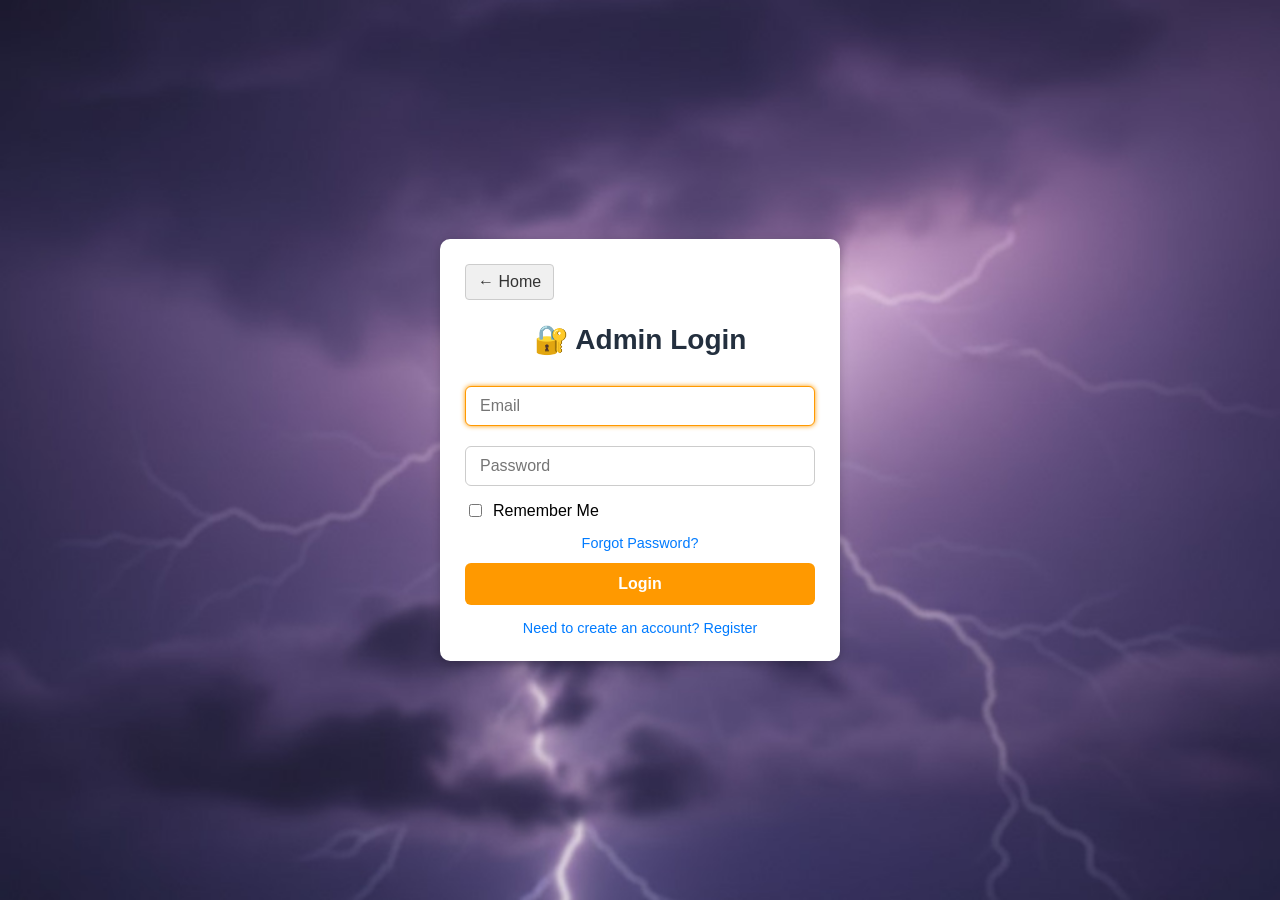
<file: index.html>
<!doctype html>
<html lang="en">
<head>

  <script>
    (function enforceSiteLogin() {
      const token = localStorage.getItem("adminToken") || localStorage.getItem("rememberToken");
      if (!token) {
        const target = encodeURIComponent(location.pathname.split('/').pop() || 'index.html');
        location.replace(`login.html?redirect=${target}`);
      } else if (!localStorage.getItem("adminToken")) {
        localStorage.setItem("adminToken", token);
        localStorage.setItem("isAdmin", "true");
      }
    })();
  </script>
  <meta charset="utf-8" />
  <title>TM&CAM - PDF Records</title>
  <meta name="viewport" content="width=device-width, initial-scale=1, viewport-fit=cover">
  <link rel="stylesheet" href="style.css">
  <link rel="icon" style="border-radius: 25px;" href="https://upload.wikimedia.org/wikipedia/en/f/ff/Andhra_Pradesh_Power_Generation_Company_Limited.jpg">
  <style>
/* ---------- RESTORED: Desktop + Shared styles (unchanged) ---------- */
body {
    margin: 0;
    font-family: "Segoe UI", Arial, sans-serif;
    background: #f4f4f4;
    scroll-behavior: smooth;

}
* {
  -webkit-tap-highlight-color: transparent;
}

header {
    background: #232f3e;
    color: white;
    padding: 15px 20px;
    display: flex;
    justify-content: space-between;
    align-items: center;
    box-shadow: 0 2px 8px rgba(0,0,0,0.2);
    position: sticky;
    top: 0;
    z-index: 1000;
}
button, a, .burger-menu {
  touch-action: manipulation;
}

header h1 { margin: 0; font-size: 22px; }
/* FORCE FIX FOR CODE BLOCK COLOR */
.ai-code-block,
.ai-code-block pre,
.ai-code-block code {
  background: #0f172a !important;
  color: #e5e7eb !important;
}

/* Also kill any bootstrap/pre default */
.bubble-body pre {
  background: #0f172a !important;
}

.nav-right { display:flex; align-items:center; gap:15px; display:ruby; }

.nav-right input {
    padding: 7px 10px;
    border-radius: 4px;
    border: none;
    width: 360px;
}
#passwordModal {
    z-index: 10000; /* higher than recordDetailsModal */
}
.estimate-table tbody tr {
    cursor: pointer;
}
/* Smart Assistant Chat Input */
#aiInput {
  width: auto !important;      /* override 220px */
  flex: 1 1 auto;
  min-width: 0 !important;
height: 44px;
    padding: 10px 14px;
    font-size: 15px;
    border-radius: 8px;
    border: 1px solid #cbbfbf;        /* modern look */
}
#aiPreview,
#aiSaveContainer {
  display: none;
}
/* ================================
   Slim & Modern Scrollbar (Chat)
================================ */

/* For Chrome, Edge, Brave, Safari */
#chatHistoryList::-webkit-scrollbar {
  width: 6px;              /* 👈 scrollbar thickness */
}

#chatHistoryList::-webkit-scrollbar-track {
  background: transparent; /* or #f1f1f1 */
}

#chatHistoryList::-webkit-scrollbar-thumb {
  background: #b0b0b0;
  border-radius: 10px;
}
.chat-bubble {
  max-width: 100%;
  margin: 8px;
  display: flex;
  flex-direction: column;
}

.user-bubble {
  align-self: flex-end;
  text-align: right;
}

.assistant-bubble {
  align-self: flex-start;
  text-align: left;
}

.bubble-body {
  padding: 10px 14px;
  border-radius: 14px;
  font-size: 14px;
  line-height: 1.4;
}

.typing-cursor {
  animation: blink 1s infinite;
  font-weight: bold;
}

@keyframes blink {
  0% { opacity: 1; }
  50% { opacity: 0; }
  100% { opacity: 1; }
}

.ai-code-block {
  background: #0f172a;
  color: #e5e7eb;
  border-radius: 8px;
  padding: 12px;
  margin: 10px 0;
  overflow-x: auto;
  max-width: 100%;
  position: relative;   /* ✅ VERY IMPORTANT */
}

.ai-code-block pre {
  margin: 0;
}

.copy-btn {
  position: absolute;
  top: 6px;
  right: 6px;
  font-size: 12px;
  padding: 4px 8px;
  border: none;
  background: #2563eb;
  color: white;
  border-radius: 4px;
  cursor: pointer;
}

.ai-md-table {
  border-collapse: collapse;
  width: 100%;
  margin: 10px 0;
}

.ai-md-table th, .ai-md-table td {
  border: 1px solid #ccc;
  padding: 6px;
}

.ai-md-table th {
  background: #f1f5f9;
}

.chat-bubble:hover .bubble-actions {
  opacity: 1;
}

.bubble-actions span:hover {
  transform: scale(1.2);
}

.user-bubble .bubble-body {
  background: #2563eb;
  color: #fff;
  border-bottom-right-radius: 4px;
}

.assistant-bubble .bubble-body {
  background: #f1f5f9;
  color: #000;
  border-bottom-left-radius: 4px;
}
.bubble-footer {
  display: flex;
  justify-content: space-between;
  align-items: center;
  margin-top: 4px;
}

.bubble-actions {
  display: flex;
  gap: 8px;
  font-size: 14px;
  opacity: 0;
  cursor: pointer;
}

.chat-bubble:hover .bubble-actions {
  opacity: 1;
}

.bubble-time {
  font-size: 11px;
  opacity: 0.6;
  white-space: nowrap;
}

.chat-date-separator {
  text-align: center;
  font-size: 12px;
  opacity: 0.6;
  margin: 12px 0;
}

#chatHistoryList::-webkit-scrollbar-thumb:hover {
  background: #888;
}

/* For Firefox */
#chatHistoryList {
  scrollbar-width: none;
  scrollbar-color: #b0b0b0 transparent;
}

.nav-right a {
    color:white;
    text-decoration:none;
    font-weight:600;
    transition:0.2s;
}
    .details-modal {
  display: none;
}

.details-modal.active {
  display: flex;
}
#filePreview img,
#filePreview {
  max-height: 200px;
  overflow: auto;
}

/* Mobile specific tighter limit */
@media (max-width: 600px) {
  .chat-image-preview {
    max-height: 140px;
  }

  #filePreview {
    max-height: 160px;
    width: 57px;
  }
}

.ai-table-wrapper {
  display: flex;
  flex-direction: column;
  gap: 12px;
}

.ai-card {
  background: #fff;
  border: 1px solid #ddd;
  border-radius: 10px;
  padding: 12px;
}

.ai-card-main {
  display: grid;
  grid-template-columns: repeat(auto-fit, minmax(220px, 1fr));
  gap: 8px;
}

.ai-field {
  display: flex;
  flex-direction: column;
}
.chat-image-preview {
  max-width: 100%;
  max-height: 300px;     /* you can adjust */
  width: auto;
  height: auto;
  object-fit: contain;
  display: block;
  border-radius: 8px;
}
.ai-field .label {
  font-size: 11px;
  color: #666;
}

.ai-field .value {
  font-weight: 600;
  font-size: 14px;
}

.ai-details summary {
  cursor: pointer;
  margin-top: 8px;
  font-weight: 600;
}

.ai-table {
  width: 100%;
  border-collapse: collapse;
  margin-top: 8px;
}

.ai-table th {
  text-align: left;
  background: #f5f5f5;
  padding: 6px;
  width: 220px;
}
#chatHistory {
  flex: 1;
  display: flex;
  flex-direction: column;
  overflow: hidden;
}

#chatHistoryList {
  flex: 1;
  overflow-y: auto;
  padding-right: 6px;
}
/* Firefox */
aside.left-bar {
  scrollbar-width: thin;
  scrollbar-color: #b0b0b0 transparent;
}

/* Chrome / Edge */
aside.left-bar::-webkit-scrollbar {
  width: 6px;
}

aside.left-bar::-webkit-scrollbar-thumb {
  background: #b0b0b0;
  border-radius: 6px;
}
/* LEFT SIDEBAR */
aside.left-bar {
  height: 100vh;
  overflow: hidden;           /* default: no scroll */
  display: flex;
  flex-direction: column;
}

/* Enable scroll ONLY when mouse is inside */
aside.left-bar:hover {
  overflow-y: auto;
}

.ai-table td {
  padding: 6px;
  border-bottom: 1px solid #eee;
  word-break: break-word;
}

.ai-actions {
  margin-top: 10px;
  display: flex;
  gap: 8px;
}



/* ===== EXTRA SMALL SCREENS ===== */
@media (max-width: 480px) {
  header h1 {
    font-size: 12px !important;
  }

  .subnav-btn {
    font-size: 10px !important;
    padding: 6px 10px !important;
  }
}

/* ==============================
   BURGER MENU – FINAL FIX
============================== */

/* Overlay (below menu) */


/* Dropdown menu – shared */
.menu-overlay {
  position: fixed;
  inset: 0;
  background: rgba(0,0,0,0.4);
  display: none;
  z-index: 4000;
  pointer-events: none;        /* 🔑 KEY FIX */
}

.menu-overlay.active {
  display: block;
  pointer-events: auto;        /* only active overlay blocks background */
}


/* Desktop */
@media (min-width: 769px) {
  .dropdown-menu {
    position: absolute;
    top: 70px;
    right: 12px;
    width: 220px;
    display: none;
    flex-direction: column;
  }

  .dropdown-menu.active {
    display: flex;
  }
}

/* Mobile */
@media (max-width: 768px) {
  .dropdown-menu {
    position: fixed;
    top: 68px;
    right: 0;
    width: 75vw;
    height: calc(100vh - 68px);
    display: flex;
    flex-direction: column;
    transform: translateX(100%);
    transition: transform 0.35s ease;
  }

  .dropdown-menu.active {
    transform: translateX(0);
  }
}

/* Menu items */



/* ========================================
   EXTRA SMALL MOBILE (0-480px)
   ======================================== */

@media (max-width: 480px) {

  header h1 {
    font-size: 13px !important;
  }

  .subnav-btn {
    font-size: 11px;
    padding: 6px 10px;
  }

  .dash-box h4,
  .dash-box h3 {
    font-size: 10px;
  }

  .dash-box p {
    font-size: 14px;
  }

  .product-info h3 {
    font-size: 14px;
  }


}

/* ========================================
   LANDSCAPE MOBILE (max-height: 500px)
   ======================================== */

@media (max-height: 500px) and (orientation: landscape) {

  header {
    position: relative;
  }

  #subNavBar {
    position: relative !important;
  }



  #modalContent,
  .details-box {
    height: 100vh !important;
  }
}

/* ========================================
   TOUCH IMPROVEMENTS
   ======================================== */

@media (max-width: 768px) {

  /* Larger touch targets */
  button,
  a,
  input[type="checkbox"],
  select {
    min-height: 44px;
    min-width: 44px;
  }

  /* Prevent double-tap zoom */
  button,
  a {
    touch-action: manipulation;
  }

  /* Better form inputs */
  input[type="text"],
  input[type="email"],
  input[type="password"],
  input[type="date"],
  select,
  textarea {
    font-size: 16px !important; /* Prevents zoom on iOS */
    padding: 12px;
    border-radius: 8px;
  }

  /* Smooth scrolling */
  * {
    -webkit-overflow-scrolling: touch;
  }
}

/* ========================================
   PRINT MEDIA (Optional)
   ======================================== */

@media print {

  header,
  .nav-right,
  #subNavBar,
  .burger-menu,
  .dropdown-menu,
  button,
  .floating-btn,
  footer {
    display: none !important;
  }

  body {
    background: white;
  }

  .right-panel {
    width: 100%;
    padding: 0;
  }
}

/* ========================================
   ANIMATIONS (Mobile Optimized)
   ======================================== */

@media (max-width: 768px) {

  @keyframes slideInFromLeft {
    from {
      transform: translateX(-100%);
      opacity: 0;
    }
    to {
      transform: translateX(0);
      opacity: 1;
    }
  }

  @keyframes slideInFromRight {
    from {
      transform: translateX(100%);
      opacity: 0;
    }
    to {
      transform: translateX(0);
      opacity: 1;
    }
  }

  @keyframes fadeIn {
    from {
      opacity: 0;
    }
    to {
      opacity: 1;
    }
  }

  .dropdown-menu.active {
    animation: slideInFromRight 0.35s ease-out;
  }

  .product,
  .cl-card {
    animation: fadeIn 0.4s ease-out;
  }
}
#estimates-leftbar h3 {
    margin:0 0 15px 0;
    font-size:18px;
    color:#232f3e;
    border-bottom:2px solid #ccc;
    padding-bottom:10px;
}

#estimates-leftbar button {
    display:block;
    width:100%;
    padding:10px 12px;
    margin-bottom:8px;
    border:none;
    border-radius:5px;
    background:#007bff;
    color:white;
    cursor:pointer;
    text-align:left;
    font-weight:600;
    transition:0.25s;
}

#estimates-leftbar button:hover {
    background:#0056b3;
}

#estimates-leftbar .pdf-nav-header {
    background:#ff9900 !important;
}

#estimates-leftbar .pdf-nav-header.active {
    background:#28a745 !important;
}

#estimates-leftbar .pdf-nav-content {
    max-height: 0;
    overflow: hidden;
    opacity: 0;
    transform: translateY(-8px);
    padding-left: 15px;
    transition:
        max-height 0.45s cubic-bezier(0.25, 0.8, 0.25, 1),
        opacity 0.35s ease-in-out,
        transform 0.35s ease-out;
}

#estimates-leftbar .pdf-nav-content.active {
    max-height: 600px;
    opacity: 1;
    transform: translateY(0);
}

  .left-bar.active {
      visibility: visible !important;
      transform: translateX(0) !important;
      opacity: 1 !important;
  }
.nav-right a:hover { text-decoration:underline; transform:scale(1.05); }

/* --- Main View Tab Buttons --- */
.main-tab-btn {
    background-color: #4a5c70;
    color: white;
    border: none;
    padding: 8px 16px;
    border-radius: 6px;
    font-size: 15px;
    font-weight: bold;
    cursor: pointer;
    transition: background 0.3s, transform 0.2s;
}
.main-tab-btn:hover { background-color: #5a6c80; }
.main-tab-btn.active {
    background-color: #007bff;
    box-shadow: inset 0 2px 4px rgba(0,0,0,0.2);
}

/* Hide all views initially (fix flashing) */
#pdf-view-container,
#daily-progress-container,
#clbiodata-container {
    display: none;
}

/* Product Cards */
#pdf-grid-wrapper {
    flex: 1;
    overflow-y: auto;
    padding: 20px;
    box-sizing: border-box;
}
/* Record Details Modal */
.details-modal {
    z-index: 9000;
}

/* Password Modal — MUST be higher */
#passwordModal {
    z-index: 10000 !important;
}

.product-grid {
    display:grid;
    grid-template-columns:repeat(auto-fill,minmax(240px,1fr));
    gap:20px;
}

/* CL Bio Data View */
.cl-view {
    width: 100%;
    padding: 20px;
    background: #f4f4f4;
}

/* Allow horizontal scrolling on mobile */
@media (max-width: 768px) {
  #pdf-grid-wrapper {
    overflow-x: auto !important;
    overflow-y: auto;

  }

  table {
    min-width: 638px; /* or whatever width needed */
  }

  .right-panel {
    overflow-x: auto !important;
  }
}


#clBioGrid {
    display: grid;
    grid-template-columns: repeat(auto-fill, minmax(260px, 1fr));
    gap: 20px;
    width: 100%;
}
/* FIX: Prevent header row from turning white on hover */
.estimate-table thead tr:hover,
.estimate-table thead th:hover {
    background: #007bff !important;
    color: white !important;
}

@media (max-width: 768px) {
    .nav-right {
        justify-content: flex-end;
    }
    .search-wrapper {
        flex-grow: 1;
    }
}

/* CL Cards */
.cl-card {
    background: #ffffff;
    border-radius: 14px;
    padding: 18px;
    box-shadow: 0 3px 12px rgba(0,0,0,0.12);
    display: flex;
    flex-direction: column;
    align-items: center;
    text-align: left;
    transition: 0.25s;
}
.cl-card:hover {
    transform: translateY(-4px);
    box-shadow: 0 6px 20px rgba(0,0,0,0.2);
}
.cl-photo {
    width: 110px;
    height: 110px;
    border-radius: 50%;
    object-fit: cover;
    margin-bottom: 12px;
    border: 2px solid #e0e0e0;
}
.cl-name {
    font-size: 1.2rem;
    font-weight: 700;
    color: #232f3e;
    margin-bottom: 10px;
}
.cl-info-box p {
    margin: 4px 0;
    width: 100%;
    font-size: 0.95rem;
    color: #333;
}
.cl-info-box p b { color: #000; }

/* Product */
.product {
    background:white;
    padding:15px;
    border-radius:10px;
    box-shadow:0 2px 6px rgba(0,0,0,0.15);
    transition: transform 0.3s, box-shadow 0.3s;
    display:flex;
    flex-direction:column;
    height:100%;
    box-sizing:border-box;
}
.product:hover { transform:translateY(-4px); box-shadow:0 4px 12px rgba(0,0,0,0.2); }
.product img {
    width:100%;
    height:160px;
    object-fit:contain;
    border-radius:6px;
    padding:10px;
}

.product-info { flex-grow:1; }
.product-info h3 {
    text-align:left;
    font-size:1.1rem;
    color:#232f3e;
    line-height:1.4;
}
.product-info p {
    text-align:left;
    font-size:0.9rem;
    margin:8px 0;
}

/* ========================= DARK MODE ========================== */
body.dark-mode { background:#121212 !important; color:#fff !important; }
header.dark-mode { background:#0d0d0d !important; }
header.dark-mode input {
    background:#1e1e1e !important;
    color:white !important;
    border:1px solid #555 !important;
}
header.dark-mode input::placeholder { color:#bbb !important; }
.left-bar.dark-mode { background:#1a1a1a !important; color:white !important; }
.product.dark-mode { background:#1f1f1f !important; border:1px solid #333 !important; color:white !important; }
.product.dark-mode .view-btn { background:#0066ff !important; }
#modalContent.dark-mode { background:#1f1f1f !important; color:#fff !important; }
.dropdown-menu.dark-mode { background:#0f0f0f !important; border-color:#333 !important; }
.dropdown-menu.dark-mode a:hover { background:#222 !important; }

/* Burger Menu */
.burger-menu {
    font-size:26px;
    cursor:pointer;
    margin-right:12px;
    padding:5px 10px;
    border-radius:6px;
    transition:background 0.2s;
    display:block;
}
.burger-menu:hover { background:rgba(255,255,255,0.15); }

/* Dropdown */

.dropdown-menu a {
    color:white;
    padding:10px 20px;
    text-decoration:none;
    font-size:15px;
    display:block;
}
.dropdown-menu a:hover { background:#20bbd8; }

/* View button */
.product .view-btn {
    margin-top:auto;
    width:100%;
    padding:8px 14px;
    border:none;
    border-radius:5px;
    cursor:pointer;
    font-weight:bold;
    transition:0.2s;
}

/* MOBILE BURGER MENU */


.view-btn { background:#007bff; color:white; }

/* Sub Nav Bar */
#subNavBar {
    width:100%;
    background:#fff;
    padding:12px 0;
    display:flex;
    justify-content:center;
    gap:18px;
    border-bottom:1px solid #ddd;
    position:sticky;
    top: calc(var(--header-height, 85px));
    z-index:900;
}



.subnav-btn {
    background:#4a5c70;
    color:white;
    border:none;
    padding:8px 20px;
    border-radius:25px;
    font-size:15px;
    font-weight:bold;
    cursor:pointer;
    transition:0.3s;
}
.subnav-btn:hover { background:#007bff; transform:scale(1.08); }
.subnav-btn.active {
    background:#007bff;
    color:#fff;
    box-shadow:inset 0px 2px 6px rgba(0,0,0,0.2);
}




/* Modal */
#productModal {
    display:none;
    position:fixed;
    top:0; left:0;
    width:100%; height:100%;
    background:rgba(0,0,0,0.6);
    justify-content:center;
    align-items:center;
    z-index:1001;
    opacity:0;
    transition:opacity 0.3s ease;
}
#productModal.active { display:flex; opacity:1; }

#modalContent {
    background: white;
    border-radius: 10px;
    width: 239%;
    max-width: 1253px;
    /* height: 90vh; */
    padding: 10px;
    position: relative;
    display: flex;
    flex-direction: column;
}

#modalContent iframe {
    flex:1;
    width:100%;
    border:none;
    border-radius:6px;
    min-height:73vh;
}

#closeModal {
    position:absolute;
    top:10px;
    right:15px;
    cursor:pointer;
    font-size:22px;
    color:red;
    z-index:1002;
}

/* Scroll to top */
#scrollTopBtn {
    position:fixed;
    bottom:25px;
    right:25px;
    background:#232f3e;
    color:white;
    padding:10px 14px;
    border-radius:50%;
    font-size:18px;
    cursor:pointer;
    display:none;
    transition:0.2s;
    z-index:999;
}
#scrollTopBtn:hover { transform:scale(1.15); background:#ff9900; }
#passwordModal {
    backdrop-filter: blur(4px);
}

footer {
    background:#232f3e;
    color:white;
    text-align:center;
    padding:20px;
    margin-top:40px;
    font-size:14px;
}

/* Main Views */
main {
    width:100%;
}

.main-view {
    width:100%;
    min-height: calc(100vh - 142px);
    display:none;
    flex-direction:row;
   /* background:white;*/
}
.main-view.active { display:flex; }

/* Left bar */
.left-bar {
    width:220px;
    background:#f0f4f8;
    border-right:1px solid #ccc;
    overflow-y:auto;
    padding:15px;
    box-sizing:border-box;
    position: sticky;
    top: 110px;
    height: auto;
}
.left-bar h3 {
    margin:0 0 15px 0;
    font-size:18px;
    color:#232f3e;
    border-bottom:2px solid #ccc;
    padding-bottom:10px;
}
.left-bar {
    transition: transform 0.35s ease, opacity 0.25s ease-in-out !important;
    will-change: transform, opacity;
}

/* Right panel */
.right-panel {
    flex: 1;
         /* allows scrolling */
    overflow-x: hidden;   /* prevents blocking dropdown */
    height: 82vh;
    display: flex;
    flex-direction: column;
    position: relative;
    z-index: 1;
  padding: 20px;
}

    /* Desktop restore */
@media (min-width: 769px) {


    #mobileFilterBtn,
    #mobileEstFilterBtn,
    #mobileDailyFilterBtn {
        display: none !important;
    }
}




/* ---- ESTIMATE TABLE MATCH INDENT TABLE ---- */
.estimate-table {
    width: 100%;
    border-collapse: collapse;
    background: white;
    border: 1px solid #d0d7de;
    border-radius: 8px;
    overflow: hidden;
}

.estimate-table thead tr {
    background: #007bff;
    color: white;
}

.estimate-table th {
    padding: 10px;
    font-size: 15px;
    border-right: 1px solid #ddd;
    text-align: left;
}

.estimate-table td {
    padding: 10px;
    border-bottom: 1px solid #e5e5e5;
    border-right: 1px solid #f0f0f0;
    font-size: 14px;
}

.estimate-table tr:hover {
    background: #f0f7ff;
}

.estimate-table td.amount {
    font-weight: bold;
    color: green;
}

.view-btn {
    background:#007bff;
    color:white;
    padding:6px 12px;
    border:none;
    border-radius:5px;
    cursor:pointer;
    font-weight:bold;
}

.view-btn:hover {
    background:#0056b3;
}




/* PDF NAV BUTTONS */
#pdf-nav-bar button {
    display:block;
    width:100%;
    padding:10px 12px;
    margin-bottom:8px;
    border:none;
    border-radius:5px;
    background:#007bff;
    color:white;
    cursor:pointer;
    text-align:left;
    font-weight:600;
}

#pdf-nav-bar .pdf-nav-header {
    background:#ff9900;
    transition: background 0.2s ease, transform 0.2s ease;
}
#pdf-nav-bar .pdf-nav-header:active {
    transform: scale(0.96);
}

#pdf-nav-bar button.active {
    background:#28a745;
}

/* -------------------------
   SMOOTH DROPDOWN ANIMATION
--------------------------- */
#pdf-nav-bar .pdf-nav-content {
    max-height: 0;
    overflow: hidden;
    opacity: 0;
    transform: translateY(-8px);
    padding-left: 15px;

    transition:
        max-height 0.45s cubic-bezier(0.25, 0.8, 0.25, 1),
        opacity 0.35s ease-in-out,
        transform 0.35s ease-out;
}

/* When active (open state) */
#pdf-nav-bar .pdf-nav-content.active {
    max-height: 600px;      /* enough height */
    opacity: 1;
    transform: translateY(0);
}

/* Daily Progress */
.date-list-item {
    display:block;
    width:100%;
    padding:10px;
    margin-bottom:5px;
    border:none;
    border-radius:5px;
    background:#007bff;
    color:white;
    cursor:pointer;
    text-align:left;
    font-weight:600;
}
.date-list-item.active { background:#28a745; }

/* Snapshot */
#inlineSnapshotFrame { flex:1; padding:20px; overflow:auto; }
#inlineSnapshotFrame table { width:100%; border-collapse:collapse; }
#inlineSnapshotFrame th, #inlineSnapshotFrame td {
    border:1px solid #ccc;
    padding:8px;
    text-align:left;
    white-space:normal;
}

/* MOBILE VIEW */
@media (max-width: 768px) {
    main { flex-direction:column !important; overflow:visible !important; }

    header { flex-wrap:wrap; }
    header h1 { font-size:16px; }

    .nav-right { width:100%; flex-wrap:wrap; gap:8px; margin-top:10px; }
    .nav-right input { width:100%; }

    #mobileFilterBtn, #mobileDailyFilterBtn {
        display:none;
        width:95%;
        margin:10px auto;
        padding:12px;
        border-radius:6px;
        font-size:16px;
        font-weight:bold;
    }

    .product-grid {
        grid-template-columns:1fr !important;
        gap:18px;
        padding:10px;
    }

    .product img { height:140px !important; }

/* --- Smooth Slide + Fade for Sidebar --- */

    #modalContent {
        width:100% !important;
        height:calc(100vh - 56px) !important;
        border-radius:0 !important;
        padding:0 !important;
    }
    #modalContent iframe { height:100% !important; }

    #closeModal {
        position:fixed;
        top:14px;
        right:14px;
        width:48px;
        height:48px;
        border-radius:10px;
        background:white;
        font-size:22px;
        z-index:2002;
    }

    #inlineSnapshotFrame { padding:10px; }
    table th, table td { font-size:0.75rem !important; padding:6px !important; }
}


.right-bar-header { display:flex; justify-content:space-between; align-items:center; padding: 10px 20px; border-bottom: 1px solid #ccc; background: #f9f9f9; } .right-bar-header h3 { margin: 0; color: #232f3e; } .right-bar-header button { background: #007bff; color:white; border:none; border-radius: 5px; padding: 8px 14px; font-weight: bold; cursor: pointer; } .right-bar-header button:hover { background: #0056b3; }

@keyframes leftbarFade {
    from { opacity: 0; transform: translateX(-10px); }
    to { opacity: 1; transform: translateX(0); }
}
/* Daily Progress date buttons restore animations */
.date-list-item {
    transition: all 0.25s ease-in-out;
}

.date-list-item:hover {
    background: #0056b3;
    transform: translateX(5px);
    box-shadow: 0 4px 10px rgba(0,0,0,0.15);
}
/* Print button style */
#inlinePrintBtn {
    background: #007bff;
    color: white;
    padding: 8px 14px;
    border-radius: 6px;
    font-weight: bold;
    border: none;
    cursor: pointer;
    margin-bottom: 10px;
    transition: 0.25s;
}

#inlinePrintBtn:hover, #printBtn:hover, button#print:hover {
    background: #0056b3;
    transform: scale(1.05);
}

.product {
    animation: fadeSlideUp 0.45s ease forwards;
    opacity: 0;
}
.cl-card {
    animation: fadeSlideUp 0.45s ease forwards;
    opacity: 0;
}


    @keyframes fadeSlideUp {
    from {
        opacity: 0;
        transform: translateY(20px);
    }
    to {
        opacity: 1;
        transform: translateY(0);
    }
}
.product:nth-child(1),
.cl-card:nth-child(1) { animation-delay: 0.05s; }
.product:nth-child(2),
.cl-card:nth-child(2) { animation-delay: 0.10s; }
.product:nth-child(3),
.cl-card:nth-child(3) { animation-delay: 0.15s; }
.product:nth-child(4),
.cl-card:nth-child(4) { animation-delay: 0.20s; }
.product:nth-child(5),
.cl-card:nth-child(5) { animation-delay: 0.25s; }
.product:nth-child(6),
.cl-card:nth-child(6) { animation-delay: 0.30s; }

/* PDF sidebar open/close animation */

/* Fade + Slide Up */
@keyframes listFadeUp {
    0% {
        opacity: 0;
        transform: translateY(10px);
    }
    100% {
        opacity: 1;
        transform: translateY(0);
    }
}

.list-row {
    animation: listFadeUp 0.45s ease forwards;
    opacity: 0;
}
@keyframes tableEnter {
    0% {
        opacity: 0;
        transform: scale(0.96);
    }
    100% {
        opacity: 1;
        transform: scale(1);
    }
}

.table-animate {
    animation: tableEnter 0.35s ease-out;
}
.list-row:hover {
    background: #f7faff;
    transition: 0.25s ease;
    box-shadow: inset 0 0 0 9999px rgba(0, 123, 255, 0.05);
}
@keyframes clickFlash {
    0% { background: #cfe8ff; }
    100% { background: transparent; }
}
/* Search button (mobile) */
.search-wrapper {
    display: flex;
    align-items: center;
    gap: 8px;
}

.search-btn {
    background: #007bff;
    border: none;
    padding: 8px 10px;
    border-radius: 6px;
    color: white;
    font-size: 18px;
    cursor: pointer;
    display: none; /* hidden on desktop */
}

.search-field {
    width: 360px;
    transition: 0.3s;
}
@media (max-width: 768px) {
    .nav-right a[onclick="openPasswordModal()"] {
        display: none !important;
    }
}
@media (max-width: 768px) {
    .nav-right {
        gap: 6px !important;
        width: 100%;
    }
    .search-wrapper {
        flex-grow: 1;
    }
}
@media (min-width: 769px) {


    #mobileFilterBtn,
    #mobileDailyFilterBtn {
        display: none !important;
    }
}

/* Mobile: hide search bar by default */
@media (max-width: 768px) {
    .search-field {
        width: 0;
        opacity: 0;
        padding: 0;
        border: none;
    }

    .search-field.active {
        width: 100%;
        opacity: 1;
        padding: 7px 10px;
        border-radius: 6px;
        border: 1px solid #999;
    }

    .search-btn {
        display: block;
    }
}
/* Modern Circle Loader */
.loader {
  width: 48px;
  height: 48px;
  border: 5px solid #ddd;
  border-top-color: #007bff;
  border-radius: 50%;
animation: spinLoader 0.9s linear infinite; /* ✅ FIX */
  margin: 30px auto;
}

@keyframes spinLoader {
  to {
    transform: rotate(360deg);
  }
}
/* ================================
   RECORD DETAILS MODAL – CLEAN UI
================================ */

/* Overlay */
.details-modal {
    position: fixed;
    inset: 0;
    background: rgba(0, 0, 0, 0.55);
    display: none;
    justify-content: center;
    align-items: center;
    z-index: 9000;
}

.details-modal.active {
    display: flex;
}


/* Modal box */
.details-box {
    background: #ffffff;
    width: 90%;
    max-width: 720px;
    border-radius: 14px;
    padding: 22px 26px;
    box-shadow: 0 12px 30px rgba(0, 0, 0, 0.25);
    animation: scaleFadeIn 0.35s ease;
    max-height: 90vh;
    overflow-y: auto;
}

/* Title */
.details-title {
    margin: 0 0 18px;
    text-align: center;
    font-size: 22px;
    font-weight: 700;
    color: #232f3e;
    border-bottom: 2px solid #e5e5e5;
    padding-bottom: 10px;
}

/* Grid layout */
.details-grid {
    display: grid;
    grid-template-columns: repeat(2, 1fr);
    gap: 14px 22px;
}

/* Label */
.details-grid b {
    display: block;
    font-size: 12px;
    font-weight: 600;
    color: #555;
    margin-bottom: 4px;
    text-transform: uppercase;
    letter-spacing: 0.04em;
}

/* Value box */
.details-grid p {
    margin: 0;
    padding: 9px 12px;
    background: #f4f7fb;
    border-radius: 8px;
    border: 1px solid #dde2ee;
    font-size: 14px;
    color: #222;
    word-break: break-word;
}

/* Highlight amount */
.details-grid p:has(:is(.amount)) {
    font-weight: bold;
    color: #1a7f37;
}

/* Buttons row */
.details-box .view-btn {
    min-width: 120px;
    padding: 8px 14px;
    font-size: 14px;
    border-radius: 6px;
    cursor: pointer;
}

/* Close button */
.close-details {
    position: sticky;
    /* top: 14px; */
    /* right: 260px; */
    left: 100%;
    background: #dc3545;
    color: white;
    padding: 6px 12px;
    border-radius: 6px;
    border: none;
    cursor: pointer;
    font-weight: bold;
}

.close-details:hover {
    background: #b02a37;
}

/* Entry animation */
@keyframes scaleFadeIn {
    from {
        opacity: 0;
        transform: scale(0.95);
    }
    to {
        opacity: 1;
        transform: scale(1);
    }
}

/* ================================
   MOBILE OPTIMIZATION
================================ */
@media (max-width: 600px) {

    .details-box {
        width: 100%;
        height: 100vh;
        border-radius: 0;
        padding: 18px;
    }

    .details-title {
        font-size: 18px;
    }

    .details-grid {
        grid-template-columns: 1fr;
    }

    .details-grid p {
        font-size: 13px;
        padding: 8px 10px;
    }

    .details-box .view-btn {
        width: 100%;
        margin-top: 10px;
    }
}

#estimates-leftbar {
    width: 220px;
    padding: 15px;
    background: #f0f4f8;
    border-right: 1px solid #ccc;
    box-sizing: border-box;
}

#estimates-leftbar h3 {
    margin-bottom: 15px;
    font-size: 18px;
    border-bottom: 2px solid #ccc;
    padding-bottom: 10px;
    color: #232f3e;
}

#estimates-leftbar button {
    display: block;
    width: 100%;
    padding: 10px 12px;
    margin-bottom: 8px;
    border: none;
    border-radius: 5px;
    background: #ff9900;
    color: white;
    cursor: pointer;
    font-weight: 600;
    text-align: left;
    transition: 0.25s;
}

#estimates-leftbar button:hover {
    background: #d98200;
}

#estimates-leftbar button.active {
    background: #28a745 !important;
}

#estimates-leftbar .pdf-nav-content {
    padding-left: 15px;
}

#estimatesContainer {
    flex-direction: row;
    width: 100%;
    height: auto;
}

#estimatesGrid {
    flex: 1;
    gap: 20px;
}

@media (max-width: 768px) {
    .products-grid {
        grid-template-columns: 1fr !important;
        gap: 18px;
        padding: 10px;
    }
}
  /* Mobile Optimization for Subnav Buttons */
@media (max-width: 768px) {
 .subnav-btn {
        font-size: 0.65rem;
        padding: 5px 8px;
        border-radius: 10px;
        margin: 0 4px;
        display: flex;
        align-items: center;
        justify-content: center;

  }

  .subnav-btn img,
  .subnav-btn i {
    width: 16px;
    height: 16px;            /* Reduce icon size if present */
  }
}
  @media (max-width: 768px) {
    #mobileFilterBtn, #mobileEstFilterBtn, #mobileDailyFilterBtn {
        display: none;
        width: 95%;
        margin: 10px auto;
        padding: 12px;
        border-radius: 6px;
        font-size: 16px;
        font-weight: bold;
    }
}
    .floating-btn {
    position: fixed;
    right: 16px;
    width: 45px;
    height: 45px;
    border-radius: 50%;
    background: #232f3e;
    color: white;
    border: none;
    font-size: 20px;
    cursor: pointer;
    display: none;
    box-shadow: 0 4px 12px rgba(0,0,0,0.25);
    z-index: 2000;
    transition: opacity 0.3s ease, transform 0.25s ease;
}

#goTopBtn { bottom: 80px; }
#goBottomBtn { bottom: 20px; }

.floating-btn:hover {
    transform: scale(1.12);
    background: #ff9900;
}
/* ===== MODERN UPLOAD UI ===== */
.drop-zone {
  border: 2px dashed #0d6efd;
  border-radius: 12px;
  padding: 17px;
  text-align: center;
  cursor: pointer;
  transition: 0.3s;
  background: #f8faff;
}

.drop-zone:hover {
  background: #c3d4f4;
}

.drop-zone.dragover {
  background: #e0ebff;
  border-color: #084298;
}

.drop-icon {
  font-size: 50px;
}

.drop-text {
  font-size: 21px;
  font-weight: 600;
  color: #333;
}

.drop-text span {
  font-size: 21px;
  color: #666;
}

.upload-preview {
  display: flex;
  justify-content: space-between;
  align-items: center;
  background: #f1f5f9;
  border-radius: 8px;
  padding: 12px 16px;
  margin-top: 12px;
}

.upload-preview span {
  font-size: 14px;
  font-weight: 600;
}

.upload-btn {
  background: #0d6efd;
  color: white;
  border: none;
  padding: 8px 14px;
  border-radius: 6px;
  cursor: pointer;
  font-weight: 600;
}

.upload-btn:hover {
  background: #084298;
}

.upload-progress {
  height: 6px;
  background: #ddd;
  border-radius: 10px;
  overflow: hidden;
  margin-top: 10px;
}

.upload-progress .bar {
  height: 100%;
  width: 0%;
  background: linear-gradient(90deg, #0d6efd, #198754);
  transition: width 0.3s;
}
.upload-preview {
  background: #f1f5f9;
  border-radius: 10px;
  padding: 12px;
}
@media (max-width: 768px) {

  header {
    padding: 8px 12px;
  }

  header img {
    height: 34px !important;
  }

  header h1 {
    font-size: 13px;
    font-weight: 600;
    line-height: 1.2;
  }

  .nav-right {
    margin-top: 6px;
    gap: 6px;
  }

  .burger-menu {
    font-size: 22px;
    padding: 6px 10px;
  }
}
@media (max-width: 768px) {

  #subNavBar {
    padding: 6px 8px;
    gap: 6px;
    background: #f8f9fb;
  }

  .subnav-btn {
    font-size: 12px;
    padding: 6px 10px;
    border-radius: 16px;
    background: #e9edf3;
    color: #232f3e;
  }

  .subnav-btn.active {
    background: #007bff;
    color: #fff;
  }
}
@media (max-width: 768px) {

  #mobileFilterBtn,
  #mobileEstFilterBtn,
  #mobileDailyFilterBtn {
    background: #ffffff;
    border: 1px solid #ddd;
    border-radius: 10px;
    padding: 10px;
    font-size: 14px;
    font-weight: 600;
    box-shadow: 0 2px 6px rgba(0,0,0,0.08);
  }
}
@media (max-width: 768px) {

  .right-panel {
    padding: 12px 10px;
  }

  .product {
    margin-bottom: 14px;
  }

  h1, h2 {
    font-size: 16px !important;
    margin: 8px 0 12px !important;
  }
}
@media (max-width: 768px) {
  body {
    overflow-x: hidden;
  }
}


@media (max-width: 768px) {
  .right-panel {
    overflow: visible !important;
  }

  body {
    overflow-y: auto;
    -webkit-overflow-scrolling: touch;
  }
}
@media (max-width: 768px) {
  #subNavBar {
    position: relative !important;
    top: auto !important;
  }
}
@media (max-width: 768px) {
  #mobileFilterBtn,
  #mobileEstFilterBtn,
  #mobileDailyFilterBtn {
    min-height: 44px;
    touch-action: manipulation;
  }
}
@media (max-width: 768px) {
  body.modal-open {
    position: fixed;
    width: 100%;
  }
}
/* ===============================
   FILE TRANSFER – MOBILE FIX
================================ */
@media (max-width: 768px) {

  /* Kill sideways scroll */
  body,
  main,
  .right-panel {
    overflow-x: hidden !important;
  }

  /* Allow table to scroll horizontally instead */
  .estimate-table {
    display: block;
    width: 100%;
    overflow-x: auto;
    -webkit-overflow-scrolling: touch;
  }
}
    #attachBtn {
  border: none;
  background: transparent;
  font-size: 20px;
  cursor: pointer;
}

@media (max-width: 768px) {

  .drop-zone {
    width: 100%;
    box-sizing: border-box;
    padding: 14px;
  }

  .drop-text {
    font-size: 14px;
    line-height: 1.4;
  }
}
@media (max-width: 768px) {

  #file-transfer-container > section > div:first-child {
    flex-direction: column;
    align-items: flex-start;
    gap: 10px;
  }

  #fileLoginStatus {
    font-size: 14px;
  }
}
@media (max-width: 768px) {

  .estimate-table td:last-child {
    display: flex;
    flex-direction: column;
    gap: 6px;
  }

  .estimate-table .view-btn {
    width: 100%;
    font-size: 14px;
    padding: 8px;
  }
}
@media (max-width: 768px) {
  .floating-btn {
    bottom: 90px !important;
  }
}
@media (max-width: 768px) {
  .left-bar {
    position: fixed;
    top: 68px;
    left: 0;
    width: 85vw;
    height: calc(100vh - 68px);
    background: #f0f4f8;
    transform: translateX(-110%);
    opacity: 0;
    transition: transform 0.35s ease, opacity 0.25s ease;
    z-index: 1500;
  }

  .left-bar.active {
    transform: translateX(0);
    opacity: 1;
  }
}



/* Dock */

/* Header */
#aiHeader {
  background: #232f3e;
  color: white;
  padding: 12px 16px;
  display: flex;
  justify-content: space-between;
  font-weight: bold;
}

/* Messages */
#aiMessages {
  flex: 1;
  padding: 14px;
  overflow-y: auto;
  background: #f6f8fb;
}

.ai-msg {
  max-width: 85%;
  margin-bottom: 10px;
  padding: 10px 14px;
  border-radius: 14px;
  font-size: 14px;
  line-height: 1.4;
  animation: fadeInUp .25s ease;
}

.ai-user {
  margin-left: auto;
  background: #007bff;
  color: white;
}

.ai-bot {
  margin-right: auto;
  background: #e9edf3;
  color: #222;
}

/* Typing dots */
#aiTyping {
  padding: 10px 16px;
  align-self: anchor-center;
}

#aiTyping span {
  width: 6px;
  height: 6px;
  margin: 0 2px;
  background: #999;
  border-radius: 50%;
  display: inline-block;
  animation: blink 1.4s infinite both;
}

#aiTyping span:nth-child(2) { animation-delay: .2s }
#aiTyping span:nth-child(3) { animation-delay: .4s }

.hidden { display: none }

/* Input */
#aiInputBar {
  display: flex;
  border-top: 1px solid #ddd;
}

#aiInput {
  flex: 1;
  border: none;
  padding: 12px;
  resize: none;
  font-size: 14px;
}

#aiSendBtn {
  width: 48px;
  border: none;
  background: #007bff;
  color: white;
  font-size: 18px;
  cursor: pointer;
}

/* Animations */
@keyframes fadeInUp {
  from { opacity: 0; transform: translateY(6px); }
  to { opacity: 1; transform: translateY(0); }
}

@keyframes blink {
  0% { opacity: .2 }
  20% { opacity: 1 }
  100% { opacity: .2 }
}

/* Smart Assistant bubbles */
.ai-msg {
  max-width: 80%;
  margin-bottom: 10px;
  padding: 10px 14px;
  border-radius: 14px;
  font-size: 14px;
}

.ai-user {
  margin-left: auto;
  background: #007bff;
  color: white;
}

.ai-bot {
  margin-right: auto;
  background: #e9edf3;
  color: #222;
}

/* Typing dots */
#aiTyping .dot {
  width: 6px;
  height: 6px;
  background: #999;
  border-radius: 50%;
  display: inline-block;
  margin: 0 2px;
  animation: blink 1.4s infinite both;
}

#aiTyping .dot:nth-child(2){animation-delay:.2s}
#aiTyping .dot:nth-child(3){animation-delay:.4s}

@keyframes blink {
  0%{opacity:.2}
  20%{opacity:1}
  100%{opacity:.2}
}

/* =====================================================
   SMART ASSISTANT – FULL HEIGHT CHAT (NO PAGE SCROLL)
===================================================== */

/* Disable page scroll ONLY in Smart Assistant */
.smart-assistant-view {
  /* header + subnav */
  overflow: hidden;
}

/* Ensure main doesn't scroll */
.smart-assistant-view .right-panel {
  padding: 0 !important;
  overflow: hidden !important;
  display: flex;
  flex-direction: column;
  background: #f6f8fb;
}

/* Chat message area scrolls internally */
.smart-assistant-view #aiMessages {
     flex: 1;
    overflow-y: auto;
    padding: 25px;
    background: #f6f8fb;
    width: 66%;
    align-self: center;
}

/* Input bar fixed at bottom of assistant view */
.smart-assistant-view #aiInput {
  height: 48px;
}

.smart-assistant-view textarea {
  resize: none;
}

/* Hide footer ONLY in Smart Assistant */
.smart-assistant-view ~ footer,
.smart-assistant-view footer {
  display: none !important;
}

/* Prevent body scroll bleed */
body.smart-assistant-active {
  overflow: hidden;
}
.smart-assistant-view .left-bar {
  overflow: hidden !important;
}



}
/* Right panel full height */
.smart-ai-panel {

  display: flex;
  flex-direction: column;
  padding: 0 !important;
  overflow: hidden;
}

/* Header fixed */
.smart-ai-panel .ai-header {
  padding: 14px 18px;
  font-weight: bold;
  background: #f9f9f9;
  border-bottom: 1px solid #ddd;
  flex-shrink: 0;
}

/* Messages scroll here */
.smart-ai-panel .ai-messages {
  flex: 1;
  overflow-y: auto;
  padding: 16px;
  background: #f6f8fb;
}

/* Typing */
.smart-ai-panel .ai-typing {
  padding: 8px 16px;
  flex-shrink: 0;
}

/* Input always visible */
.smart-ai-panel .ai-input-bar {
  display: flex;
  border-top: 1px solid #ddd;
  background: white;
  flex-shrink: 0;
}

.smart-ai-panel textarea {
  flex: 1;
  height: 52px;
  border: none;
  padding: 14px;
  resize: none;
}

.smart-ai-panel button {

  border: none;
  background: #007bff;
  color: white;
  font-size: 18px;
}

.smart-assistant-view footer {
  display: none !important;
}

.smart-assistant-view {
  overflow: hidden;
}
/* ================= FANCY CHAT INPUT (SMART ASSISTANT) ================= */

.smart-ai-panel .ai-input-wrapper {
    padding: 12px 16px;
    /* background: #f6f8fb; */
    /* border-top: 1px solid #e1e5ea; */
    width: 88%;
    /* align-items: center; */
    /* justify-content: center; */
    align-self: center;
}

.smart-ai-panel .ai-input-bar {
  display: flex;
  align-items: center;
  gap: 10px;
  background: #ffffff;
  border-radius: 18px;
  padding: 8px 10px 8px 14px;
  box-shadow: 0 6px 18px rgba(0, 0, 0, 0.08);
  transition: box-shadow 0.25s ease, transform 0.2s ease;
}

/* Lift on focus */
.smart-ai-panel .ai-input-bar:focus-within {
  box-shadow: 0 8px 22px rgba(0, 123, 255, 0.25);
  transform: translateY(-1px);
}

/* Textarea */
.smart-ai-panel #aiInput {
    flex: 1;
    border: none;
    outline: none;
    resize: none;
    font-size: 17.5px;
    line-height: 1.4;
    background: transparent;
    padding: 8px 7px;
    color: #222;
    align-content: space-evenly;
  font-family: "Inter", "Segoe UI", "Roboto", "Helvetica Neue", Arial, sans-serif;
}

/* Placeholder */
.smart-ai-panel #aiInput::placeholder {
  color: #9aa3af;
}

/* Send button */
.smart-ai-panel #aiSendBtn {
  width: 42px;
  height: 42px;
  border-radius: 50%;
  border: none;
  background: linear-gradient(135deg, #007bff, #0056d6);
  color: white;
  font-size: 18px;
  cursor: pointer;
  display: flex;
  align-items: center;
  justify-content: center;
  box-shadow: 0 4px 12px rgba(0, 123, 255, 0.4);
  transition: transform 0.2s ease, box-shadow 0.2s ease;
}

/* Hover / active */
.smart-ai-panel #aiSendBtn:hover {
  transform: scale(1.08);
  box-shadow: 0 6px 16px rgba(0, 123, 255, 0.55);
}

.smart-ai-panel #aiSendBtn:active {
  transform: scale(0.95);
}

/* Mobile polish */
@media (max-width: 600px) {
  .smart-ai-panel .ai-input-wrapper {
    padding: 10px;
    position: sticky;
    overflow: hidden;
    height: 22vh;
  }
}
/* ================= CHATGPT-STYLE WELCOME MODE ================= */

/* Center everything in welcome mode */
.ai-welcome .smart-ai-panel {
  justify-content: center;
}

/* Welcome text */
.ai-welcome .ai-welcome-screen {
  text-align: center;
  margin-bottom: 24px;
}

.ai-welcome .ai-welcome-screen h2 {
  margin: 0 0 8px;
  font-size: 22px;
  color: #232f3e;
}

.ai-welcome .ai-welcome-screen p {
  color: #666;
  font-size: 14px;
}

/* Center input in welcome */
.ai-welcome .ai-input-wrapper {
  max-width: 680px;
  margin: 0 auto;
}

/* Hide chat history initially */
.ai-welcome .ai-messages {
  display: none;
}

/* ================= NORMAL CHAT MODE ================= */

.smart-assistant-view:not(.ai-welcome) .ai-welcome-screen {
  display: none;
}

.smart-assistant-view:not(.ai-welcome) .ai-messages {
  display: block;
}

.smart-assistant-view:not(.ai-welcome) .ai-input-wrapper {
  margin: 0;
}
/* SMART ASSISTANT AUTH BAR */
.smart-auth-bar {
  position: absolute;
 /* top: 160px; */
  right: 16px;
  z-index: 3000;
  margin-top: 10px;
}

.smart-user-menu {
  position: relative;
}

.smart-avatar {
  width: 36px;
  height: 36px;
  border-radius: 50%;
  overflow: hidden;
  cursor: pointer;
  border: 2px solid #0d6efd;
}

.smart-avatar img {
  width: 100%;
  height: 100%;
  object-fit: cover;
}

.smart-user-dropdown {
  position: absolute;
  right: 0;
  top: 44px;
  width: 200px;
  background: #fff;
  border-radius: 12px;
  box-shadow: 0 12px 28px rgba(0,0,0,0.15);
  padding: 12px;
  display: none;
  animation: fadeDrop 0.25s ease;
}

.smart-user-dropdown.active {
  display: block;
}

.smart-user-info {
  border-bottom: 1px solid #eee;
  padding-bottom: 8px;
  margin-bottom: 8px;
}

.smart-user-info strong {
  display: block;
  font-size: 14px;
}

.smart-user-info small {
  font-size: 12px;
  color: #666;
}

.smart-user-dropdown button {
  width: 100%;
  padding: 8px;
  border-radius: 8px;
  border: none;
  font-weight: bold;
  cursor: pointer;
  background: #0d6efd;
  color: white;
}

.smart-user-dropdown button.logout {
  background: #dc3545;
}

@keyframes fadeDrop {
  from { opacity: 0; transform: translateY(-6px); }
  to { opacity: 1; transform: translateY(0); }
}
#chatHistory {
  margin-top: 15px;
}

.chat-history-header {
  display: flex;
  justify-content: space-between;
  align-items: center;
  font-weight: 600;
  margin-bottom: 8px;
}

#chatHistoryList {
  display: flex;
  flex-direction: column;
  gap: 6px;
}

.chat-item {
  padding: 8px 10px;
  border-radius: 6px;
  cursor: pointer;
  background: #e9eef5;
  font-size: 13px;
}

.chat-item.active {
  background: #2563eb !important;
  color: white !important;
}

.chat-item:hover {
  background: #dbe7ff;
}
/* =========================================================
   🔥 SMART ASSISTANT – HARD MOBILE FIX (DO NOT REMOVE)
   ========================================================= */
/* ================= MOBILE CHAT FIX ================= */
@media (max-width: 768px) {

  body, html {
    height: 100%;
    overflow: hidden;
  }

  #smart-assistant-container {
    height: 100vh;
    display: flex;
    flex-direction: column;
  }

  /* Header already fixed in your layout */

  #aiMessages {
    flex: 1;
    overflow-y: auto;
    padding: 10px;
    margin-bottom: 0;
  }

  .ai-input-bar {
    position: sticky;
    bottom: 0;
    background: #fff;
    padding: 10px;
    box-shadow: 0 -2px 10px rgba(0,0,0,0.1);
  }

  footer {
    display: none; /* 🔴 HIDE FOOTER ON CHAT PAGE MOBILE */
  }

}

/* =========================================================
   ✅ SMART ASSISTANT – FINAL STABLE LAYOUT FIX (DESKTOP + MOBILE)
   ========================================================= */

/* The assistant main container must NEVER scroll */
#smart-assistant-container {
  height: 81vh;
  overflow: hidden !important;
}

/* Right panel = fixed flex column */
#smart-assistant-container .right-panel.smart-ai-panel {

  display: flex !important;
  flex-direction: column !important;
  overflow: hidden !important;
}

/* Messages area = ONLY scrollable area */
#smart-assistant-container #aiMessages {
  flex: 1 1 auto !important;
  overflow-y: auto !important;
  overflow-x: hidden !important;
  padding: 16px !important;
}

/* Typing bar should not scroll */
#smart-assistant-container #aiTyping {
  flex-shrink: 0 !important;
}

/* Input wrapper should never move */
#smart-assistant-container .ai-input-wrapper {
  flex-shrink: 0 !important;
  padding: 12px !important;
  background: #f6f8fb;
  border-top: 1px solid #e0e0e0;
  margin-bottom: 10px;
}

/* Prevent page scroll when assistant is open */
body.smart-assistant-open {
  overflow: hidden !important;
}
/* Welcome mode centering */
#smart-assistant-container.ai-welcome .right-panel.smart-ai-panel {
  justify-content: center;
}

#smart-assistant-container.ai-welcome #aiMessages {
  display: none;
}
.ai-message {
padding: 10px;
  border-radius: 14px;
  background: #e9e9e9;
  margin-bottom: 10px;
}

    .ai-formatted {
  line-height: 1.6;
  font-size: 15px;
}

.ai-formatted p {
  margin-bottom: 10px;
}

.ai-formatted ul {
  margin-left: 20px;
}

.ai-formatted b {
  color: #222;
}



/* ========================================
   PROFESSIONAL RESPONSIVE POLISH - 2026
   ======================================== */
:root {
  --brand-navy: #0f2238;
  --brand-blue: #2563eb;
  --brand-cyan: #06b6d4;
  --surface: #ffffff;
  --surface-soft: #f8fafc;
  --border-soft: #e2e8f0;
  --text-main: #0f172a;
  --shadow-card: 0 16px 40px rgba(15, 34, 56, 0.10);
  --radius-lg: 18px;
}

html { scroll-padding-top: 150px; }
body {
  background:
    radial-gradient(circle at top left, rgba(37, 99, 235, 0.12), transparent 34rem),
    linear-gradient(180deg, #f8fafc 0%, #eef4fb 100%) !important;
  color: var(--text-main);
}

header {
  background: linear-gradient(135deg, var(--brand-navy), #1e3a5f 58%, #155e75) !important;
  gap: 14px;
  padding: 14px clamp(14px, 3vw, 28px) !important;
}
header h1 {
  letter-spacing: .2px;
  line-height: 1.25;
  max-width: min(760px, 100%);
}
.search-wrapper { flex: 1 1 280px; min-width: 180px; }
.search-field, .nav-right input[type="text"] {
  width: 100% !important;
  border: 1px solid rgba(255,255,255,.22) !important;
  border-radius: 999px !important;
  box-shadow: inset 0 1px 0 rgba(255,255,255,.18), 0 8px 20px rgba(0,0,0,.12);
}
.nav-right a, .dropdown-menu a, .subnav-btn, .view-btn, .upload-btn, #inlinePrintBtn {
  transition: transform .2s ease, box-shadow .2s ease, background .2s ease, color .2s ease;
}
.nav-right a, .view-btn, .upload-btn, #inlinePrintBtn {
  border-radius: 999px !important;
  box-shadow: 0 8px 18px rgba(37, 99, 235, .18);
}
button:focus-visible, a:focus-visible, input:focus-visible, textarea:focus-visible {
  outline: 3px solid rgba(6, 182, 212, .45);
  outline-offset: 3px;
}

#subNavBar {
  background: rgba(255,255,255,.86) !important;
  backdrop-filter: blur(16px);
  overflow-x: auto;
  justify-content: flex-start !important;
  padding: 12px clamp(12px, 3vw, 28px) !important;
  scrollbar-width: thin;
}
.subnav-btn {
  flex: 0 0 auto;
  background: #e2e8f0 !important;
  color: #1e293b !important;
  border: 1px solid #cbd5e1 !important;
}
.subnav-btn:hover, .subnav-btn.active {
  background: linear-gradient(135deg, var(--brand-blue), var(--brand-cyan)) !important;
  color: #fff !important;
  box-shadow: 0 12px 28px rgba(37,99,235,.28) !important;
}

.left-bar, #estimates-leftbar {
  background: rgba(255,255,255,.92) !important;
  border: 1px solid var(--border-soft) !important;
  border-radius: 0 var(--radius-lg) var(--radius-lg) 0;
  box-shadow: 10px 0 30px rgba(15,34,56,.06);
}
.left-bar button, #estimates-leftbar button, .date-list-item {
  border-radius: 12px !important;
}
.right-panel, .cl-view {
  background: transparent !important;
  padding: clamp(14px, 2.5vw, 28px) !important;
}

.product, .cl-card, .ai-card, .drop-zone, .estimate-table, #modalContent {
  border: 1px solid var(--border-soft) !important;
  border-radius: var(--radius-lg) !important;
  box-shadow: var(--shadow-card) !important;
}
.product { overflow: hidden; }
.product-info h3 { color: var(--brand-navy) !important; }
.product:hover, .cl-card:hover { transform: translateY(-6px); }
.product-grid, #clBioGrid {
  grid-template-columns: repeat(auto-fit, minmax(min(100%, 260px), 1fr)) !important;
}
#estimatesGrid {
  grid-template-columns: repeat(auto-fit, minmax(min(100%, 260px), 1fr)) !important;
  gap: 20px !important;
}

.table-animate, .estimate-table {
  overflow: hidden;
}
.estimate-table th { white-space: nowrap; }
.estimate-table td { vertical-align: middle; }

@media (max-width: 768px) {
  header { position: sticky; top: 0; }
  header h1 { font-size: clamp(14px, 4vw, 18px) !important; }
  .nav-right {
    display: grid !important;
    grid-template-columns: 1fr auto auto;
    width: 100%;
    align-items: center;
  }
  .nav-right a { display: none; }
  .burger-menu { justify-self: end; margin-right: 0 !important; }
  #subNavBar { top: auto !important; position: sticky; }
  #mobileFilterBtn, #mobileEstFilterBtn, #mobileDailyFilterBtn {
    position: sticky;
    top: 0;
    z-index: 850;
    width: calc(100% - 24px) !important;
    margin: 10px 12px !important;
    border: 0;
    border-radius: 14px !important;
    background: linear-gradient(135deg, var(--brand-blue), var(--brand-cyan));
    color: #fff;
    box-shadow: 0 12px 24px rgba(37,99,235,.24);
  }
  .main-view.active, #pdf-view-container, #estimatesContainer, #daily-progress-container, #file-transfer-container, #smart-assistant-container {
    min-height: auto !important;
  }
  .left-bar {
    position: fixed !important;
    top: 0 !important;
    left: 0;
    width: min(86vw, 340px) !important;
    height: 100dvh !important;
    z-index: 3000 !important;
    transform: translateX(-110%);
    opacity: 0;
    border-radius: 0 22px 22px 0 !important;
    padding-top: 22px !important;
  }
  .left-bar.active { transform: translateX(0) !important; opacity: 1 !important; }
  .right-panel { min-height: 60vh; width: 100%; }
  .product-grid, #estimatesGrid, #clBioGrid { grid-template-columns: 1fr !important; }
  #productModal { align-items: stretch !important; }
  #modalContent { max-width: none !important; width: 100% !important; height: 100dvh !important; border-radius: 0 !important; }
}

@media (max-width: 480px) {
  .nav-right { grid-template-columns: 1fr auto; }
  #loginLink { display: none !important; }
  .search-wrapper { min-width: 0; }
  .subnav-btn { font-size: 12px !important; padding: 9px 12px !important; }
  .product, .cl-card { padding: 14px !important; }
}

@media (prefers-reduced-motion: reduce) {
  *, *::before, *::after {
    animation-duration: .01ms !important;
    animation-iteration-count: 1 !important;
    scroll-behavior: auto !important;
    transition-duration: .01ms !important;
  }
}


/* File-transfer and mobile refinement overrides */
#file-transfer-container .right-panel {
  width: 100%;
  gap: 16px;
}
.drop-zone {
  min-height: 130px;
  display: grid;
  place-items: center;
  text-align: center;
  border: 2px dashed #bfdbfe !important;
  background: linear-gradient(180deg, #ffffff, #f8fbff);
}
.upload-preview > div, #previewList > div { min-width: 0; }
#previewList span:first-child {
  overflow: hidden;
  text-overflow: ellipsis;
  white-space: nowrap;
  padding-right: 12px;
}
#file-transfer-container .estimate-table { table-layout: fixed; }
#file-transfer-container .estimate-table td:first-child { overflow-wrap: anywhere; }
.file-action-group {
  display: flex;
  flex-wrap: wrap;
  gap: 8px;
  align-items: center;
}
@media (max-width: 768px) {
  body { min-width: 0 !important; }
  header {
    align-items: stretch !important;
    padding: 12px !important;
  }
  header h1 {
    display: flex;
    align-items: center;
    justify-content: center;
    gap: 8px;
    text-align: center;
    margin: 0 !important;
  }
  header h1 img { width: 28px !important; height: 28px !important; }
  .nav-right {
    grid-template-columns: 1fr 48px !important;
    gap: 10px !important;
  }
  .search-wrapper { grid-column: 1 / -1; }
  .burger-menu {
    grid-column: 2;
    grid-row: 2;
    min-height: 44px;
    display: grid !important;
    place-items: center;
  }
  #subNavBar {
    gap: 10px !important;
    padding: 10px 12px !important;
  }
  #mobileFilterBtn, #mobileEstFilterBtn, #mobileDailyFilterBtn {
    position: relative !important;
    top: auto !important;
  }
  #pdfHeader, #estHeader {
    font-size: 18px !important;
    line-height: 1.25;
    margin: 12px 0 !important;
  }
  #file-transfer-container .estimate-table,
  #file-transfer-container .estimate-table thead,
  #file-transfer-container .estimate-table tbody,
  #file-transfer-container .estimate-table tr,
  #file-transfer-container .estimate-table th,
  #file-transfer-container .estimate-table td {
    display: block;
    min-width: 0 !important;
    width: 100% !important;
  }
  #file-transfer-container .estimate-table thead { display: none; }
  #file-transfer-container .estimate-table tr {
    background: #fff;
    border: 1px solid var(--border-soft);
    border-radius: 16px;
    box-shadow: 0 10px 24px rgba(15,34,56,.08);
    margin-bottom: 12px;
    overflow: hidden;
  }
  #file-transfer-container .estimate-table td {
    border: 0 !important;
    border-bottom: 1px solid #eef2f7 !important;
    padding: 10px 12px !important;
    font-size: 14px !important;
  }
  #file-transfer-container .estimate-table td::before {
    content: attr(data-label);
    display: block;
    font-size: 11px;
    font-weight: 800;
    color: #64748b;
    margin-bottom: 4px;
    text-transform: uppercase;
    letter-spacing: .04em;
  }
  .file-action-group .view-btn { flex: 1 1 130px; }
}


/* Final mobile navigation/layout stabilization */
:root { --app-header-height: 82px; --app-subnav-height: 54px; }
.site-shell-lock { overflow: hidden !important; }
header {
  isolation: isolate;
}
header > div:first-child {
  min-width: 0;
}
header > div:first-child h1 {
  overflow: hidden;
  text-overflow: ellipsis;
}
.burger-menu {
  border: 1px solid rgba(255,255,255,.18);
  background: rgba(255,255,255,.08);
  color: #fff;
  line-height: 1;
}
.menu-overlay {
  backdrop-filter: blur(3px);
}
.dropdown-menu {
  background: #10243a;
  border: 1px solid rgba(255,255,255,.12);
  border-radius: 18px;
  box-shadow: 0 24px 60px rgba(2,8,23,.28);
  overflow: hidden;
  z-index: 5001 !important;
}
.dropdown-menu a {
  cursor: pointer;
  min-height: 46px;
  display: flex !important;
  align-items: center;
  gap: 8px;
}
@media (min-width: 769px) {
  .dropdown-menu {
    position: fixed !important;
    top: calc(var(--app-header-height) + 10px) !important;
    right: 24px !important;
    width: min(280px, calc(100vw - 32px)) !important;
    height: auto !important;
    transform: none !important;
  }
}
@media (max-width: 768px) {
  header {
    display: grid !important;
    grid-template-columns: 1fr auto !important;
    align-items: center !important;
    gap: 10px !important;
    width: 100% !important;
    z-index: 5000 !important;
  }
  header > div:first-child {
    grid-column: 1 / -1;
    justify-content: center;
    width: 100%;
  }
  header > div:first-child h1 {
    font-size: clamp(15px, 4.2vw, 18px) !important;
    white-space: nowrap;
  }
  .nav-right {
    grid-column: 1 / -1;
    display: grid !important;
    grid-template-columns: minmax(0, 1fr) 48px !important;
    width: 100% !important;
    gap: 10px !important;
    margin: 0 !important;
  }
  .nav-right .search-wrapper {
    grid-column: 1;
    min-width: 0 !important;
  }
  .nav-right .search-field {
    height: 44px !important;
    font-size: 15px !important;
    padding-inline: 14px !important;
  }
  .nav-right > a {
    display: none !important;
  }
  .burger-menu {
    grid-column: 2;
    width: 48px !important;
    height: 44px !important;
    min-width: 48px !important;
    min-height: 44px !important;
    margin: 0 !important;
    padding: 0 !important;
    display: grid !important;
    place-items: center !important;
    border-radius: 14px !important;
    font-size: 24px !important;
  }
  #subNavBar {
    position: sticky !important;
    top: var(--app-header-height) !important;
    z-index: 1200 !important;
    display: flex !important;
    justify-content: flex-start !important;
    gap: 8px !important;
    width: 100% !important;
    padding: 10px 12px !important;
    overflow-x: auto !important;
    overscroll-behavior-x: contain;
    scroll-snap-type: x proximity;
    background: rgba(248,250,252,.96) !important;
    border-bottom: 1px solid #dbe4ef !important;
  }
  .subnav-btn {
    scroll-snap-align: start;
    min-width: max-content !important;
    min-height: 40px !important;
    padding: 9px 14px !important;
    font-size: 13px !important;
  }
  #mobileFilterBtn, #mobileEstFilterBtn, #mobileDailyFilterBtn {
    z-index: 1100 !important;
    margin: 10px 12px 0 !important;
    width: calc(100% - 24px) !important;
  }
  .menu-overlay {
    position: fixed !important;
    inset: 0 !important;
    z-index: 4999 !important;
    background: rgba(15,23,42,.48) !important;
  }
  .dropdown-menu {
    position: fixed !important;
    top: max(12px, env(safe-area-inset-top)) !important;
    right: 10px !important;
    left: auto !important;
    width: min(86vw, 340px) !important;
    height: auto !important;
    max-height: calc(100dvh - 24px) !important;
    padding: 8px !important;
    transform: translateX(calc(100% + 16px)) !important;
    transition: transform .28s ease !important;
  }
  .dropdown-menu.active {
    transform: translateX(0) !important;
  }
  main {
    overflow-x: hidden !important;
  }
  .right-panel, #pdf-grid-wrapper {
    width: 100% !important;
    overflow-x: hidden !important;
  }
  .product-grid, #estimatesGrid, #clBioGrid {
    width: 100% !important;
    gap: 14px !important;
  }
  .product, .cl-card {
    width: 100% !important;
    max-width: 100% !important;
  }
}
    .logoutBtn:hover {
background: rgb(220, 53, 69);
    color: rgb(255, 255, 255);
animation: auto ease 0s 1 normal none running none;
    }
@media (max-width: 420px) {
  header > div:first-child h1 { font-size: 14px !important; }
  header > div:first-child img { width: 30px !important; height: 30px !important; }
  .subnav-btn { font-size: 12px !important; padding-inline: 12px !important; }
}




/* Sticky nav, filter, user and notes polish */
.user-chip { display:inline-flex; align-items:center; gap:6px; padding:8px 12px; border-radius:999px; background:rgba(255,255,255,.14); color:#fff; font-weight:700; white-space:nowrap; }
.audit-chip { display:inline-flex; align-items:center; gap:4px; margin-top:6px; padding:4px 8px; border-radius:999px; background:#eef6ff; color:#0f4c81; font-size:12px; font-weight:700; }
.notes-panel { width:100%; padding:22px; background:linear-gradient(135deg,#f8fbff,#eef6ff); }
.notes-header { display:flex; justify-content:space-between; gap:16px; align-items:center; margin-bottom:16px; }
.notes-header h2 { margin:0 0 4px; color:#10233f; }
.notes-header p { margin:0; color:#64748b; }
.notes-composer { display:grid; gap:12px; background:#fff; border:1px solid #dbe7f3; border-radius:18px; padding:16px; box-shadow:0 10px 30px rgba(15,23,42,.08); }
.notes-composer input, .notes-composer textarea { width:100%; border:1px solid #cbd5e1; border-radius:12px; padding:12px 14px; font:inherit; }
.notes-composer textarea { min-height:130px; resize:vertical; }
.notes-actions { display:flex; gap:10px; flex-wrap:wrap; justify-content:flex-end; }
.secondary-note-btn { background:#64748b !important; }
.notes-grid { display:grid; grid-template-columns:repeat(auto-fit,minmax(240px,1fr)); gap:14px; margin-top:18px; }
.note-card { background:#fff; border:1px solid #dbe7f3; border-left:5px solid #2563eb; border-radius:16px; padding:14px; box-shadow:0 10px 24px rgba(15,23,42,.08); overflow-wrap:anywhere; }
.note-card h3 { margin:0 0 8px; color:#172554; }
.note-meta { color:#64748b; font-size:12px; margin-bottom:10px; }
.note-body { white-space:pre-wrap; color:#1f2937; line-height:1.45; }
.note-card-actions { display:flex; justify-content:flex-end; gap:8px; margin-top:12px; }
.note-card-actions button { border:0; border-radius:10px; padding:8px 10px; cursor:pointer; font-weight:700; }
.note-delete { background:#fee2e2; color:#991b1b; }
.notes-header .user-chip { background:#e0f2fe; color:#075985; }

@media (max-width:768px) {
  #subNavBar { position: sticky !important; top: var(--app-header-height, 0px) !important; z-index: 1800 !important; background:rgba(248,250,252,.98) !important; box-shadow:0 8px 20px rgba(15,23,42,.12); }
  #mobileFilterBtn, #mobileEstFilterBtn, #mobileDailyFilterBtn { position: sticky !important; top: calc(var(--app-header-height, 0px) + 54px) !important; z-index: 1700 !important; margin:8px 12px !important; width:calc(100% - 24px) !important; }
  main { padding-top:0 !important; }
  .notes-panel { padding:14px; }
  .notes-header { align-items:flex-start; flex-direction:column; }
}

/* ===== Consolidated responsive fixes (2026) ===== */
*, *::before, *::after { box-sizing: border-box; }
html { -webkit-text-size-adjust: 100%; }
body { min-width: 0; overflow-x: hidden; }
img, iframe, embed, object, video { max-width: 100%; height: auto; }
button, input, select, textarea { max-width: 100%; font: inherit; }
header, main, section, .container, .right-panel, #pdf-grid-wrapper { min-width: 0; }
.nav-right, header, #subNavBar, .filter-bar, .search-row { min-width: 0; }
.product-grid, #estimatesGrid, #clBioGrid { grid-template-columns: repeat(auto-fit, minmax(min(100%, 280px), 1fr)) !important; }
.product, .cl-card, .record-card { min-width: 0; overflow-wrap: anywhere; }
.ai-md-table, table { display: block; max-width: 100%; overflow-x: auto; -webkit-overflow-scrolling: touch; }
.ai-code-block { overflow-x: auto; }

@media (max-width: 768px) {
  header { width: 100%; }
  .nav-right { width: 100%; flex-wrap: wrap; }
  .nav-right input { width: 100% !important; flex: 1 1 100%; }
  main { padding-inline: 10px !important; }
  .product-grid, #estimatesGrid, #clBioGrid { grid-template-columns: 1fr !important; }
  .product, .cl-card { width: 100% !important; max-width: 100% !important; }
  .modal, .modal-content, #modalContent, .details-box { max-width: 100% !important; }
}

</style>

</head>
<body>
  <!-- Chrome autofill trap -->
<input type="text" name="fake-username" style="display:none">
<input type="password" name="fake-password" style="display:none">

  <header>
    <div style="display:flex;align-items:center;gap:12px">
      <img src="https://upload.wikimedia.org/wikipedia/en/f/ff/Andhra_Pradesh_Power_Generation_Company_Limited.jpg"
           alt="logo" style="height:42px;border-radius:4px;background:#fff;padding:2px">
      <h1>TM&CAM - PDF Records</h1>
    </div>

    <div class="nav-right">
      <div class="search-wrapper">
   <input
  type="search"
  id="searchInput"
  name="q_stage5_search_987654"
  class="search-field"
  placeholder="Search by Work, PR No, or Send To..."
  autocomplete="off"
  autocorrect="off"
  autocapitalize="off"
  spellcheck="false"
  inputmode="search"
/>
</div>
      <a href="javascript:void(0)" onclick="openPasswordModal()" title="Add New Record">➕ Add Record</a>
      <span id="currentUserChip" class="user-chip" title="Logged in user">👤 User</span>
      <a href="login.html?redirect=index.html" id="loginLink" title="Login Page">🔐 Login</a>
      <button
    id="logoutBtn" class="logoutBtn"
    onclick="logout()"
    style="gap: 6px;
    padding: 8px 12px;
    border-radius: 999px;
    background: rgba(255, 255, 255, .14);
    color: #fff;
    font-weight: 700;
    white-space: nowrap;
    cursor: pointer;">
    🚪 Logout
</button>
      <div class="burger-menu" onclick="toggleMenu()">☰</div>
<div id="menuOverlay" class="menu-overlay">
<!-- Dropdown Menu -->
<div id="dropdownMenu" class="dropdown-menu">
  <a onclick="openPasswordModal()">➕ Add Record</a>
    <a onclick="window.location.href='test.html'">📄 Imprest Covering letter</a>
    <!-- Add more menu items here -->
    <a href="settings.html">⚙ Settings</a>
    <a href="#">📞 Contact</a>
</div>
    </div>
    </div>
  </header>

  <div id="subNavBar">
  <button class="subnav-btn" data-view="pdf" onclick="showMainView('pdf')">📄 All Indents</button>
    <button class="subnav-btn" data-view="estimates" onclick="showMainView('estimates')">📘 Estimates</button>
  <button class="subnav-btn" data-view="progress" onclick="showMainView('progress')">📅 Daily Progress</button>
  <button class="subnav-btn" data-view="notes" onclick="showMainView('notes')">🗒️ Notes</button>
  <button class="subnav-btn" data-view="clbiodata" onclick="showMainView('clbiodata')">👥 CL's Bio Data</button>
   <button class="subnav-btn" data-view="files" onclick="showMainView('files')">📁 File Transfer</button>
   <button class="subnav-btn" data-view="assistant" onclick="showMainView('assistant')">🤖 Smart Assistant</button>

</div>

  <!-- Mobile toggles (visible on mobile only by CSS) -->

  <button id="mobileFilterBtn" style="display:none;">📂 Filters</button>
<button id="mobileEstFilterBtn" style="display:none;">📘 Estimate Filters</button>
<button id="mobileDailyFilterBtn" style="display:none;">📂 Daily Filters</button>


  <main>
    <!-- PDF View -->
    <div id="pdf-view-container" class="main-view">
      <aside id="pdf-nav-bar" class="left-bar" aria-hidden="true">
        <h3>Filter Indents</h3>
        <button class="pdf-nav-btn show-all active" onclick="showAllPDFs(this)">📂 Show All</button>
      </aside>

      <section id="pdf-grid-wrapper" class="right-panel">
         <h1 id="pdfHeader" style="margin: 10px;text-align: center;">📄 All Stage-V Indents</h1>
        <div id="pdf-loader" class="loader"></div>
        <div class="product-grid" id="product-list" style="display:none">

        </div>
      </section>
    </div>

<!-- ESTIMATES VIEW -->

<div id="estimatesContainer" class="main-view">

    <aside id="estimates-leftbar" class="left-bar">
        <div class="estimates-content">
            <h2>Estimate Records</h2>
        </div>
    </aside>
<section id="estimates-right-panel" class="right-panel">
  <h1 id="estHeader" style="margin: 10px; text-align: center;">📘 All Stage-V Estimates</h1>
  <div id="est-loader" class="loader"></div>
    <div id="estimatesGrid" class="products-grid" style="display: grid; grid-template-columns: repeat(4, minmax(240px, 1fr));">
    </div>
</section>
</div>  <!-- Only ONE closing div is correct -->


    <!-- Daily Progress view -->
    <div id="daily-progress-container" class="main-view">
      <aside id="inlineLeftBar" class="left-bar" aria-hidden="true">
        <h3>Daily Progress</h3>
        <div id="inlineDateList"><div id="loader" class="loader"></div><p>Loading dates...</p></div>
      </aside>

      <section id="inlineRightBar" class="right-panel">
        <div class="right-bar-header" style="padding:12px 16px;border-bottom:1px solid #eee;background:#fff">
          <h3 id="inlineSnapshotTitle" style="margin:0">Select a date to view</h3>
          <button id="inlinePrintBtn" onclick="printDailyProgress()" style="display:none">🖨️ Print</button>
        </div>
        <div id="inlineSnapshotFrame" style="flex:1;padding:20px">
          <p style="color:#555">Please select a date from the list on the left.</p>
        </div>
      </section>
    </div>

    <!-- Notes view -->
    <div id="notes-container" class="main-view notes-view" style="display:none;">
      <section class="right-panel notes-panel">
        <div class="notes-header">
          <div>
            <h2>🗒️ My Notes</h2>
            <p>Private notes are saved on this device for the logged-in user.</p>
          </div>
          <span id="notesUserLabel" class="user-chip">👤 User</span>
        </div>
        <div class="notes-composer">
          <input id="noteTitleInput" type="text" placeholder="Note title" maxlength="80" />
          <textarea id="noteBodyInput" placeholder="Write a note, reminder, observation, or pending work item..."></textarea>
          <div class="notes-actions">
            <button type="button" class="view-btn" onclick="saveUserNote()">💾 Save Note</button>
            <button type="button" class="view-btn secondary-note-btn" onclick="clearNoteComposer()">Clear</button>
          </div>
        </div>
        <div id="notesGrid" class="notes-grid"></div>
      </section>
    </div>
    <!-- CL Bio Data View -->
<div id="clbiodata-container" class="cl-view">
  <div style="padding:20px; width:100%;">
    <h2>👥 CL's Bio Data</h2>

    <div id="clBioGrid" style="display:grid; grid-template-columns:repeat(auto-fill,minmax(260px,1fr)); gap:20px; margin-top:20px;"></div>
  </div>
</div>
<!-- FILE TRANSFER VIEW -->
<div id="file-transfer-container" class="main-view">
  <section class="right-panel">

   <div style="display:flex;justify-content:space-between;align-items:center;">
  <h1>📁 File Transfer</h1>


  <div style="display:flex;align-items:center;gap:10px;">
    <span id="fileLoginStatus"
          style="font-weight:600;color:#dc3545;">
      🔒 Login required
    </span>

    <button id="fileAuthBtn"
            class="view-btn"
            onclick="handleFileAuthClick()">
      🔐 Login
    </button>

  </div>
</div>
<div id="fileUploadSection" style="display:none;margin:20px 0;">
  <div id="dropZone" class="drop-zone">
    <div class="drop-icon">📤</div>
    <p class="drop-text">
      Drag & drop files here <br>
      <span>or click to browse</span>
    </p>
    <input type="file" id="fileInput" hidden multiple>
  </div>

  <div id="uploadPreview" class="upload-preview" style="display:none; flex-direction:column; gap:8px;">
  <div id="previewList"></div>

  <div style="display:flex; justify-content:flex-end; margin-top:10px;">
    <button class="upload-btn" onclick="uploadFile()">⬆ Upload All</button>
  </div>
</div>
  <div id="uploadProgress" class="upload-progress" style="display:none;">
    <div class="bar"></div>
  </div>
</div>

    <table class="estimate-table">
      <thead>
        <tr>
          <th>File</th>
          <th>Size</th>
          <th>Uploaded</th>
          <th>Expires</th>
          <th>Action</th>
        </tr>
      </thead>
      <tbody id="fileList"></tbody>
    </table>

  </section>
</div>
<!-- SMART ASSISTANT VIEW -->
<div id="smart-assistant-container"
     class="main-view smart-assistant-view ai-welcome">

<!-- SMART ASSISTANT TOP AUTH -->
<div class="smart-auth-bar">
  <div class="smart-user-menu">
    <div id="smartAvatar" class="smart-avatar" onclick="toggleSmartUserMenu()">
      <img src="https://ui-avatars.com/api/?name=User&background=0d6efd&color=fff">
    </div>

    <div id="smartUserDropdown" class="smart-user-dropdown">
      <div class="smart-user-info">
        <strong id="smartUserName">Guest</strong>
        <small id="smartUserStatus">Login required</small>
      </div>

      <button id="smartAuthBtn" onclick="handleSmartAuth()">
        🔐 Login
      </button>
    </div>
  </div>
</div>

  <aside class="left-bar" style="height: 100%;">
   <!-- AI Welcome Screen -->

  <h2>🤖 Smart Assistant</h2>
  <p>
    Ask about anything or questions about PRs, Estimates,<br>
    Daily Progress and Records of Stage-V.
  </p>
<input id="chatSearch" style="animation: auto ease 0s 1 normal none running none;border-radius: 5px;margin-top: 10px;height: 4vh;" placeholder="Search in chat..." />
<div id="chatHistory">
  <div class="chat-history-header">

    <span>💬 Conversations</span>
    <button onclick="createNewChat()">＋</button>

  </div>

  <div id="chatHistoryList"></div>
</div>

  </aside>

  <section class="right-panel smart-ai-panel">



  <!-- HEADER -->
  <div class="ai-welcome-screen">
  <h2>🤖 Smart Assistant</h2>
  <p>
    Ask about anything or questions about PRs, Estimates,<br>
    Daily Progress and Records of Stage-V.
  </p>
</div>

  <!-- CHAT MESSAGES -->
  <div id="aiMessages"  class="ai-messages"></div>

  <!-- TYPING -->
  <div id="aiTyping" class="ai-typing" style="display:none">
    <span></span><span></span><span></span>
  </div>

  <!-- INPUT -->
  <div class="ai-input-wrapper">
  <div class="ai-input-bar">
    <input type="file" id="chatFile" style="display:none" />
<div id="filePreview" style="display:none;margin:8px 0;"></div>

<button id="attachBtn">📎</button>
    <textarea id="aiInput" placeholder="Type your question..."></textarea>
    <button id="aiSendBtn">
  <span id="sendIcon">⮞</span>
</button>



  </div>
</div>
<div id="aiLoginOverlay" style="
  display:none;
  position:absolute;
  inset:0;
  background:rgba(255,255,255,0.92);
  z-index:50;
  align-items:center;
  justify-content:center;
">
  <div style="
    background:#fff;
    padding:24px 28px;
    border-radius:14px;
    box-shadow:0 12px 30px rgba(0,0,0,0.2);
    text-align:center;
    max-width:360px;
  ">
    <h3 style="margin:0 0 10px;">🔐 Login Required</h3>
    <p style="color:#555;margin-bottom:18px;">
      Please login to chat with Smart Assistant.
    </p>
    <button class="view-btn" onclick="triggerSmartLogin()" style="width: 161px;">
      🔑 Login to Continue
    </button>
  </div>
</div>


</section>

</div>

  </main>

  <!-- PDF Modal -->
  <div id="productModal" aria-hidden="true" role="dialog" aria-modal="true">
    <div id="modalContent" role="document">
      <div id="modalHeader">
        <div style="align-items:center;gap:12px">
          <h2 id="modalName">Title</h2>
          <p id="modalPR" style="-webkit-text-stroke-width: thick;">PR No:</p>
        </div>
        <div style="display:flex;align-items:center;gap:8px">
          <!-- toolbar (mobile) -->
          <div id="modalToolbar" style="display:none">
            <button id="openInNewBtn" title="Open PDF in new tab">Open</button>
            <button id="downloadBtn" title="Download PDF">Download</button>
          </div>
          <button id="closeModal" aria-label="Close PDF">❌</button>
        </div>
      </div>

      <!-- small drag-handle (mobile look) -->
      <div class="drag-handle" style="display:none"></div>

      <div id="modalBody">
        <iframe id="pdfFrame" title="PDF viewer" src="about:blank"></iframe>
      </div>
    </div>
  </div>

  <div id="remarksModal" style="display:none;position:fixed;top:10%;left:50%;transform:translateX(-50%);background:white;padding:20px;width:90%;max-width:500px;z-index:999;">
  <h3>PR Remarks</h3>
  <div id="remarksList" style="max-height:200px;overflow:auto;"></div>

  <textarea id="newRemark" placeholder="Enter remark" style="width:100%;margin-top:10px;"></textarea>

  <button onclick="saveRemark()">Save</button>
  <button onclick="closeRemarks()">Close</button>
</div>

<!-- ======================================================
     FULL RECORD DETAILS MODAL (AUTO FILLS ALL DB FIELDS)
====================================================== -->
<div id="recordDetailsModal" class="details-modal">
  <div class="details-box">
    <button class="close-details" onclick="closeRecordDetails()">✖</button>

    <h2 class="details-title">Record Details</h2>

    <div id="detailsGrid" class="details-grid"></div>

    <div style="display:flex;justify-content:space-between;margin-top:18px">
      <button class="view-btn" onclick="printRecordDetails()">🖨️ Print</button>
      <button class="view-btn" onclick="openAddRecordFromDetails()">
    ➕ Add Record
</button>

    </div>
  </div>
</div>
<!-- FILE PREVIEW MODAL -->
<div id="filePreviewModal" class="details-modal">
  <div class="details-box" style="max-width:900px;">
    <button class="close-details" onclick="closeFilePreview()">✖</button>
    <h2 class="details-title" id="previewTitle">File Preview</h2>

    <div id="filePreviewContent" style="margin-top:15px;"></div>

    <div style="text-align:right;margin-top:15px;">
      <button id="previewDownloadBtn" class="view-btn">⬇ Download</button>
    </div>
  </div>
</div>

<!-- Password modal (unchanged) -->
  <div id="passwordModal" style="display:none;position:fixed;inset:0;align-items:center;justify-content:center;background:rgba(0,0,0,0.6);z-index:1400">
    <div id="passwordBox" style="background:#fff;padding:20px;border-radius:12px;min-width:280px;max-width:360px">
      <h3 style="margin-top: 0px;margin-bottom: 25px;text-align: center;">🔐 Enter Admin Credentials</h3>
      <input id="usernameInput" placeholder="Username" style="width:100%;padding:8px;margin-bottom: 15px;border-radius: 10px;">
      <input id="passwordInput" type="password" placeholder="Password" style="width:100%;padding:8px;margin-bottom: 15px;border-radius: 10px;">
      <div style="display:flex;gap:8px;justify-content:flex-end">
        <button onclick="verifyPassword()" style="padding:8px 12px;border:0;border-radius:6px;color: #ffffff;background-color: #378cdd;cursor: pointer;">Submit</button>
        <button onclick="closePasswordModal()" style="background:#dc3545;color:#fff;padding:8px 12px;border:0;border-radius:6px;cursor: pointer;">Cancel</button>
      </div>
    </div>
  </div>
<button id="goBottomBtn" class="floating-btn">⬇️</button>
<button id="goTopBtn" class="floating-btn">⬆️</button>

  <footer>
    <p>🔗 Contact : 8106329153 | 📧 Mail : tarunips983@gmail.com | 🛠️ Help | 🔐 Privacy</p>
    <p>© 2025 MyWeb. Built by Tarun</p>
    <p id="visitCounter" style="margin-top:8px; font-size:14px; opacity:0.8;"></p>

  </footer>


  <button id="scrollTopBtn" title="Scroll to Top" style="position:fixed;right:18px;bottom:18px;display:none;background:var(--dark);color:#fff;border-radius:50%;border:0;padding:10px;z-index:2000">⬆️</button>


  <script>
    // Server URL unchanged
    const SERVER_URL = "https://nttps-backend.onrender.com";
    let allRecords = [];
    const userRole = localStorage.getItem("role") || "viewer";

    let fileAutoRefreshTimer = null;
    const viewScrollMemory = {};
    let lastViewName = null;

let pendingAIMessage = null;

function decodeJwtPayload(token) {
  try {
    const payload = token.split('.')[1];
    if (!payload) return null;
    return JSON.parse(atob(payload.replace(/-/g, '+').replace(/_/g, '/')));
  } catch (e) { return null; }
}

function escapeHTML(value) {
  return String(value ?? "").replace(/[&<>"']/g, ch => ({ "&":"&amp;", "<":"&lt;", ">":"&gt;", "\"":"&quot;", "\'":"&#39;" }[ch]));
}

function getCurrentUser() {
  const stored = localStorage.getItem("loggedUser");
  if (stored) {
    try { return JSON.parse(stored); } catch (e) {}
  }
  const token = localStorage.getItem("adminToken") || localStorage.getItem("rememberToken") || "";
  const payload = decodeJwtPayload(token) || {};
  const email = payload.email || payload.sub || localStorage.getItem("savedEmail") || "";
  const name = payload.name || payload.username || (email ? email.split('@')[0] : "User");
  return { name, email, role: payload.role || localStorage.getItem("role") || "viewer" };
}

function getAuditName(record = {}) {
  return record.updatedByName || record.updatedBy || record.modifiedBy || record.editedBy || record.createdByName || record.createdBy || record.ownerName || record.userName || record.email || getCurrentUser().name || "User";
}

function authFetchOptions(options = {}) {
  const token = localStorage.getItem("adminToken") || localStorage.getItem("rememberToken");
  return token ? { ...options, headers: { ...(options.headers || {}), Authorization: `Bearer ${token}` } } : options;
}

function filterRecordsForCurrentUser(records = []) {
  const user = getCurrentUser();
  if ((user.role || "").toLowerCase() === "admin") return records;
  const email = (user.email || "").toLowerCase();
  const name = (user.name || "").toLowerCase();
  const owned = records.filter(r => {
    const values = [r.ownerEmail, r.email, r.createdByEmail, r.userEmail, r.updatedByEmail, r.ownerName, r.createdBy, r.updatedBy, r.userName].filter(Boolean).map(v => String(v).toLowerCase());
    return values.some(v => (email && v === email) || (name && v === name));
  });
  return owned.length ? owned : records;
}

function setActiveSubNav(view) {
  document.querySelector(`#subNavBar .subnav-btn[data-view="${view}"]`)?.classList.add("active");
}

function syncCurrentUserUI() {
  const user = getCurrentUser();
  const label = user.name || user.email || "User";
  document.getElementById("currentUserChip") && (document.getElementById("currentUserChip").textContent = `👤 ${label}`);
  document.getElementById("notesUserLabel") && (document.getElementById("notesUserLabel").textContent = `👤 ${label}`);
}

let currentNotes = [];

async function getUserNotes() {

    const token = localStorage.getItem("adminToken");

    const res = await fetch(`${SERVER_URL}/notes`,{
        headers:{
            Authorization:`Bearer ${token}`
        }
    });

  if(!res.ok){

const err=await res.text();

console.error(err);

currentNotes=[];

return [];

}

    currentNotes=await res.json();

    return currentNotes;
}


window.clearNoteComposer = function() {
  document.getElementById("noteTitleInput").value = "";
  document.getElementById("noteBodyInput").value = "";
};
window.saveUserNote = async function(){

    const title=document.getElementById("noteTitleInput").value.trim() || "Untitled";

    const note=document.getElementById("noteBodyInput").value.trim();

    if(!note){
        alert("Write something");
        return;
    }

    const token=localStorage.getItem("adminToken");

    const res=await fetch(`${SERVER_URL}/notes`,{

        method:"POST",

        headers:{
            "Content-Type":"application/json",
            Authorization:`Bearer ${token}`
        },

        body:JSON.stringify({
            title,
            note
        })

    });

    if(!res.ok){

        alert("Unable to save");

        return;

    }

    clearNoteComposer();

    await renderUserNotes();

};
window.deleteUserNote = async function(id){

    if(!confirm("Delete this note?")) return;

    const token=localStorage.getItem("adminToken");

    await fetch(`${SERVER_URL}/notes/${id}`,{

        method:"DELETE",

        headers:{
            Authorization:`Bearer ${token}`
        }

    });

    await renderUserNotes();

};
async function renderUserNotes(){
  syncCurrentUserUI();
  const grid = document.getElementById("notesGrid");
  if (!grid) return;
  const notes = await getUserNotes();
  if (!notes.length) {
    grid.innerHTML = `<div class="note-card"><h3>No notes yet</h3><div class="note-body">Create your first note above. Notes are private to the logged-in user on this device.</div></div>`;
    return;
  }
  grid.innerHTML = notes.map(note => `
    <article class="note-card">
      <h3>${escapeHTML(note.title)}</h3>
      <div class="note-meta">
${new Date(note.createdAt).toLocaleString('en-IN')}
•
${escapeHTML(note.userName)}
</div>

<div class="note-body">
${escapeHTML(note.note)}
</div>
      <div class="note-card-actions"><button class="note-delete" onclick="deleteUserNote(${note.id})">Delete</button></div>
    </article>`).join("");
}


    // DOM refs
    const pdfView = document.getElementById("pdf-view-container");
    const clbiodata = document.getElementById("clbiodata-container");
    const progressView = document.getElementById("daily-progress-container");
    const notesView = document.getElementById("notes-container");
    const viewTabPdf = document.getElementById("viewTabPdf");
    const viewTabProgress = document.getElementById("viewTabProgress");
    const pdfNav = document.getElementById("pdf-nav-bar");
    const estimatesContainer = document.getElementById("estimatesContainer");
    const container = document.getElementById("estimatesGrid");
    const mobileFilterBtn = document.getElementById("mobileFilterBtn");
    const mobileDailyFilterBtn = document.getElementById("mobileDailyFilterBtn");
    const mobileEstFilterBtn = document.getElementById("mobileEstFilterBtn");
    const estRightPanel = document.getElementById("estimates-right-panel");

    function stopTap(e) {
  e.stopPropagation();
}

let pendingUpload = false;

    // Stop file auto refresh when leaving File Transfer
if (fileAutoRefreshTimer && viewName !== "files") {
  clearInterval(fileAutoRefreshTimer);
  fileAutoRefreshTimer = null;
}
function closeAllSidebars() {
  document.querySelectorAll(".left-bar.active").forEach(el => {
    el.classList.remove("active");
    el.setAttribute("aria-hidden", "true");
  });
}
document.getElementById("chatSearch")?.addEventListener("input", function () {
  const q = this.value.toLowerCase();

  document.querySelectorAll(".chat-bubble").forEach(bubble => {
    const text = bubble.innerText.toLowerCase();
    bubble.style.display = text.includes(q) ? "" : "none";
  });
});

window.showMainView = function (viewName) {

  // ✅ SAVE scroll of previous view
  if (lastViewName) {
    viewScrollMemory[lastViewName] = window.scrollY;
  }
  lastViewName = viewName;

  closeAllSidebars();
  closeMainMenu?.();
  updateMobileButtons(viewName);

  document.querySelectorAll(".subnav-btn")
    .forEach(btn => btn.classList.remove("active"));

  document.body.classList.remove("smart-assistant-active");

  // ---------- HIDE ALL VIEWS ----------
  pdfView.style.display = "none";
  progressView.style.display = "none";
  if (notesView) notesView.style.display = "none";
  clbiodata.style.display = "none";
  estimatesContainer.style.display = "none";
  document.getElementById("file-transfer-container").style.display = "none";
  document.getElementById("smart-assistant-container").style.display = "none";

  // ---------- HIDE MOBILE FILTERS ----------
  mobileFilterBtn.style.display = "none";
  mobileEstFilterBtn.style.display = "none";
  mobileDailyFilterBtn.style.display = "none";

  // ---------- CLOSE MODALS ----------
const pm = document.getElementById("productModal");
if (pm && pm.classList.contains("active")) {
  closeModal();
}


  // ---------- PDF ----------
  if (viewName === "pdf") {
    pdfView.style.display = "flex";
    if (window.innerWidth <= 768) mobileFilterBtn.style.display = "block";
    document.getElementById("pdfHeader").textContent = "📄 All Stage-V Indents";
    setActiveSubNav("pdf");
  }

  // ---------- ESTIMATES ----------
  if (viewName === "estimates") {
    estimatesContainer.style.display = "flex";
    if (window.innerWidth <= 768) mobileEstFilterBtn.style.display = "block";
    document.getElementById("estHeader").textContent = "📘 All Stage-V Estimates";
    setActiveSubNav("estimates");
  }

  // ---------- DAILY PROGRESS ----------
  if (viewName === "progress") {
    progressView.style.display = "flex";
    if (window.innerWidth <= 768) mobileDailyFilterBtn.style.display = "block";
    setActiveSubNav("progress");
  }


  // ---------- NOTES ----------
  if (viewName === "notes") {
    if (notesView) notesView.style.display = "flex";
    setActiveSubNav("notes");
    renderUserNotes();
  }

  // ---------- CL BIO DATA ----------
  if (viewName === "clbiodata") {
    clbiodata.style.display = "block";
    setActiveSubNav("clbiodata");
    renderCLBioData();
  }

  // ---------- FILE TRANSFER ----------
 if (viewName === "files") {
  document.getElementById("file-transfer-container").style.display = "flex";
setActiveSubNav("files");
  if (fileAutoRefreshTimer) {
    clearInterval(fileAutoRefreshTimer);
  }

  loadFiles();
  updateFileLoginStatus();

  fileAutoRefreshTimer = setInterval(loadFiles, 5000);
}

  // ---------- SMART ASSISTANT ----------
  if (viewName === "assistant") {
    const sa = document.getElementById("smart-assistant-container");
if (sa) {
  sa.style.display = "flex";
}

    setActiveSubNav("assistant");

    updateSmartUserMenu();

    document.body.classList.add("smart-assistant-active");
setTimeout(() => {
  if (window.bindSmartAssistantUI) {
    window.bindSmartAssistantUI();
  }
}, 50);
    // ALWAYS start clean
    window.scrollTo({ top: 0, behavior: "instant" });

    const msgs = document.getElementById("aiMessages");
    if (msgs) msgs.scrollTop = msgs.scrollHeight;

    return; // ✅ correct place for return
  }

  // ---------- RESTORE SCROLL FOR OTHER VIEWS ----------
  const saved = viewScrollMemory[viewName] || 0;
  window.scrollTo({ top: saved, behavior: "instant" });
};

function toggleSmartUserMenu() {
  document
    .getElementById("smartUserDropdown")
    .classList.toggle("active");
}

// Close on outside click
document.addEventListener("click", (e) => {
  if (!e.target.closest(".smart-user-menu")) {
    document
      .getElementById("smartUserDropdown")
      ?.classList.remove("active");
  }
});

async function updateSmartUserMenu() {
  const ok = await checkGlobalAuth();

  const nameEl = document.getElementById("smartUserName");
  const statusEl = document.getElementById("smartUserStatus");
  const btn = document.getElementById("smartAuthBtn");

  if (!nameEl || !statusEl || !btn) return;

  if (ok) {
    nameEl.textContent = "Admin";
    statusEl.textContent = "Logged in";
    btn.textContent = "🚪 Logout";
    btn.classList.add("logout");
  } else {
    nameEl.textContent = "Guest";
    statusEl.textContent = "Login required";
    btn.textContent = "🔐 Login";
    btn.classList.remove("logout");
  }
}


function handleSmartAuth() {

    const token=localStorage.getItem("adminToken");

    if(token){

        logout();

        return;

    }

    openPasswordModal();

    document.getElementById("smartUserDropdown")
        ?.classList.remove("active");

}

function logout() {

    if (!confirm("Logout from your account?")) return;

    localStorage.removeItem("adminToken");
    localStorage.removeItem("rememberToken");
    localStorage.removeItem("loggedUser");
    localStorage.removeItem("isAdmin");
    localStorage.removeItem("role");

    sessionStorage.clear();

    updateLoginButtons();

    window.location.replace("login.html");
}
    function updateLoginButtons(){

    const loginBtn=document.getElementById("loginBtn");
    const logoutBtn=document.getElementById("logoutBtn");
    const chip=document.getElementById("currentUserChip");

    const user=getCurrentUser();

    const loggedIn=!!(
        localStorage.getItem("adminToken") ||
        localStorage.getItem("rememberToken")
    );

    if(loginBtn){

        loginBtn.style.display=
            loggedIn ? "none" : "inline-flex";

    }

    if(logoutBtn){

        logoutBtn.style.display=
            loggedIn ? "inline-flex" : "none";

    }

    if(chip){

        chip.textContent=
            loggedIn
                ? `👤 ${user.name || user.email}`
                : "";

    }

}
function collapseAllDropdowns(sidebarId) {
    const sidebar = document.getElementById(sidebarId);
    if (!sidebar) return;

    // Collapse every section
    sidebar.querySelectorAll(".pdf-nav-header").forEach(h => h.classList.remove("active"));
    sidebar.querySelectorAll(".pdf-nav-content").forEach(c => c.classList.remove("active"));

    // Remove button active states
    sidebar.querySelectorAll("button").forEach(b => b.classList.remove("active"));
}


    // Set initial mobile buttons visibility depending on width
    function updateMobileButtons(view) {
  mobileFilterBtn.style.display = "none";
  mobileEstFilterBtn.style.display = "none";
  mobileDailyFilterBtn.style.display = "none";

  if (window.innerWidth > 768) return;

  if (view === "pdf") mobileFilterBtn.style.display = "block";
  if (view === "estimates") mobileEstFilterBtn.style.display = "block";
  if (view === "progress") mobileDailyFilterBtn.style.display = "block";
}

    window.addEventListener("resize", () => {
  const activeView =
    pdfView.style.display !== "none" ? "pdf" :
    estimatesContainer.style.display !== "none" ? "estimates" :
    progressView.style.display !== "none" ? "progress" :
    null;

  if (activeView) updateMobileButtons(activeView);
});


    // Load records
    async function loadRecords(){
      try{
        const res = await fetch(`${SERVER_URL}/records`, authFetchOptions());
        allRecords = filterRecordsForCurrentUser(await res.json());
        allEstimates = allRecords.filter(r => (r.recordType || "").toLowerCase() === "estimate");


      }catch(e){
        console.error("Failed to load records", e);
        allRecords = []; // fallback
      } finally {
    document.getElementById("pdf-loader").style.display = "none";
    document.getElementById("product-list").style.display = "grid";

    renderRecords(allRecords);
    buildDynamicDivisionFilters();   // ⬅️ ADD HERE
    buildEstimateFilters();
    showMainView('pdf');
}
    }
function activateSmartAssistant() {
  document.body.classList.add("smart-ai-active");
}

function deactivateSmartAssistant() {
  document.body.classList.remove("smart-ai-active");
}


    // summary helper
    function summarize(text){
      if(!text) return "Untitled Record";
      let clean = text.replace(/Indent for (the )?Procurement of /i, "");
      clean = clean.charAt(0).toUpperCase() + clean.slice(1);
      if(clean.includes("3-Way Temperature Regulators")) return "3-Way Temperature Regulators # DN50 & DN65";
      if(clean.length > 100) clean = clean.substring(0,100) + "...";
      return clean;
    }

let lastRenderedSignature = null;
    // render records
    function renderRecords(records) {

      const renderSignature = JSON.stringify((records || []).map(r => `${r.id || r.prNo || r.workName || ""}:${r.recordType || ""}:${r.subDivision || ""}`));
      if (renderSignature === lastRenderedSignature) return;
      lastRenderedSignature = renderSignature;

    const container = document.getElementById("product-list");
    const listEnabled = localStorage.getItem("listView") === "true" && window.innerWidth > 768;




    // filtering & accordion
    function clearPdfNavActive(){
      pdfNav.querySelectorAll('button').forEach(b=>b.classList.remove('active'));
    }
    window.filterRecords = function(subDiv, type, btn){

    document.getElementById("pdfHeader").textContent = `📄 All ${subDiv} Indents`;  // <-- NEW

    clearPdfNavActive();
    if(btn) btn.classList.add('active');

    const header = btn?.closest?.('.pdf-nav-section')?.querySelector('.pdf-nav-header');
    if(header) header.classList.add('active');

    const filtered = allRecords.filter(r => r.subDivision === subDiv && r.recordType === type);
    renderRecords(filtered);

    if(window.innerWidth <= 768){
        pdfNav.classList.remove('active');
    }
};

    window.togglePdfNav = function(headerButton, event) {
    if (event && event.target !== headerButton) return; // prevent accidental opens


    const sidebar = headerButton.closest(".left-bar");

    // Close all
    sidebar.querySelectorAll(".pdf-nav-header").forEach(h => {
        if (h !== headerButton) h.classList.remove("active");
    });
    sidebar.querySelectorAll(".pdf-nav-content").forEach(c => {
        if (c !== headerButton.nextElementSibling) c.classList.remove("active");
    });

    // Toggle only this section
    headerButton.classList.toggle("active");
    const content = headerButton.nextElementSibling;
    if (content) content.classList.toggle("active");
};

    window.showAllPDFs = function (btn) {
    document.getElementById("pdfHeader").textContent = "📄 All Stage-V Indents";

    collapseAllDropdowns("pdf-nav-bar");   // NEW

    if (btn) btn.classList.add("active");

    renderRecords(allRecords);

    if (window.innerWidth <= 768) {
        pdfNav.classList.remove("active");
    }
};




    // ========= 🟦 LIST VIEW MODE ========
    // ========= 🟦 LIST VIEW MODE ========
if (listEnabled) {
    container.style.display = "block";
    container.innerHTML = `
        <table class="table-animate" style="
    width:100%;
    border:1px solid #ccc;
    border-collapse:collapse;
    background:white;
    overflow:hidden;
    border:1px solid #ccc;  /* outer border */">
            <thead>
                <tr style="background:#007bff;color:white;">
                    <th style="padding:10px;border:1px solid #ddd;background:#007bff;color:white;">Logo</th>
                    <th style="padding:10px;border:1px solid #ddd;background:#007bff;color:white;">Name</th>
                    <th style="padding:10px;border:1px solid #ddd;background:#007bff;color:white;">PR No</th>
                    <th style="padding:10px;border:1px solid #ddd;background:#007bff;color:white;">Division</th>
                    <th style="padding:10px;border:1px solid #ddd;background:#007bff;color:white;">Type</th>
                    <th style="padding:10px;border:1px solid #ddd;background:#007bff;color:white;">Amount</th>
                    <th style="padding:10px;border:1px solid #ddd;background:#007bff;color:white;">Send To</th>
                    <th style="padding:10px;border:1px solid #ddd;background:#007bff;color:white;">Status</th>
                    <th style="padding:10px;border:1px solid #ddd;background:#007bff;color:white;">Updated By</th>
                    <th style="padding:10px;border:1px solid #ddd;background:#007bff;color:white;">Action</th>
                </tr>
            </thead>
            <tbody id="listBody"></tbody>
        </table>
    `;

    const listBody = document.getElementById("listBody");

// If NO records found → show message
if (!records || records.length === 0) {
    listBody.innerHTML = `
        <tr>
            <td colspan="10"
                style="
                    padding: 25px;
                    text-align: center;
                    font-size: 18px;
                    color: #888;
                    font-weight: 500;
                ">
                ❌ No Records Found
            </td>
        </tr>
    `;
    return;
}
console.log("Index records[0]:", records[0]);
    listBody.innerHTML = records
    .map((r, i) => `
        <tr class="list-row" onclick='openRecordDetails(event, ${JSON.stringify(r).replace(/'/g,"&apos;")})' style="border-bottom:1px solid #eee; animation-delay: ${i * 0.05}s">
            <td style="padding:10px;border:1px solid #ddd;text-align:center;">
                <img src="https://upload.wikimedia.org/wikipedia/en/f/ff/Andhra_Pradesh_Power_Generation_Company_Limited.jpg"
                     style="height:40px;border-radius:4px;">
            </td>
            <td style="padding:10px;border:1px solid #ddd;">${r.workName}</td>
            <td style="padding:10px;border:1px solid #ddd;text-align:center;">${r.prNo}</td>
            <td style="padding:10px;border:1px solid #ddd;text-align:center;">${r.subDivision}</td>
            <td style="padding:10px;border:1px solid #ddd;text-align:center;">${r.recordType}</td>
            <td style="padding:10px;font-weight:bold;color:green;border:1px solid #ddd;text-align:center;">
                ₹ ${(parseFloat(r.amount) || 0).toLocaleString('en-IN')}
            </td>
            <td style="padding:10px;border:1px solid #ddd;text-align:center;">${r.sendTo}</td>
       <td style="padding:10px;border:1px solid #ddd;text-align:center;">
  ${statusBadge(r.status)}
</td>
            <td style="padding:10px;border:1px solid #ddd;text-align:center;">${getAuditName(r)}</td>

            <!-- ⭐ VIEW PDF BUTTON ⭐ -->
            <td style="padding:10px;text-align:center;">
                <button
                    onclick='showPDF(${JSON.stringify(r).replace(/'/g,"&apos;")})'
                    style="
                        background:#007bff;
                        color:white;
                        border:none;
                        padding:6px 12px;
                        border-radius:6px;
                        cursor:pointer;
                        font-weight:bold;
                    ">
                    View PDF
                </button>
            </td>
        </tr>
    `).join("");

    return;
}

   // ========= 🟩 CARD VIEW MODE (default) =========
container.style.display = "grid";

// If NO records → show message
if (!records || records.length === 0) {
    container.innerHTML = `
        <div style="
            grid-column: 1 / -1;
            text-align: center;
            padding: 40px;
            font-size: 20px;
            font-weight: 500;
            color: #777;
        ">
            ❌ No Records Found
        </div>
    `;
    return;
}

container.innerHTML = records.map((r, i) => {
    const recordData = JSON.stringify(r).replace(/'/g, "&apos;");
    return `
      <div class="product" role="article" onclick='openRecordDetails(event, ${recordData})' style="animation-delay:${i * 0.05}s">
        <img src="https://upload.wikimedia.org/wikipedia/en/f/ff/Andhra_Pradesh_Power_Generation_Company_Limited.jpg"
             alt="APGENCO logo" />
        <div class="product-info">
          <h3>${summarize(r.workName)}</h3>
          <p><strong>PR No:</strong> ${r.prNo || 'N/A'}</p>
          <p><strong>Sub Div:</strong> ${r.subDivision || 'N/A'}</p>
          <p><strong>Type:</strong> ${r.recordType || 'N/A'}</p>
          <span class="audit-chip">👤 ${getAuditName(r)}</span>
        </div>
        <button class="view-btn" onclick="handlePDFClick(event, ${recordData})">
    View PDF
</button>
      </div>
    `;
}).join("");
    }
   function statusBadge(status) {
  const colors = {
    "PR Created": "#6c757d",
    "Sent to Dy.EE": "#fd7e14",
    "Approved by Dy.EE": "#0d6efd",
    "Approved by EE": "#198754",
    "Returned": "#dc3545"
  };

  const safeStatus = status || "Pending";

  return `
    <span style="
      color:white;
      padding:4px 8px;
      border-radius:6px;
      font-size:12px;
      background:${colors[safeStatus] || '#6c757d'};
    ">
      ${safeStatus}
    </span>
  `;
}

//search function
    document.getElementById("searchInput").addEventListener("input", (e) => {
    const key = e.target.value.toLowerCase();

    /* ---------------------
       1️⃣ PDF SEARCH
    ----------------------*/
    if (pdfView.style.display !== "none") {
        const filtered = allRecords.filter(r =>
            (r.workName || "").toLowerCase().includes(key) ||
            (r.prNo || "").toLowerCase().includes(key) ||
            (r.sendTo || "").toLowerCase().includes(key)
        );
        renderRecords(filtered);
    }

/* ---------------------
       2️⃣ DAILY PROGRESS SEARCH (DATES)
    ----------------------*/
    if (progressView.style.display !== "none") {
        const allButtons = document.querySelectorAll(".date-list-item");
        allButtons.forEach(btn => {
            const txt = btn.textContent.toLowerCase();
            btn.style.display = txt.includes(key) ? "block" : "none";
        });
    }

    /* ---------------------
       3️⃣ CL BIO SEARCH
    ----------------------*/
  if (clbiodata.style.display !== "none") {
    const cards = document.querySelectorAll("#clBioGrid .cl-card");

    cards.forEach(card => {
        const info = card.innerText.toLowerCase();  // better than textContent
        card.style.display = info.includes(key) ? "block" : "none";
    });
}

      if (estimatesContainer.style.display !== "none") {


    const filtered = allEstimates.filter(r =>
        (r.description || "").toLowerCase().includes(key) ||
        (r.prNo || "").toLowerCase().includes(key) ||
        (r.estimateNo || "").toLowerCase().includes(key) ||
        (r.division || "").toLowerCase().includes(key)
    );

    renderEstimates(filtered);
}
});

let allEstimates = [];
async function loadEstimates() {
    try {

        const res = await fetch(`${SERVER_URL}/estimates`, authFetchOptions());
        const data = await res.json();

        allEstimates = filterRecordsForCurrentUser(data);

        buildEstimateFilters();
        renderEstimates(allEstimates);

    } catch (err) {
        console.error("Estimates Load Error:", err);
        document.getElementById("estimatesGrid").innerHTML =
            "<p style='color:red;padding:20px;'>Failed to load estimates</p>";
  } finally {
        document.getElementById("est-loader").style.display = "none"; // ✅ FIX
    }
}

const aiMessages = document.getElementById("aiMessages");
const aiInput = document.getElementById("aiInput");
const aiSendBtn = document.getElementById("aiSendBtn");
const aiTyping = document.getElementById("aiTyping");

aiSendBtn.onclick = () => {
  if (typeof window.handleAskAI === "function") {
    window.handleAskAI();
  } else {
    console.error("handleAskAI not available");
  }
};

aiInput.addEventListener("keydown", e => {
  if (e.key === "Enter" && !e.shiftKey) {
    e.preventDefault();
    aiSendBtn.click();
  }
});


function showAILoginOverlay() {
  document.getElementById("aiLoginOverlay").style.display = "flex";
}

function hideAILoginOverlay() {
  document.getElementById("aiLoginOverlay").style.display = "none";
}

function triggerSmartLogin() {
  hideAILoginOverlay();
  openPasswordModal(); // ✅ your existing modal
}


function buildEstimateFilters() {
    const bar = document.getElementById("estimates-leftbar");

    bar.innerHTML = `
        <h3>Filter Estimates</h3>
        <button class="pdf-nav-btn show-all active" onclick="showAllEstimates(this)">📂 Show All</button>
    `;

    const divisions = [...new Set(allEstimates.map(x => x.division).filter(Boolean))];

    divisions.forEach(div => {
        bar.innerHTML += `
        <div class="pdf-nav-section">
            <button class="pdf-nav-header" onclick="togglePdfNav(this, event)">
                ${div}
            </button>

            <div class="pdf-nav-content">
                <button onclick="filterEstimates('${div}')">All in ${div}</button>
            </div>
        </div>
        `;
    });
}



function renderEstimates(data) {
    const container = document.getElementById("estimatesGrid");
    const listEnabled = localStorage.getItem("listView") === "true" && window.innerWidth > 768;

    document.getElementById("est-loader").style.display = "none";

    if (!data || data.length === 0) {
        container.innerHTML = `
        <div style="grid-column:1/-1; text-align:center; padding:40px; font-size:18px; color:#777;">
            No Estimate Records Found
        </div>`;
        return;
    }

    // ---------------- LIST VIEW ----------------
    if (listEnabled) {
    container.style.display = "block";

    container.innerHTML = `
    <table class="table-animate estimate-table">
        <thead>
            <tr>
                <th>S.No</th>
                <th>Work Name</th>
                <th>Division</th>
                <th>PR No</th>
                <th>Amount</th>
                <th>Send To</th>
                <th>Status</th>
                <th>Updated By</th>
                <th>Action</th>
            </tr>
        </thead>
        <tbody id="estListBody"></tbody>
    </table>`;

    const body = document.getElementById("estListBody");

    body.innerHTML = data.map((r, idx) => `
        <tr class="list-row"
    onclick='openRecordDetails(event, ${JSON.stringify(r).replace(/'/g,"&apos;")})'>
            <td>${idx + 1}</td>
            <td>${r.description || ""}</td>
            <td>${r.division || ""}</td>
            <td>${r.prNo || ""}</td>
            <td class="amount">₹ ${(parseFloat(r.amount) || 0).toLocaleString('en-IN')}</td>
            <td>${r.sendTo || "-"}</td>
            <td style="text-align:center;">
  ${statusBadge(r.status)}
</td>
            <td>${getAuditName(r)}</td>
            <td>
                <button class="view-btn" onclick='showPDF(${JSON.stringify(r).replace(/'/g,"&apos;")})'>View PDF</button>
            </td>
        </tr>
    `).join("");

    return;
}


    // ---------------- CARD VIEW ----------------
    container.style.display = "grid";

    container.innerHTML = data.map((r,i) => {
        const rec = JSON.stringify(r).replace(/'/g,"&apos;");
        return `
        <div class="product" onclick='openRecordDetails(event, ${rec})' style="animation-delay:${i * 0.05}s">
            <img src="https://upload.wikimedia.org/wikipedia/en/f/ff/Andhra_Pradesh_Power_Generation_Company_Limited.jpg"/>

            <div class="product-info">
                <h3>${r.description}</h3>
                <p><strong>PR No:</strong> ${r.prNo}</p>
                <p><strong>Division:</strong> ${r.division}</p>
                <p><strong>Amount:</strong> ₹ ${(parseFloat(r.amount) || 0).toLocaleString('en-IN')}</p>
                <p><strong>Status:</strong> ${statusBadge(r.status)}</p>
                <span class="audit-chip">👤 ${getAuditName(r)}</span>
            </div>
${userRole !== "viewer" ? `
<button onclick='openRemarks("${r.prNo}")'>📝</button>
` : ""}
            <button class="view-btn" onclick="handlePDFClick(event, ${rec})">View PDF</button>
        </div>`;
    }).join("");
}

/* ---------------- SHOW ALL ESTIMATES ---------------- */
function showAllEstimates(btn) {

    document.getElementById("estHeader").textContent = "📘 All Stage-V Estimates";

    collapseAllDropdowns("estimates-leftbar");   // NEW

    if (btn) btn.classList.add("active");

    renderEstimates(allEstimates);
}
function requireFileLogin(action) {
  if (!isFileUserLoggedIn()) {
    openPasswordModal();
    return false;
  }
  return true;
}

async function uploadFile() {
  const files = [...fileInput.files];
  if (!files.length) return alert("Select files");

  const token = localStorage.getItem("adminToken");
  if (!token) {
    pendingUpload = true;
    openPasswordModal();
    return;
  }

  const fd = new FormData();
  files.forEach(f => fd.append("files", f));

  progressBox.style.display = "block";
  progressBar.style.width = "5%";

  const xhr = new XMLHttpRequest();
  xhr.open("POST", `${SERVER_URL}/file-transfer/upload`);
  xhr.setRequestHeader("Authorization", `Bearer ${token}`);

  xhr.upload.onprogress = (e) => {
    if (e.lengthComputable) {
      progressBar.style.width = (e.loaded / e.total) * 100 + "%";
    }
  };

  xhr.onload = () => {
    progressBar.style.width = "100%";

    if (xhr.status < 200 || xhr.status >= 300) {
      progressBox.style.display = "none";
      alert(`Upload failed (${xhr.status}). Please try again.`);
      return;
    }

    setTimeout(() => {
      progressBox.style.display = "none";
      preview.style.display = "none";
      previewList.innerHTML = "";
      fileInput.value = "";

      showMainView("files");
      setTimeout(loadFiles, 300);
    }, 700);
  };

  xhr.onerror = () => {
    progressBox.style.display = "none";
    alert("Upload failed due to a network problem. Please check your connection and try again.");
  };

  xhr.send(fd);
}


function isLoggedIn() {
  return !!localStorage.getItem("adminToken");
}
let pendingDownloadUrl = null;

function resolveFileUrl(url) {
  if (!url) return "";
  if (/^https?:\/\//i.test(url) || url.startsWith("blob:")) return url;
  const base = (window.SERVER_URL || SERVER_URL || "").replace(/\/$/, "");
  return `${base}/${String(url).replace(/^\//, "")}`;
}

function escapeHtml(value = "") {
  return String(value).replace(/[&<>"']/g, ch => ({
    "&": "&amp;",
    "<": "&lt;",
    ">": "&gt;",
    "\"": "&quot;",
    "'": "&#39;"
  }[ch]));
}

function handleFileDownload(url, filename) {
  if (!isLoggedIn()) {
    pendingDownloadUrl = { url, filename };
    openPasswordModal();
    return;
  }
  triggerDownload(url, filename);
}
let __AUTH_CHECK_RUNNING__ = false;

async function checkGlobalAuth() {
  if (__AUTH_CHECK_RUNNING__) return false;
  __AUTH_CHECK_RUNNING__ = true;

  const token = localStorage.getItem("adminToken");

  if (!token) {
    __AUTH_CHECK_RUNNING__ = false;
    return false;
  }

  try {
    const res = await fetch(`${SERVER_URL}/ai/conversations`, {
      headers: { Authorization: `Bearer ${token}` }
    });

    if (res.status === 401 || res.status === 403) {
      console.warn("Token invalid. Logging out.");
      localStorage.removeItem("adminToken");
      localStorage.removeItem("isAdmin");
      __AUTH_CHECK_RUNNING__ = false;
      return false;
    }

    __AUTH_CHECK_RUNNING__ = false;
    return true;

  } catch (e) {
    console.warn("Backend sleeping. Not forcing logout.");
    __AUTH_CHECK_RUNNING__ = false;
    return true; // ✅ DO NOT LOGOUT ON NETWORK ERROR
  }
}


async function triggerDownload(url, filename = "file") {

  const finalUrl = resolveFileUrl(url);

  const response = await fetch(finalUrl);

  if (!response.ok) {
    alert("Unable to download file.");
    return;
  }

  const blob = await response.blob();

  const blobUrl = URL.createObjectURL(blob);

  const a = document.createElement("a");
  a.href = blobUrl;
  a.download = filename;
  document.body.appendChild(a);
  a.click();
  a.remove();

  URL.revokeObjectURL(blobUrl);
}


async function loadFiles() {


  try {
    const res = await fetch(`${SERVER_URL}/file-transfer`);

    if (!res.ok) {
      console.error("File-transfer API failed:", res.status);
      return;
    }

    const files = await res.json();

    const loggedIn = isFileUserLoggedIn();

 const tbody = document.getElementById("fileList");

if (!files || files.length === 0) {
  tbody.innerHTML = `
    <tr>
      <td colspan="5" style="text-align:center;padding:20px;">
        📂 No files uploaded yet
      </td>
    </tr>
  `;
  return;
}

tbody.innerHTML = files.map(f => {
  const safeFile = JSON.stringify(f).replace(/"/g, "&quot;");
  const safeUrl = JSON.stringify(resolveFileUrl(f.file_url)).replace(/"/g, "&quot;");
  const safeName = JSON.stringify(f.file_name).replace(/"/g, "&quot;");
  const displayName = escapeHtml(f.file_name);
  return `
  <tr>
    <td data-label="File" style="cursor:pointer;color:#0d6efd;font-weight:700"
        onclick="requireFileLogin() && openFilePreview(${safeFile})">
      ${displayName}
    </td>
    <td data-label="Size">${(f.file_size / 1024).toFixed(1)} KB</td>
    <td data-label="Uploaded">${new Date(f.uploaded_at).toLocaleString()}</td>
    <td data-label="Expires">${new Date(f.expires_at).toLocaleString()}</td>
    <td data-label="Action">
      ${
        isFileUserLoggedIn()
          ? `
            <div class="file-action-group">
              <button class="view-btn"
                onclick="handleFileDownload(${safeUrl},${safeName})">
                ⬇ Download
              </button>
              <button class="view-btn" style="background:#dc3545"
                onclick="deleteFile(${f.id})">
                🗑 Delete
              </button>
            </div>
          `
          : `<span style="color:#dc3545;font-weight:600;">🔒 Login required</span>`
      }
    </td>
  </tr>`;
}).join("");

  } catch (err) {
    console.error("loadFiles failed:", err);
  }
}

async function updateFileLoginStatus() {
  const ok = await checkGlobalAuth();

  const statusEl = document.getElementById("fileLoginStatus");
  const btn = document.getElementById("fileAuthBtn");
  const uploadSection = document.getElementById("fileUploadSection");

  if (ok) {
    statusEl.innerHTML = "🟢 Logged in";
    statusEl.style.color = "#198754";

    btn.innerHTML = "🚪 Logout";
    btn.style.background = "#dc3545";

    uploadSection.style.display = "block";
  } else {
    statusEl.innerHTML = "🔒 Login required";
    statusEl.style.color = "#dc3545";

    btn.innerHTML = "🔐 Login";
    btn.style.background = "#007bff";

    uploadSection.style.display = "none";
  }
}


async function deleteFile(id) {
  if (!confirm("Delete this file permanently?")) return;

  const token = localStorage.getItem("adminToken");

  const res = await fetch(`${SERVER_URL}/file-transfer/${id}`, {
    method: "DELETE",
    headers: {
      Authorization: `Bearer ${token}`
    }
  });

  if (res.ok) {
    alert("File deleted");
    loadFiles();
  } else {
    alert("Delete failed");
  }
}
function isFileUserLoggedIn() {
  return !!localStorage.getItem("adminToken");
}
function openFilePreview(file) {

  // 🚫 BLOCK PREVIEW IF LOGGED OUT
  if (!requireFileLogin()) return;

  const modal = document.getElementById("filePreviewModal");
  const content = document.getElementById("filePreviewContent");
  const title = document.getElementById("previewTitle");
  const downloadBtn = document.getElementById("previewDownloadBtn");

  const finalUrl = resolveFileUrl(file.file_url);
  const safeName = escapeHtml(file.file_name);
  const previewUrlArg = JSON.stringify(finalUrl).replace(/"/g, "&quot;");
  const previewNameArg = JSON.stringify(file.file_name).replace(/"/g, "&quot;");

  title.textContent = file.file_name;
  content.innerHTML = "Loading preview…";

  downloadBtn.onclick = () =>
    triggerDownload(file.file_url, file.file_name);

  const ext = file.file_name.split(".").pop().toLowerCase();

  // PDF preview
  if (ext === "pdf") {
    content.innerHTML = `
      <iframe src="${finalUrl}"
        style="width:100%;height:65vh;border:none;border-radius:8px">
      </iframe>`;
  }

  // Image preview
  else if (["jpg","jpeg","png","gif","webp"].includes(ext)) {
    content.innerHTML = `
      <img src="${finalUrl}"
        alt="${safeName}"
        style="max-width:100%;max-height:65vh;border-radius:10px;display:block;margin:auto">
    `;
  }

  // Office / unsupported files
  else {
    content.innerHTML = `
      <div style="text-align:center;padding:30px;">
        <p style="font-size:18px;font-weight:600;">📄 ${safeName}</p>
        <p style="color:#666;margin-top:10px;">
          Preview not available for this file type.
        </p>
        <button class="view-btn" onclick="triggerDownload(${previewUrlArg},${previewNameArg})">
          ⬇ Download File
        </button>
      </div>
    `;
  }

  modal.classList.add("active");
}

function closeFilePreview() {
  document.getElementById("filePreviewModal").classList.remove("active");
}

/* ---------------- FILTER ESTIMATES ---------------- */
function filterEstimates(div) {
    const filtered = allEstimates.filter(r => r.division === div);

    // Set header FIRST before rendering happens
    setTimeout(() => {
        document.getElementById("estHeader").textContent = `📘 All ${div} Estimates`;
    }, 10);

    renderEstimates(filtered);
}

window.openRecordDetails = function(event, record) {
    // Prevent clicks on buttons inside card/row
    if (event.target.closest("button")) return;

    showDetails(record);  // ← Already created modal function
};
window.showDetails = function (record) {

    const grid = document.getElementById("detailsGrid");
    grid.innerHTML = "";

    const fields = [
        ["ID", record.id],
        ["Work Name", record.workName || record.description],
        ["PR Number", record.prNo],
        ["Sub Division", record.subDivision || record.division],
        ["Record Type", record.recordType],
        ["Status", record.status],
        ["Amount", record.amount ? `₹ ${parseFloat(record.amount).toLocaleString("en-IN")}` : "—"],
        ["Send To", record.sendTo],
        ["PDF File", record.pdfPath ? "View PDF" : "No PDF"],
        ["PR Date", record.prDate],
        ["Budget Head", record.budgetHead],
        ["PO Number", record.poNo]
    ];

    fields.forEach(([label, value]) => {
        let display = value ?? "—";

        if (label === "PDF File" && record.pdfPath) {
            display = `
    <a href="javascript:void(0)"
       style="color:#007bff;font-weight:bold"
       onclick='openPdfFromDetails(${JSON.stringify(record).replace(/'/g, "&apos;")})'>
       View PDF
    </a>`;
        }

        grid.innerHTML += `
            <div>
                <b>${label}</b>
                <p>${display}</p>
            </div>
        `;
    });

    // show modal (ONLY ONCE, INSIDE FUNCTION)
    document.getElementById("recordDetailsModal").classList.add("active");
};
function openPdfFromDetails(record) {
    // Close record details modal first
    document.getElementById("recordDetailsModal").classList.remove("active");

    // Small delay for smooth UX
    setTimeout(() => {
        showPDF(record);
    }, 120);
}
function handleFileAuthClick() {
  const token = localStorage.getItem("adminToken");

  if (token) {
    if (!confirm("Logout from File Transfer?")) return;

    localStorage.removeItem("adminToken");
    localStorage.removeItem("isAdmin");

   syncAllLoginUI();



    loadFiles(); // ✅ FORCE immediate refresh
  } else {
    openPasswordModal();
  }
}

function closeRecordDetails() {
    document.getElementById("recordDetailsModal").classList.remove("active");
}

    window.handlePDFClick = function(event, record) {
    event.stopPropagation();  // <-- stops card click
    showPDF(record);          // <-- opens only PDF
};

function printRecordDetails() {
  // clone only the inner box so we don't print overlay background/buttons
  const box = document
    .querySelector("#recordDetailsModal .details-box")
    .cloneNode(true);

  // remove close & print buttons from print version
  box.querySelector(".close-details")?.remove();
  box.querySelector(".details-print-btn")?.remove();

  const win = window.open("", "PRINT", "height=900,width=700");

  win.document.write(`
    <html>
    <head>
      <title>Record Details</title>
      <style>
        @page {
          size: A4;
          margin: 15mm;
        }

        body {
          font-family: "Segoe UI", Arial, sans-serif;
          font-size: 13px;
          color: #222;
        }

        .details-box {
          box-shadow: none;
          border: none;
          padding: 0;
          max-width: 100%;
        }

        h2.details-title {
          text-align: center;
          margin: 0 0 16px 0;
          font-size: 18px;
          text-transform: uppercase;
          letter-spacing: 0.04em;
        }

        .details-grid {
          display: grid;
          grid-template-columns: repeat(2, 1fr);
          grid-column-gap: 18px;
          grid-row-gap: 10px;
        }

        .details-grid div {
          break-inside: avoid;
        }

        .details-grid div b {
          display: block;
          font-size: 11px;
          color: #555;
          margin-bottom: 2px;
        }

        .details-grid div p {
          margin: 0;
          padding: 6px 8px;
          border-radius: 4px;
          background: #f5f7fb;
          border: 1px solid #dde2ee;
          font-size: 12px;
        }

        a {
          color: #007bff;
          text-decoration: none;
          word-break: break-all;
        }

        /* Optional: show pdf link URL in brackets after text */
        a::after {
          content: " (" attr(href) ")";
          font-size: 10px;
        }

        @media print {
          .no-print {
            display: none !important;
          }
        }
      </style>
    </head>
    <body>
      ${box.outerHTML}
    </body>
    </html>
  `);

  win.document.close();
  win.focus();
  setTimeout(() => {
    win.print();
    win.close();
  }, 200);
}

function buildDynamicDivisionFilters() {
    const sidebar = document.getElementById("pdf-nav-bar");

    // Reset sidebar
    sidebar.innerHTML = `
        <h3>Filter Indents</h3>
        <button class="pdf-nav-btn show-all active" onclick="showAllPDFs(this)">📂 Show All</button>
    `;

    // Get unique divisions (skip null/blank)
    const divisions = [...new Set(
        allRecords
            .map(r => r.subDivision)
            .filter(x => x && x.trim() !== "")
    )];

    divisions.forEach(div => {
        const section = document.createElement("div");
        section.classList.add("pdf-nav-section");

        section.innerHTML = `
            <button class="pdf-nav-header" onclick="togglePdfNav(this, event)">${div}</button>

            <div class="pdf-nav-content">
                <button onclick="filterRecords('${div}', 'PR', this)">PRs</button>
                <button onclick="filterRecords('${div}', 'Drawing', this)">Drawings</button>
                <button onclick="filterRecords('${div}', 'Other Record', this)">Other Records</button>
            </div>
        `;
        sidebar.appendChild(section);
    });
}

function openAddRecordFromDetails() {
    // 1️⃣ Close record details modal
    document.getElementById("recordDetailsModal").classList.remove("active");

    // 2️⃣ Small delay for smooth transition
    setTimeout(() => {
        openPasswordModal();
    }, 150);
}



function toggleSearchBar() {
    const input = document.getElementById("searchInput");
    input.classList.toggle("active");

    if (input.classList.contains("active")) {
        input.focus();
    }
}

    // PDF modal logic (redesigned close etc)
    const productModal = document.getElementById('productModal');
    const modalName = document.getElementById('modalName');
    const modalPR = document.getElementById('modalPR');
    const pdfFrame = document.getElementById('pdfFrame');
    const closeModalBtn = document.getElementById('closeModal');
    const modalToolbar = document.getElementById('modalToolbar');
    const openInNewBtn = document.getElementById('openInNewBtn');
    const downloadBtn = document.getElementById('downloadBtn');

    window.showPDF = function(record){
  const { pdfPath, workName, prNo } = record || {};
  if (!pdfPath) return alert("No PDF associated with this record.");

  let finalUrl;

  // 👉 CASE 1: Supabase URL (starts with http)
  if (pdfPath.startsWith("http")) {
    finalUrl = pdfPath;
  }
  // 👉 CASE 2: File stored on backend
  else {
    let path = pdfPath;
    if (!path.startsWith("/uploads/")) {
      path = "/uploads/" + path.replace(/^uploads[\\/]/, "");
    }
    finalUrl = `${SERVER_URL}${path}`;
  }

  modalName.textContent = workName || 'PDF';
  modalPR.textContent = "PR No: " + (prNo || 'N/A');

  // Load PDF
 pdfFrame.src =
  "https://docs.google.com/gview?embedded=1&url=" +
  encodeURIComponent(finalUrl);

  productModal.classList.add('active');
  document.body.classList.add("modal-open");
  productModal.setAttribute('aria-hidden','false');
  document.body.style.overflow = 'hidden';

  // Buttons
  openInNewBtn.onclick = ()=> window.open(finalUrl, "_blank");
  downloadBtn.onclick = ()=> {
    const a = document.createElement("a");
    a.href = finalUrl;
    a.download = (prNo || "document") + ".pdf";
    document.body.appendChild(a);
    a.click();
    a.remove();
  };

  // Mobile toolbar visibility
  if (window.innerWidth <= 768) {
    modalToolbar.style.display = "flex";
    document.querySelector(".drag-handle").style.display = "block";
  } else {
    modalToolbar.style.display = "none";
    document.querySelector(".drag-handle").style.display = "none";
  }
};

let activePR = "";

function openRemarks(prNo) {
  activePR = prNo;
  fetch(`${SERVER_URL}/api/remarks/${prNo}`)
    .then(r => r.json())
    .then(data => {
      document.getElementById("remarksList").innerHTML =
        data.map(r => `<p><b>${r.by}</b>: ${r.text}</p>`).join("");
      document.getElementById("remarksModal").style.display = "block";
    });
}

function closeRemarks() {
  document.getElementById("remarksModal").style.display = "none";
}

function saveRemark() {
fetch(`${SERVER_URL}/api/remarks`, {
    method: "POST",
    headers: {"Content-Type":"application/json"},
    body: JSON.stringify({ pr_no: activePR, text: document.getElementById("newRemark").value })
  }).then(() => openRemarks(activePR));
}

    function closeModal(){
      productModal.classList.remove('active');
      document.body.classList.remove("modal-open");
      productModal.setAttribute('aria-hidden','true');
      pdfFrame.src = 'about:blank';
      document.body.style.overflow = 'auto';
    }
    closeModalBtn.addEventListener('click', closeModal);

    // clicking outside modal content closes on mobile for easier UX
    productModal.addEventListener('click', (e)=>{
      if(window.innerWidth <= 768){
        if(e.target === productModal) closeModal();
      }
    });

    // daily progress code (unchanged logic)
    async function loadDailyProgressDates(){
      const dateList = document.getElementById('inlineDateList');
      try {
        const res = await fetch(`${SERVER_URL}/daily-progress`);
        const snapshots = await res.json();
        if(!snapshots.length){ dateList.innerHTML = "<p>No snapshots found.</p>"; return; }
        snapshots.sort((a,b)=> (b.date||'').localeCompare(a.date));
        dateList.innerHTML = snapshots.map(s=>`<button class="date-list-item" onclick="loadInlineSnapshot(${s.id}, '${s.date}', this)">${s.date} (${s.rowCount} rows)</button>`).join('');
      } catch(e){
        console.error("Failed to load snapshots:", e);
        dateList.innerHTML = "<p style='color:red'>Error loading dates.</p>";
      }
    }

    window.loadInlineSnapshot = async function(id, dateStr, btn){
      const title = document.getElementById('inlineSnapshotTitle');
      const frame = document.getElementById('inlineSnapshotFrame');
      const printBtn = document.getElementById('inlinePrintBtn');

      document.querySelectorAll('.date-list-item').forEach(b=>b.classList.remove('active'));
      if(btn) btn.classList.add('active');

      title.textContent = 'Loading...';
      frame.innerHTML = "<p>Loading snapshot...</p>";
      printBtn.style.display = 'none';

      try {
        const res = await fetch(`${SERVER_URL}/daily-progress/${id}`);
        if(!res.ok) throw new Error('Snapshot not found');
        const snapshot = await res.json();

        const thead = `<tr>
          <th style="width:120px">Date</th><th style="width:120px">Division</th>
          <th style="width:160px">Sub-Division/Location</th><th style="min-width:500px">Maintenance Activity Description</th>
          <th style="width:140px">Man Power Engaged</th><th style="width:140px">Status</th><th style="min-width:200px">Remarks/Issues</th>
        </tr>`;

        title.textContent = `Daily Progress on: ${snapshot.date}`;
        frame.innerHTML = `<table id="previewTable"><thead>${thead}</thead><tbody>${snapshot.tableHTML}</tbody></table>`;
        printBtn.style.display = 'block';

        // minor cleaning (same as before)
        const rows = frame.querySelectorAll('#previewTable tbody tr');
        let prevDate = null;
        rows.forEach(tr=>{
          const dateCell = tr.children[0];
          const divisionCell = tr.children[1];
          if(dateCell){
            const cur = dateCell.textContent;
            if(cur === prevDate && divisionCell && divisionCell.textContent.trim()==='') dateCell.textContent = '';
            else if(cur.trim() !== '') prevDate = cur;
          }
          if(tr.lastElementChild) tr.removeChild(tr.lastElementChild);
        });
        frame.querySelectorAll('#previewTable td[contenteditable="true"]').forEach(td=>{
          td.removeAttribute('contenteditable');
          td.style.background = 'none';
        });

        // close the left pane on mobile so user sees the table
        if(window.innerWidth <= 768){
          document.getElementById('inlineLeftBar')?.classList?.remove('active');
        }
      } catch(err){
        console.error(err);
        title.textContent = 'Error';
        frame.innerHTML = `<p style='color:red;'>Error loading snapshot: ${err.message}</p>`;
      }
    };

    window.printDailyProgress = function(){
      const content = document.getElementById('inlineSnapshotFrame').innerHTML;
      const title = document.getElementById('inlineSnapshotTitle').textContent;
      const w = window.open('','print','height=800,width=1000');
      w.document.write('<html><head><title>Print Snapshot</title>');
      w.document.write(`<style>body{font-family:Arial}table{width:100%;border-collapse:collapse}th,td{border:1px solid #000;padding:8px;text-align:left}</style>`);
      w.document.write('</head><body>');
      w.document.write(`<h3>${title}</h3>`);
      w.document.write(content);
      w.document.write('</body></html>');
      w.document.close();
      w.focus();
      setTimeout(()=>{ w.print(); w.close(); },250);
    };

// =========================================
// REAL CL BIO DATA FETCH + CARD RENDER
// =========================================

const goTopBtn = document.getElementById("goTopBtn");
const goBottomBtn = document.getElementById("goBottomBtn");

window.addEventListener("scroll", () => {

    const scrollY = window.scrollY;
    const maxScroll = document.documentElement.scrollHeight - window.innerHeight;

    // Show Back-to-top when user scrolls down 250px
    goTopBtn.style.display = scrollY > 250 ? "block" : "none";

    // Show "Go Bottom" only if not near the bottom
    goBottomBtn.style.display = scrollY < maxScroll - 250 ? "block" : "none";
});

// Scroll to top
goTopBtn.onclick = () => {
    window.scrollTo({ top: 0, behavior: "smooth" });
};

// Scroll to bottom
goBottomBtn.onclick = () => {
    window.scrollTo({
        top: document.documentElement.scrollHeight,
        behavior: "smooth"
    });
};


async function updateSmartAssistantLoginStatus() {
  const ok = await checkGlobalAuth();

  const nameEl = document.getElementById("smartUserName");
  const statusEl = document.getElementById("smartUserStatus");
  const btn = document.getElementById("smartAuthBtn");
  const overlay = document.getElementById("aiLoginOverlay");

  if (!nameEl || !statusEl || !btn) return;

  if (ok) {
    nameEl.textContent = "Admin";
    statusEl.textContent = "Logged in";
    btn.textContent = "🚪 Logout";
    btn.classList.add("logout");
    if (overlay) overlay.style.display = "none";
  } else {
    nameEl.textContent = "Guest";
    statusEl.textContent = "Login required";
    btn.textContent = "🔐 Login";
    btn.classList.remove("logout");
    if (overlay) overlay.style.display = "flex";
  }
}


async function renderCLBioData() {
  const container = document.getElementById("clBioGrid");
  container.innerHTML = "<p>Loading CL data...</p>";

  try {
    const res = await fetch(`${SERVER_URL}/cl`);
    const data = await res.json();

    if (!data.length) {
      container.innerHTML = "<p>No CL Bio Data found.</p>";
      return;
    }

   container.innerHTML = data
  .map(c => {
    const photo = c.photo_url
      ? c.photo_url
      : "https://icon-library.com/images/no-picture-available-icon/no-picture-available-icon-20.jpg";

    return `
      <div class="cl-card">

        <img src="${photo}" class="cl-photo">

        <div class="cl-name">${c.name}</div>

        <div class="cl-info-box">

          <p><b>Gender:</b> ${c.gender}</p>
          <p><b>Aadhar:</b> ${c.aadhar}</p>
          <p><b>Phone:</b> ${c.phone || "N/A"}</p>

          <p><b>Station:</b> ${c.station}</p>
          <p><b>Division:</b> ${c.division}</p>

          <p><b>Date of Joining:</b> ${c.doj}</p>
          <p><b>Date of Birth:</b> ${c.dob}</p>

          <p><b>Wages:</b> ${c.wages}</p>
          <p><b>Nominee:</b> ${c.nominee} (${c.relation})</p>

        </div>
      </div>
    `;
  })
  .join("");

  } catch (err) {
    console.error(err);
    container.innerHTML = "<p style='color:red'>Error fetching CL Bio Data.</p>";
  }
}


    // password modal helpers
    window.openPasswordModal = function(){ document.getElementById('passwordModal').style.display='flex'; document.getElementById('usernameInput').focus(); }
    window.closePasswordModal = function(){ document.getElementById('passwordModal').style.display='none'; document.getElementById('usernameInput').value=''; document.getElementById('passwordInput').value=''; }
    document.getElementById('passwordInput').addEventListener('keydown', function(e){ if(e.key === 'Enter'){ e.preventDefault(); verifyPassword(); }})

    window.verifyPassword = async function(){
  const username = document.getElementById('usernameInput').value.trim();
  const pass = document.getElementById('passwordInput').value.trim();

  if(!username || !pass){
    alert('Please enter a username and password.');
    return;
  }

  try{
    const res = await fetch(`${SERVER_URL}/login`, {
      method:'POST',
      headers: {'Content-Type':'application/json'},
      body: JSON.stringify({ email: username, password: pass })
    });

    if (res.ok) {
  const data = await res.json();

  localStorage.setItem("adminToken", data.token);
  localStorage.setItem("isAdmin", "true");
  localStorage.setItem("loggedUser", JSON.stringify({ name: data.name || data.username || username.split("@")[0], email: username, role: data.role || "viewer" }));

  closePasswordModal();

  syncAllLoginUI();
      updateLoginButtons();

hideAILoginOverlay();
loadFiles();

// ✅ Resume pending download after login
if (pendingDownloadUrl) {
  triggerDownload(
    pendingDownloadUrl.url,
    pendingDownloadUrl.filename
  );
  pendingDownloadUrl = null;
}

if (pendingAIMessage) {
  aiInput.value = pendingAIMessage;
  pendingAIMessage = null;
  sendAI();
}


  // ✅ If upload was pending, continue upload
  if (pendingUpload) {
    pendingUpload = false;
    uploadFile();
  }
}
 else {
      const err = await res.json();
      alert('❌ ' + (err.message || 'Incorrect email or password!'));
    }

  } catch(e){
    console.error('Login error', e);
    alert('⚠️ Could not connect to the login server.');
  }
      document.getElementById("smartUserDropdown")?.classList.remove("active");

};

function loadUser() {
    const user = JSON.parse(localStorage.getItem("loggedUser"));

 const username =
      document.getElementById("aiUsername") ||
      document.getElementById("smartUserName");

    if (user && username) {
        username.innerText = user.name || "User";
    }
}

function startNewChat() {
  localStorage.removeItem("smartChatHistory");
  document.getElementById("aiChatMessages").innerHTML = "";
}

function logoutAI() {
  localStorage.clear();
  location.href = "login.html";
}

syncCurrentUserUI();

loadUser();

updateLoginButtons();

    // Mobile sidebar toggles (slide-in from LEFT)
    function toggleSidebar(buttonId, sidebarId){
      const btn = document.getElementById(buttonId);
      const sidebar = document.getElementById(sidebarId);
      if(!btn || !sidebar) return;
      btn.addEventListener('click', (ev)=>{
        ev.stopPropagation();
        // toggle active class which moves sidebar in
        const active = sidebar.classList.toggle('active');
        // for accessibility aria-hidden
        sidebar.setAttribute('aria-hidden', (!active).toString());
      });
      // click outside closes
      document.addEventListener('click', (e)=>{
        if(!sidebar.classList.contains('active')) return;
        if(sidebar.contains(e.target) || btn.contains(e.target)) return;
        sidebar.classList.remove('active');
        sidebar.setAttribute('aria-hidden','true');
      });
    }
    document.addEventListener('DOMContentLoaded', ()=>{
      toggleSidebar('mobileFilterBtn','pdf-nav-bar');
      toggleSidebar('mobileEstFilterBtn','estimates-leftbar'); // Estimates
      toggleSidebar('mobileDailyFilterBtn','inlineLeftBar');
    });

//dropdown
function closeMainMenu() {
  const menu = document.getElementById("dropdownMenu");
  const overlay = document.getElementById("menuOverlay");
  const burger = document.querySelector(".burger-menu");

  menu?.classList.remove("active");
  overlay?.classList.remove("active");
  burger?.setAttribute("aria-expanded", "false");
  document.body.classList.remove("site-shell-lock");
}

document.getElementById("menuOverlay")?.addEventListener("click", closeMainMenu);
document.getElementById("dropdownMenu")?.addEventListener("click", e => e.stopPropagation());

window.toggleMenu = function () {
  const menu = document.getElementById("dropdownMenu");
  const overlay = document.getElementById("menuOverlay");
  const burger = document.querySelector(".burger-menu");
  if (!menu || !overlay) return;

  const active = !menu.classList.contains("active");
  menu.classList.toggle("active", active);
  overlay.classList.toggle("active", active);
  burger?.setAttribute("aria-expanded", String(active));
  document.body.classList.toggle("site-shell-lock", active && window.innerWidth <= 768);
};



    // Scroll to top behaviour
    const scrollTopBtn = document.getElementById('scrollTopBtn');
    const rightPanels = document.querySelectorAll('.right-panel');
    rightPanels.forEach(p=>{
      p.onscroll = ()=> { scrollTopBtn.style.display = p.scrollTop > 240 ? 'block' : 'none'; }
    });
    scrollTopBtn.addEventListener('click', ()=>{
      document.getElementById('pdf-grid-wrapper').scrollTo({ top: 0, behavior: 'smooth' });
      document.getElementById('inlineRightBar')?.scrollTo({ top: 0, behavior: 'smooth' });
    });



function applyUserSettings() {
    const dark = localStorage.getItem("darkMode") === "true";

    if (dark) {
        document.body.classList.add("dark-mode");
        document.querySelector("header").classList.add("dark-mode");
        document.getElementById("dropdownMenu").classList.add("dark-mode");

        document.querySelectorAll(".left-bar").forEach(el => el.classList.add("dark-mode"));
        document.querySelectorAll(".product").forEach(el => el.classList.add("dark-mode"));
        document.querySelectorAll(".product-info h3").forEach(el => el.style.color = "#fff");
        document.querySelectorAll(".product-info p").forEach(el => el.style.color = "#ddd");
    }

    // CARD SIZE
    const size = localStorage.getItem("cardSize") || "normal";
    let scale = 1;
    if (size === "small") scale = 0.85;
    if (size === "large") scale = 1.15;
    document.documentElement.style.setProperty("--card-scale", scale);

    document.querySelectorAll(".product").forEach(card => {
        card.style.transform = `scale(${scale})`;
    });

    // GRID COLUMNS
    const cols = localStorage.getItem("gridColumns") || "3";
    const grid = document.querySelector(".product-grid");
    if (grid) {
        grid.style.gridTemplateColumns = `repeat(${cols}, minmax(240px, 1fr))`;
    }

    // ANIMATIONS
    const anim = localStorage.getItem("enableAnim") === "true";
    if (!anim) {
        document.querySelectorAll("*").forEach(e => e.style.animation = "none");
    }
}

document.addEventListener("click", (e) => {
    const row = e.target.closest(".list-row");
    if (row) {
        row.classList.remove("row-clicked");
        void row.offsetWidth; // restart animation
        row.classList.add("row-clicked");
    }
});

const dropZone = document.getElementById("dropZone");
const fileInput = document.getElementById("fileInput");
const preview = document.getElementById("uploadPreview");
const fileNameEl = document.getElementById("fileName");
const fileSizeEl = document.getElementById("fileSize");
const progressBox = document.getElementById("uploadProgress");
const progressBar = progressBox.querySelector(".bar");

// Click to browse
dropZone.addEventListener("click", () => fileInput.click());

// Drag events
["dragenter", "dragover"].forEach(e =>
  dropZone.addEventListener(e, ev => {
    ev.preventDefault();
    dropZone.classList.add("dragover");
  })
);

["dragleave", "drop"].forEach(e =>
  dropZone.addEventListener(e, ev => {
    ev.preventDefault();
    dropZone.classList.remove("dragover");
  })
);

// Drop file
dropZone.addEventListener("drop", e => {
  fileInput.files = e.dataTransfer.files;
  showPreview();
});

// File select
fileInput.addEventListener("change", showPreview);


const previewList = document.getElementById("previewList");

function showPreview() {
  const files = [...fileInput.files];
  if (!files.length) return;

  previewList.innerHTML = files.map(f => `
    <div style="
      display:flex;
      justify-content:space-between;
      align-items:center;
      gap:12px;
      padding:8px 10px;
      background:#e9f1ff;
      border-radius:10px;
      font-size:14px;
      font-weight:600;
    ">
      <span title="${escapeHtml(f.name)}">${escapeHtml(f.name)}</span>
      <span>${(f.size / 1024).toFixed(1)} KB</span>
    </div>
  `).join("");

  preview.style.display = "flex";
}

function stopIOS(e) {
  e.preventDefault();
  e.stopPropagation();
}

function updateSmartLoginStatus() {
  const token = localStorage.getItem("adminToken");

  const loginBlock = document.getElementById("smartLoginBlock");
  const uiBlock = document.getElementById("smartAssistantUI");

  if (!loginBlock || !uiBlock) {
    console.warn("Smart Assistant login UI not mounted yet");
    return;
  }

  if (token) {
    loginBlock.style.display = "none";
    uiBlock.style.display = "flex";
  } else {
    loginBlock.style.display = "flex";
    uiBlock.style.display = "none";
  }
}


async function syncAllLoginUI() {
  await updateSmartAssistantLoginStatus();
  await updateSmartUserMenu();
  await updateFileLoginStatus();
}

function handleSendMessage() {
  const token = localStorage.getItem("adminToken");

  if (!token) {
    openLoginModal(); // 🔐 force login
    return;
  }

  // proceed with AI call
}

function updateShellMetrics() {
  const header = document.querySelector("header");
  const subNav = document.getElementById("subNavBar");
  if (header) {
    document.documentElement.style.setProperty("--app-header-height", `${Math.ceil(header.getBoundingClientRect().height)}px`);
  }
  if (subNav) {
    document.documentElement.style.setProperty("--app-subnav-height", `${Math.ceil(subNav.getBoundingClientRect().height)}px`);
  }
}
window.addEventListener("resize", updateShellMetrics);
window.addEventListener("orientationchange", () => setTimeout(updateShellMetrics, 150));
window.addEventListener("load", updateShellMetrics);

function fixIOSViewport() {
  const vh = window.innerHeight * 0.01;
  document.documentElement.style.setProperty('--vh', `${vh}px`);
}
window.addEventListener('resize', fixIOSViewport);
window.addEventListener('orientationchange', fixIOSViewport);
fixIOSViewport();

function scrollToTop() {
    document.documentElement.scrollTop = 0;
    document.body.scrollTop = 0;

    document.querySelectorAll('.right-panel').forEach(panel => {
        panel.scrollTo({ top: 0 });
    });
}


// ESC KEY → close modal + sidebars
window.addEventListener('keydown', (e) => {
    if (e.key === 'Escape') {
        closeModal();
        document.querySelectorAll('.left-bar.active').forEach(el => el.classList.remove('active'));
    }
});
// Visit Counter
function updateVisitCounter() {
    let count = localStorage.getItem("siteVisits");

    if (!count) count = 0;
    count = parseInt(count) + 1;

    localStorage.setItem("siteVisits", count);

    document.getElementById("visitCounter").textContent = `Visits: ${count}`;
}

updateVisitCounter();

// PAGE LOAD INIT
window.addEventListener("load", async () => {
    applyUserSettings();
    syncAllLoginUI();
    loadDailyProgressDates();
    loadRecords();
    loadEstimates();
});

window.addEventListener("DOMContentLoaded", function () {
    const search = document.getElementById("searchInput");
    if (search) search.value = "";   // 🔥 force clear autofill

    showMainView("pdf");   // Forces All Indents to open first
});

  </script>
 <script>
  window.API = "https://nttps-backend.onrender.com";
</script>

<script src="/js/smart-assistant-ui.js"></script>
<script src="/js/smart-assistant-core.js"></script>

</body>
</html>
</file>
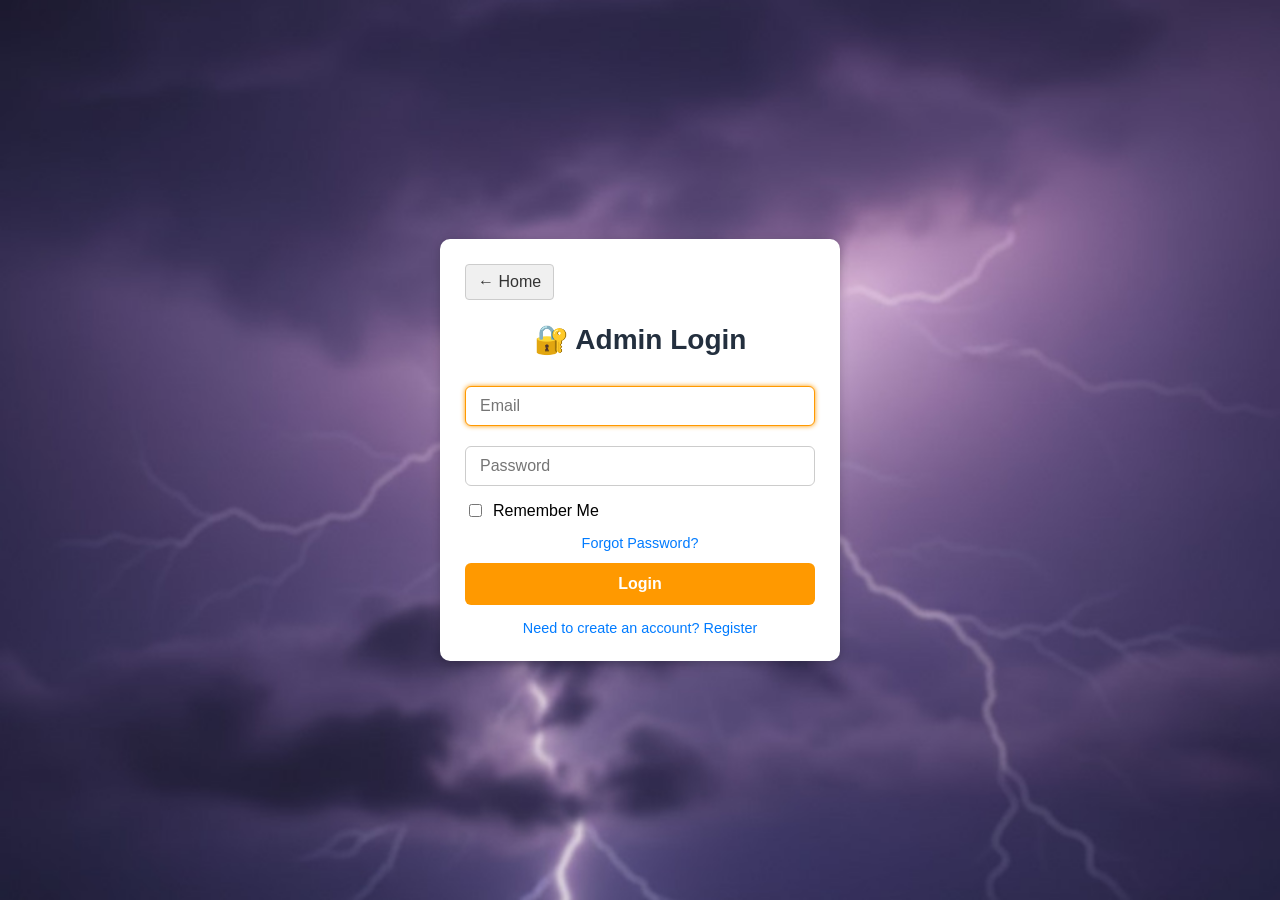
<file: login.html>
<!DOCTYPE html>
<html lang="en">
<head>
  <meta charset="UTF-8" />
  <meta name="viewport" content="width=device-width, initial-scale=1, viewport-fit=cover" />
  <title>Admin Portal - Login</title>
  <style>
    /* Cleaned and fixed login-style.css */

    body {
      display: flex;
      justify-content: center;
      align-items: center;
      min-height: 100dvh;
      margin: 0;
      background-image: url('back-login.jpeg');
      background-size: cover;
      background-position: center;
      background-repeat: no-repeat;
      background-attachment: fixed;
      font-family: Arial, sans-serif;
    }

    .login-container {
      width: 350px;
      max-width: calc(100% - 32px);
      padding: 25px;
      background: white;
      border-radius: 10px;
      box-shadow: 0 2px 10px rgba(0,0,0,0.2);
      text-align: center;
    }

    h2 {
      margin-bottom: 20px;
      color: #232f3e;
      font-size: 1.75rem;
    }

    input[type="text"],
    input[type="email"],
    input[type="password"] {
      width: 100%;
      padding: 10px 14px;
      margin: 10px 0;
      border-radius: 6px;
      border: 1.5px solid #ccc;
      font-size: 1rem;
      box-sizing: border-box;
      transition: border-color 0.3s ease;
    }

    input[type="text"]:focus,
    input[type="email"]:focus,
    input[type="password"]:focus {
      outline: none;
      border-color: #ff9900;
      box-shadow: 0 0 5px #ff9900;
    }

    button {
      background-color: #ff9900;
      border: none;
      color: white;
      padding: 12px 20px;
      border-radius: 6px;
      cursor: pointer;
      font-weight: 700;
      font-size: 1rem;
      margin-top: 12px;
      width: 100%;
      transition: background-color 0.3s ease;
    }

    button:hover {
      background-color: #cc7a00;
    }

    .msg {
      margin-top: 10px;
      font-weight: 600;
      display: none;
    }

    .error-msg {
      color: #d93025;
    }

    .success-msg {
      color: #1d6f42;
    }

    .toggle-link {
      display: block;
      margin-top: 15px;
      color: #007bff;
      text-decoration: none;
      font-size: 0.9rem;
    }

    .toggle-link:hover {
      text-decoration: underline;
    }

    .home-button {
      display: block;
      width: fit-content;
      padding: 8px 12px;
      background-color: #f0f0f0;
      color: #333;
      text-decoration: none;
      border: 1px solid #ccc;
      border-radius: 4px;
      transition: background-color 0.3s ease;
      margin-bottom: 10px;
    }

    .home-button:hover {
      background-color: #e0e0e0;
    }
    /* FULL-SCREEN MOBILE LOGIN (APGENCO style) */
@media (max-width: 600px) {

   body {
    display: block !important;
    height: auto !important;
    padding: 0;
    margin: 0;
  }

  
  .login-container {
    width: 100% !important;          /* full width */
    max-width: 100% !important;
    min-height: 100dvh;
    box-sizing: border-box;
    padding: 32px 20px !important;    /* bigger spacing */
    margin: 0;
    border-radius: 0 !important;      /* remove rounded corners */
    box-shadow: none !important;      /* remove shadow */
  }

  h2 {
    font-size: 1.9rem;                 /* bigger title */
    margin-bottom: 30px;
  }

 input[type="text"],
input[type="email"],
input[type="password"] {
    width: 100% !important;
    font-size: 18px !important;
    padding: 14px !important;
}


  button {
    font-size: 18px !important;
    padding: 14px !important;
    width: 100%;
  }

  .toggle-link {
    font-size: 1rem;
    margin-top: 20px;
  }

  .home-button {
    font-size: 1rem;
    padding: 10px 14px;
  }
}

  </style>
</head>

<body>
  <div class="login-container">
    <a class="home-button" href="index.html">← Home</a>
    <h2 id="formTitle">🔐 Admin Login</h2>

    <form id="authForm" autocomplete="off">
      <input type="email" id="email" placeholder="Email" required autofocus />
      <input type="password" id="password" placeholder="Password" required />

      <div id="registerFields" style="display: none;">
        <input type="password" id="confirmPassword" placeholder="Confirm Password" />
        <input type="text" id="inviteCode" placeholder="Invite Code" />
        <input type="text" id="otp" placeholder="Verification Code (Check Email)" style="display: none;" />
      </div>
<label style="display:flex;align-items:center;gap:8px;margin-top:5px;">
  <input type="checkbox" id="rememberMe" />
  Remember Me
</label>

<a href="#" id="forgotPasswordLink" class="toggle-link">Forgot Password?</a>
      <a href="#" id="loginBackLink" class="toggle-link" style="display:none;">Back to Login</a>


      <button type="submit" id="submitButton">Login</button>

      <div class="msg error-msg" id="errorMsg"></div>
      <div class="msg success-msg" id="successMsg"></div>

      <a href="#" id="toggleLink" class="toggle-link">Need to create an account? Register</a>
    </form>
  </div>


  <script>

const form = document.getElementById("authForm");
const errorMsg = document.getElementById("errorMsg");
const successMsg = document.getElementById("successMsg");
const SERVER_URL = "https://nttps-backend.onrender.com";
const redirectTarget = new URLSearchParams(window.location.search).get("redirect") || "index.html";

const emailField = document.getElementById("email");
const passwordField = document.getElementById("password");
const formTitle = document.getElementById("formTitle");
const submitButton = document.getElementById("submitButton");
const toggleLink = document.getElementById("toggleLink");
const registerFields = document.getElementById("registerFields");
const confirmPasswordField = document.getElementById("confirmPassword");
const inviteCodeField = document.getElementById("inviteCode");
const otpField = document.getElementById("otp");

let isLoginMode = true;
let isRegisterMode = false;
let isVerifyMode = false;
let isForgotMode = false;
let isVerifyForgot = false;

function showMessage(element, message, isError = true) {
  element.textContent = message;
  element.style.display = "block";
  (isError ? successMsg : errorMsg).style.display = "none";
  setTimeout(() => {
    element.style.display = "none";
    element.textContent = "";
  }, 3000);
}

// -------------------------
// 🔁 AUTO LOGIN FIXED
// -------------------------
document.addEventListener("DOMContentLoaded", () => {
  const savedEmail = localStorage.getItem("savedEmail");
  const rememberToken = localStorage.getItem("rememberToken");
  const loggedOut = sessionStorage.getItem("loggedOut");

  // Autofill email if remembered
  if (savedEmail) {
    emailField.value = savedEmail;
    document.getElementById("rememberMe").checked = true;
  }

  // Auto-login ONLY IF not logged out manually
  if (rememberToken && !loggedOut) {
    window.location.href = redirectTarget;
  }

  sessionStorage.removeItem("loggedOut");
});

// ---------------------------------
// LOGIN (Single clean function ONLY)
// ---------------------------------
async function handleLogin() {
  const email = emailField.value.trim();
  const password = passwordField.value;
  const remember = document.getElementById("rememberMe").checked;

  try {
    const response = await fetch(`${SERVER_URL}/login`, {
      method: "POST",
      headers: { "Content-Type": "application/json" },
      body: JSON.stringify({ email, password })
    });

    const data = await response.json();

    if (!response.ok) return showMessage(errorMsg, data.message);

    // Save session token
    localStorage.setItem("adminToken", data.token);
    localStorage.setItem("isAdmin", "true");
    localStorage.setItem("loggedUser", JSON.stringify({
      name: data.name || data.username || email.split("@")[0],
      email,
      role: data.role || "viewer"
    }));

    // Remember me storage
    if (remember) {
      localStorage.setItem("savedEmail", email);
      localStorage.setItem("rememberToken", data.token);
    } else {
      localStorage.removeItem("savedEmail");
      localStorage.removeItem("rememberToken");
    }

    window.location.href = redirectTarget;

  } catch (err) {
    console.error(err);
    showMessage(errorMsg, "Server error");
  }
}

// --------------------------
// REGISTER MODE
// --------------------------
toggleLink.addEventListener("click", (e) => {
  e.preventDefault();
  isLoginMode = !isLoginMode;
  isRegisterMode = !isRegisterMode;
  isVerifyMode = false;

  form.reset();
  errorMsg.style.display = "none";
  successMsg.style.display = "none";

  if (isLoginMode) {
    formTitle.innerHTML = "🔐 Admin Login";
    submitButton.textContent = "Login";
    submitButton.style.backgroundColor = "#ff9900";
    registerFields.style.display = "none";
  } else {
    formTitle.innerHTML = "📝 Create Account";
    submitButton.textContent = "Send Verification Code";
    submitButton.style.backgroundColor = "#28a745";
    registerFields.style.display = "block";

    otpField.style.display = "none";
  }
});

// --------------------------
// FORGOT PASSWORD
// --------------------------
document.getElementById("forgotPasswordLink").addEventListener("click", (e) => {
  e.preventDefault();

  isLoginMode = false;
  isRegisterMode = false;
  isForgotMode = true;
  isVerifyForgot = false;

  form.reset();

  formTitle.innerHTML = "🔑 Reset Password";

  emailField.style.display = "block";
  passwordField.style.display = "none";
  confirmPasswordField.style.display = "none";
  otpField.style.display = "none";

  submitButton.textContent = "Send OTP";
  submitButton.style.backgroundColor = "#007bff";

  document.getElementById("rememberMe").parentElement.style.display = "none";
  document.getElementById("forgotPasswordLink").style.display = "none";
  document.getElementById("toggleLink").style.display = "none";

  document.getElementById("loginBackLink").style.display = "block";
});

// BACK TO LOGIN
document.getElementById("loginBackLink").addEventListener("click", (e) => {
  e.preventDefault();

  isForgotMode = false;

  formTitle.innerHTML = "🔐 Admin Login";

  passwordField.style.display = "block";
  otpField.style.display = "none";

  submitButton.textContent = "Login";
  submitButton.style.backgroundColor = "#ff9900";

  document.getElementById("rememberMe").parentElement.style.display = "flex";
  document.getElementById("forgotPasswordLink").style.display = "block";
  document.getElementById("toggleLink").style.display = "block";

  document.getElementById("loginBackLink").style.display = "none";
});

// --------------------------
// FORM SUBMISSION CONTROLLER
// --------------------------
form.addEventListener("submit", (e) => {
  e.preventDefault();

  if (isLoginMode) return handleLogin();
  if (isRegisterMode && !isVerifyMode) return handleRegister();
  if (isRegisterMode && isVerifyMode) return handleVerify();
  if (isForgotMode && !isVerifyForgot) return handleForgotStep1();
  if (isForgotMode && isVerifyForgot) return handleForgotStep2();
});


async function handleRegister() {
  const email = emailField.value.trim();
  const password = passwordField.value;
  const confirm = confirmPasswordField.value;
  const inviteCode = inviteCodeField.value.trim();

  if (!email || !password || !confirm || !inviteCode) {
    return showMessage(errorMsg, "All fields are required");
  }

  if (password !== confirm) {
    return showMessage(errorMsg, "Passwords do not match");
  }

  try {
    const res = await fetch("https://nttps-email.vercel.app/api/send-otp", {
      method: "POST",
      headers: { "Content-Type": "application/json" },
      body: JSON.stringify({ email, password, inviteCode })
    });

    const data = await res.json();
    if (!res.ok) return showMessage(errorMsg, data.message);

    successMsg.textContent = "OTP sent to your email";
    successMsg.style.display = "block";

    otpField.style.display = "block";
    submitButton.textContent = "Verify OTP";
    isVerifyMode = true;

    // ✅ ADD THIS
    lockRegisterFields(true);

  } catch (err) {
    console.error(err);
    showMessage(errorMsg, "OTP send failed");
  }
}

function lockRegisterFields(lock = true) {
  const fields = [
    emailField,
    passwordField,
    confirmPasswordField,
    inviteCodeField
  ];

  fields.forEach(field => {
    field.disabled = lock;
    field.style.backgroundColor = lock ? "#f0f0f0" : "";
    field.style.cursor = lock ? "not-allowed" : "";
  });
}

    
async function handleVerify() {
  console.log("handleVerify called");

  const email = emailField.value.trim();
  const otp = otpField.value.trim();

  if (!otp) return showMessage(errorMsg, "Enter OTP");

  const res = await fetch("https://nttps-email.vercel.app/api/verify-otp", {
    method: "POST",
    headers: { "Content-Type": "application/json" },
    body: JSON.stringify({ email, otp })
  });

  const data = await res.json();
  if (!res.ok) return showMessage(errorMsg, data.message);

  successMsg.textContent = "Registration successful. Login now.";
  successMsg.style.display = "block";

  setTimeout(() => location.reload(), 1500);
}
async function handleForgotStep1() {
  const email = emailField.value.trim();
  if (!email) return showMessage(errorMsg, "Enter email");

  const res = await fetch("https://nttps-email.vercel.app/api/send-forgot-otp", {
    method: "POST",
    headers: { "Content-Type": "application/json" },
    body: JSON.stringify({ email })
  });

  const data = await res.json();
  if (!res.ok) return showMessage(errorMsg, data.message);

  otpField.style.display = "block";
  passwordField.style.display = "block";
  submitButton.textContent = "Reset Password";
  isVerifyForgot = true;
}
async function handleForgotStep2() {
  const email = emailField.value.trim();
  const otp = otpField.value.trim();
  const newPassword = passwordField.value;

  const res = await fetch("https://nttps-email.vercel.app/api/reset-password", {
    method: "POST",
    headers: { "Content-Type": "application/json" },
    body: JSON.stringify({ email, otp, newPassword })
  });

  const data = await res.json();
  if (!res.ok) return showMessage(errorMsg, data.message);

  successMsg.textContent = "Password reset successful";
  successMsg.style.display = "block";
  setTimeout(() => location.reload(), 1500);
}

    
  </script>
</body>
</html>
</file>
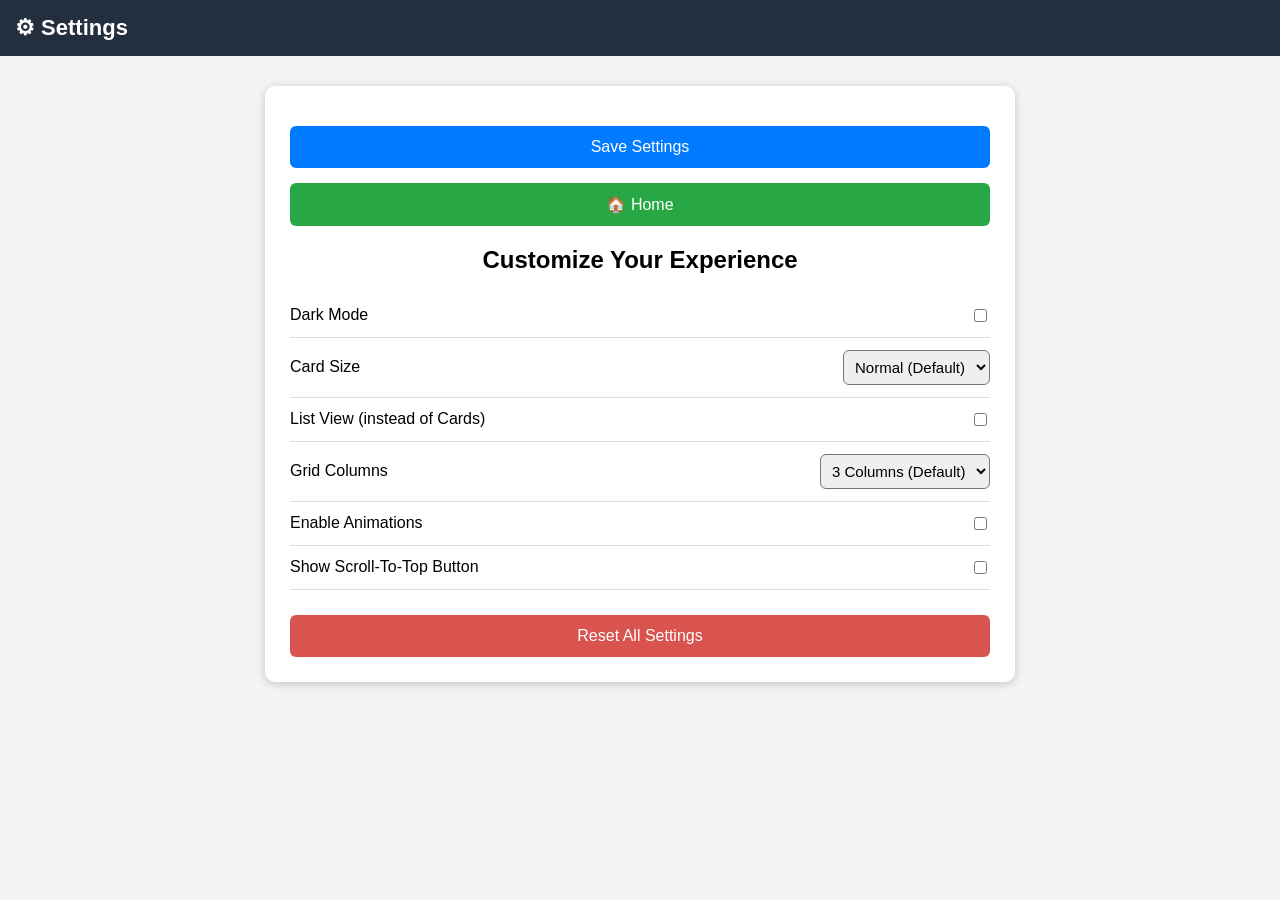
<file: settings.html>
<!DOCTYPE html>
<html lang="en">
<head>
<meta charset="UTF-8">
<title>Settings – TM&CAM</title>
<link rel="icon" href="https://upload.wikimedia.org/wikipedia/en/f/ff/Andhra_Pradesh_Power_Generation_Company_Limited.jpg">

<style>
    body {
        font-family: Segoe UI, Arial, sans-serif;
        background: #f4f4f4;
        margin: 0;
        padding: 0;
    }

    header {
        background: #232f3e;
        padding: 15px;
        color: white;
        font-size: 22px;
        font-weight: bold;
    }

    .container {
        width: 90%;
        max-width: 700px;
        margin: 30px auto;
        background: white;
        padding: 25px;
        border-radius: 10px;
        box-shadow: 0 2px 10px rgba(0,0,0,0.2);
    }

    h2 {
        margin-bottom: 20px;
        text-align: center;
    }

    .setting-item {
        display: flex;
        justify-content: space-between;
        align-items: center;
        padding: 12px 0;
        border-bottom: 1px solid #ddd;
    }

    .setting-item:last-child {
        border-bottom: none;
    }

    select, input[type="checkbox"] {
        padding: 7px;
        font-size: 15px;
        border-radius: 6px;
    }

    .reset-btn {
        margin-top: 25px;
        width: 100%;
        padding: 12px;
        font-size: 16px;
        border: none;
        background: #d9534f;
        color: white;
        border-radius: 6px;
        cursor: pointer;
    }

    .reset-btn:hover {
        background: #c9302c;
    }

    .save-msg {
        text-align: center;
        margin-top: 15px;
        font-size: 15px;
        color: green;
        display: none;
    }
.save-btn, .home-btn {
    margin-top: 15px;
    width: 100%;
    padding: 12px;
    font-size: 16px;
    border: none;
    border-radius: 6px;
    cursor: pointer;
}

.save-btn { background: #007bff; color: white; }
.save-btn:hover { background: #0056b3; }

.home-btn { background: #28a745; color: white; }
.home-btn:hover { background: #1e7e34; }

</style>
</head>

<body>

<header>⚙ Settings</header>

<div class="container">
<button class="save-btn" onclick="saveAllSettings()">Save Settings</button>
<button class="home-btn" onclick="window.location.href='index.html'">🏠 Home</button>

    <h2>Customize Your Experience</h2>

    <!-- DARK MODE -->
    <div class="setting-item">
        <span>Dark Mode</span>
        <input type="checkbox" id="darkModeToggle">
    </div>

    <!-- CARD SIZE -->
    <div class="setting-item">
        <span>Card Size</span>
        <select id="cardSize">
            <option value="small">Compact</option>
            <option value="normal">Normal (Default)</option>
            <option value="large">Large</option>
        </select>
    </div>

    <div class="setting-item">
    <span>List View (instead of Cards)</span>
    <input type="checkbox" id="listViewToggle">
</div>

    <!-- GRID COLUMNS -->
    <div class="setting-item">
        <span>Grid Columns</span>
        <select id="gridCols">
            <option value="2">2 Columns</option>
            <option value="3">3 Columns (Default)</option>
            <option value="4">4 Columns</option>
        </select>
    </div>

    <!-- ANIMATIONS -->
    <div class="setting-item">
        <span>Enable Animations</span>
        <input type="checkbox" id="enableAnim">
    </div>

    <!-- SCROLL BUTTON -->
    <div class="setting-item">
        <span>Show Scroll-To-Top Button</span>
        <input type="checkbox" id="scrollBtnToggle">
    </div>

    <button class="reset-btn" onclick="resetSettings()">Reset All Settings</button>

    <div id="saveMsg" class="save-msg">Settings Saved ✔</div>
</div>

<script>

// Load saved settings
window.onload = function () {
    applySavedSettings();
};

function saveAllSettings() {
    saveSetting("darkMode", document.getElementById("darkModeToggle").checked);
    saveSetting("cardSize", document.getElementById("cardSize").value);
    saveSetting("gridColumns", document.getElementById("gridCols").value);
    saveSetting("enableAnim", document.getElementById("enableAnim").checked);
    saveSetting("scrollBtn", document.getElementById("scrollBtnToggle").checked);

    alert("Settings saved successfully!");
}


// Save setting to storage + show message
function saveSetting(key, value) {
    localStorage.setItem(key, value);
    document.getElementById("saveMsg").style.display = "block";
    setTimeout(() => document.getElementById("saveMsg").style.display = "none", 2000);
}

function applySavedSettings() {
    // Dark Mode
    document.getElementById("darkModeToggle").checked =
        localStorage.getItem("darkMode") === "true";

    // Card Size
    document.getElementById("cardSize").value =
        localStorage.getItem("cardSize") || "normal";

    document.getElementById("listViewToggle").checked =
    localStorage.getItem("listView") === "true";

    // PDF Grid Columns
    document.getElementById("gridCols").value =
        localStorage.getItem("gridColumns") || "3";

    // Animations
    document.getElementById("enableAnim").checked =
        localStorage.getItem("enableAnim") === "true";

    // Scroll-To-Top Button
    document.getElementById("scrollBtnToggle").checked =
        localStorage.getItem("scrollBtn") === "true";
}

// Event Listeners
document.getElementById("darkModeToggle").onchange = (e) =>
    saveSetting("darkMode", e.target.checked);

document.getElementById("cardSize").onchange = (e) =>
    saveSetting("cardSize", e.target.value);

    document.getElementById("listViewToggle").onchange = (e) =>
    saveSetting("listView", e.target.checked);

document.getElementById("gridCols").onchange = (e) =>
    saveSetting("gridColumns", e.target.value);

document.getElementById("enableAnim").onchange = (e) =>
    saveSetting("enableAnim", e.target.checked);

document.getElementById("scrollBtnToggle").onchange = (e) =>
    saveSetting("scrollBtn", e.target.checked);

// Reset Button
function resetSettings() {
    localStorage.clear();
    alert("Settings reset. Reloading...");
    location.reload();
}
</script>

</body>
</html>
</file>
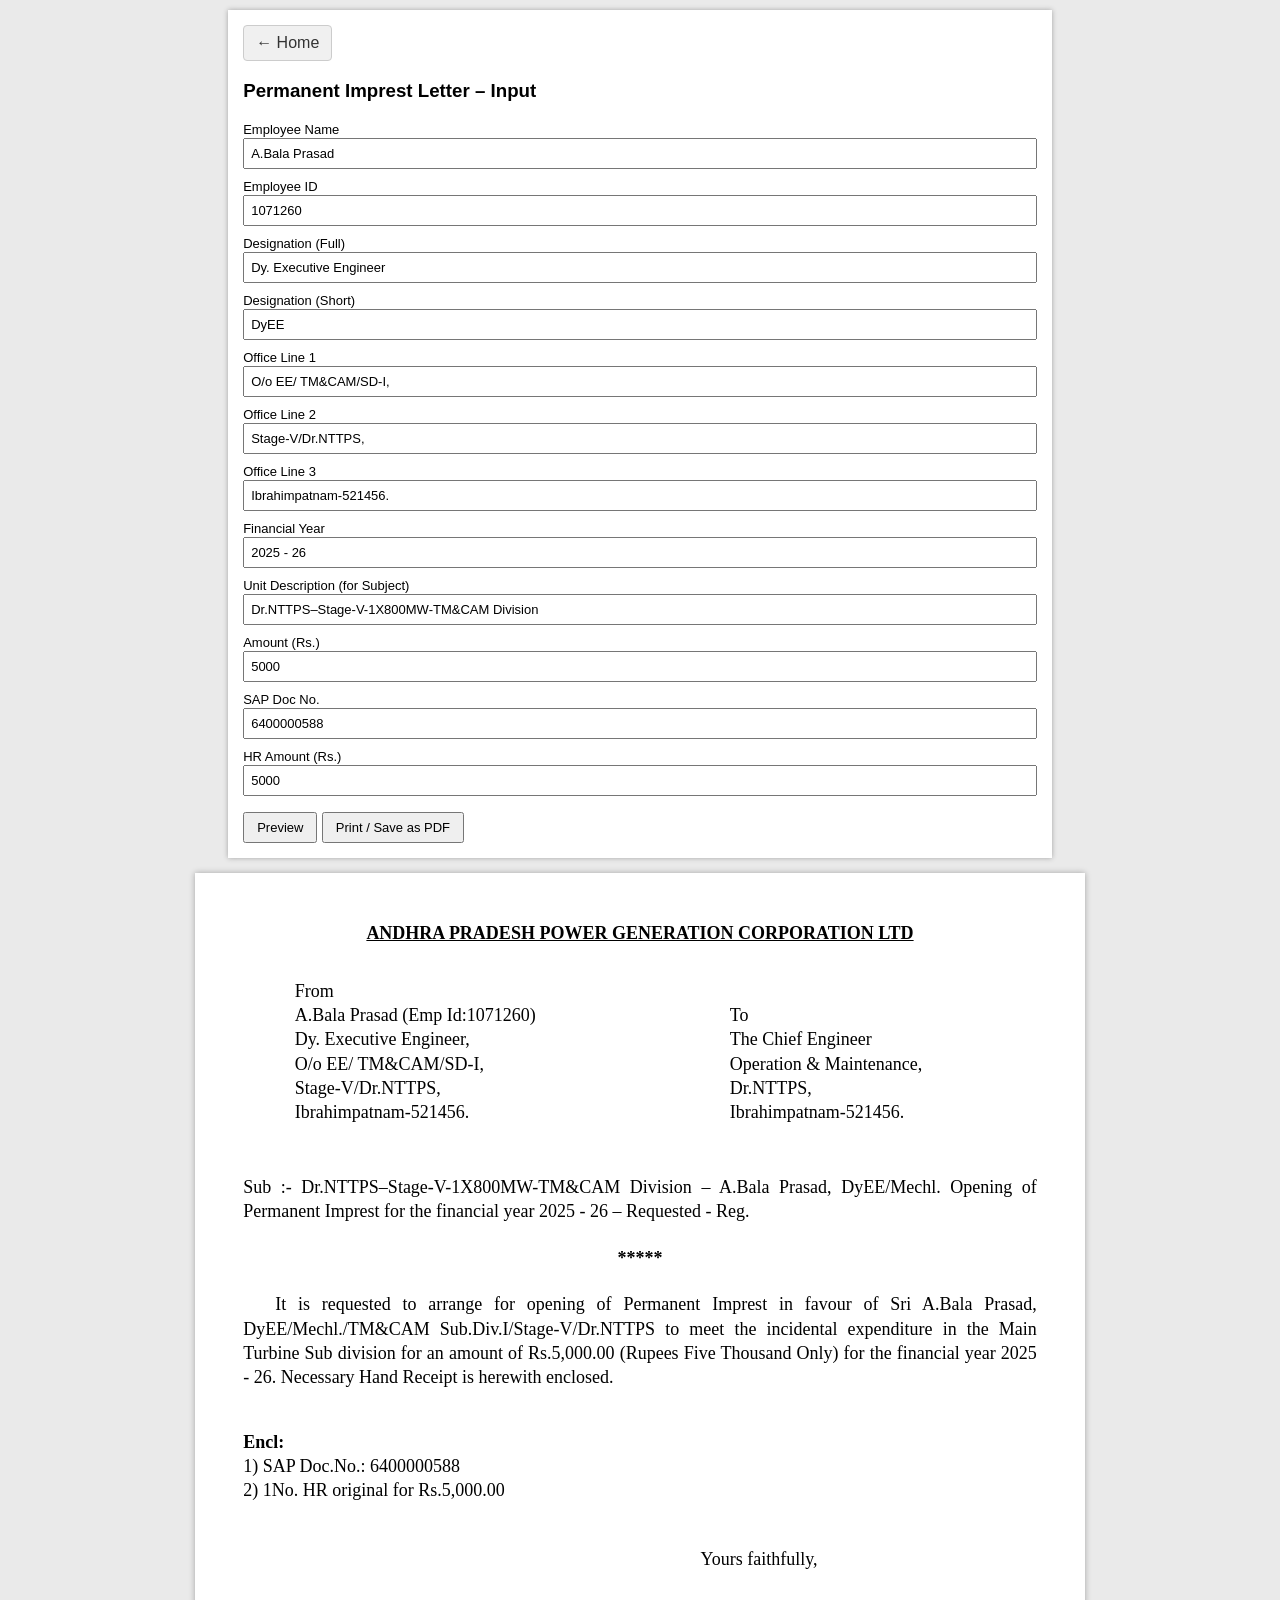
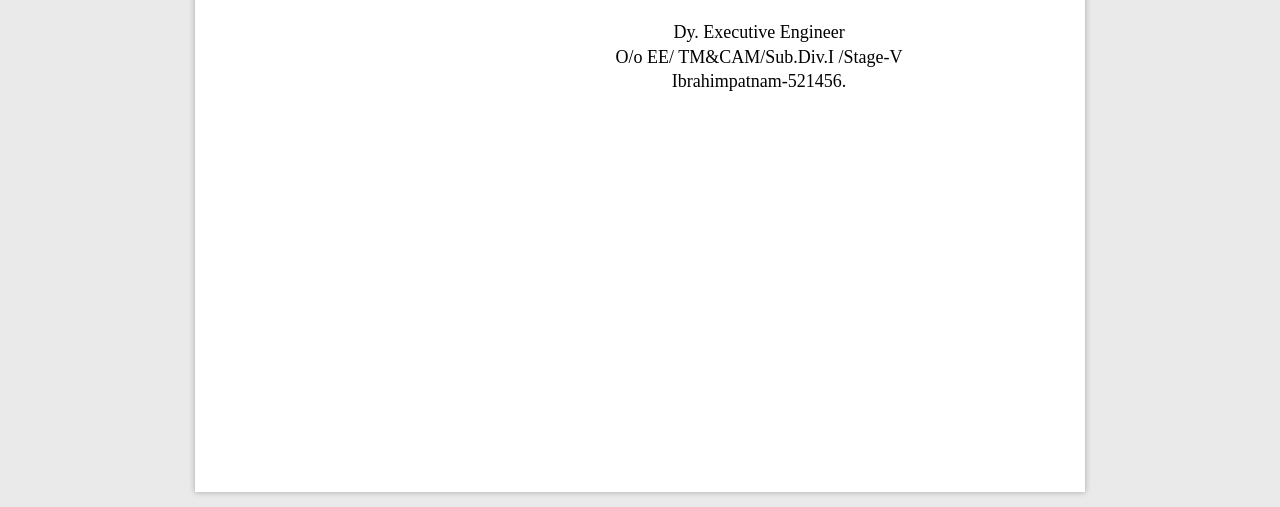
<file: test.html>
<!DOCTYPE html>
<html lang="en">
<head>
<meta charset="UTF-8">
<title>Permanent Imprest Letter - APGENCO</title>

<style>
/* ---------- PRINT SETTINGS ---------- */
@page {
  size: A4;
  margin: 0.5in;            /* exact 0.5" margin all sides */
}

@media print {
  .form-box { display: none !important; }
  .page { box-shadow: none !important; margin: 0 !important; }
  body { background: #ffffff !important; }
}

/* ---------- GENERAL ---------- */
body {
  background: #eaeaea;
  margin: 0;
  padding: 0;
  font-family: Arial, sans-serif;
}

.form-box {
  width: 210mm;
  margin: 10px auto;
  padding: 15px;
  background: #ffffff;
  box-shadow: 0 0 5px rgba(0,0,0,0.3);
}

.form-box label {
  font-size: 13px;
}

.form-box input {
  width: 100%;
  padding: 6px;
  margin-bottom: 8px;
  font-size: 13px;
  box-sizing: border-box;
}

.form-box button {
  margin-top: 8px;
  padding: 6px 12px;
  font-size: 13px;
  cursor: pointer;
}

/* ---------- A4 LETTER PAGE ---------- */
.page {
  width: 210mm;
  min-height: 297mm;
  background: #ffffff;
  margin: 15px auto;
  padding: 0.5in; /* same as @page */
  box-shadow: 0 0 6px rgba(0,0,0,0.3);
  font-family: "Palatino Linotype", "Times New Roman", serif;
  font-size: 13.5pt;
  line-height: 1.35;
}

/* Header */
.title {
  text-align: center;
  font-weight: bold;
  text-decoration: underline;
  margin-bottom: 12px;
}

/* From / To block – centered, two columns, wide gap */
.fromto-wrapper {
  width: 87%;               /* controls overall width of From/To block */
  margin: 33px auto 0 auto; /* centered under header, medium top gap */
}

.fromto {
  display: flex;
  justify-content: space-between; /* far apart inside wrapper */
}

.fromblock, .toblock {
  width: 37%;
  white-space: pre-line;
  font-size: 13.5pt;
}

/* Subject centered */
.subject {
  text-align: justify;
  /*font-weight: bold;*/
  margin-top: 50px;
}

.star{
    text-align: center;
    font-weight: bold;
    margin-top: 23px;
}

/* Paragraph with first-line indent */
.para {
  margin-top: 22px;
  text-align: justify;
  text-indent: 32px;       /* first line indent */
}

/* Enclosures */
.encl {
  margin-top: 40px;
}

/* Signature – centered but slightly to the right */
.signature {
  margin-top: 45px;
  width: 40%;
  margin-left: 45%;        /* centers block but nudges to right */
  text-align: center;
  line-height: 1.35;
}

.home-button {
    display: block;
    width: fit-content;
    padding: 8px 12px;
    background-color: #f0f0f0;
    color: #333;
    text-decoration: none;
    border: 1px solid #ccc;
    border-radius: 4px;
    transition: background-color 0.3s ease;
    margin-bottom: 10px;
}

</style>
</head>
<body>

<!-- ========= INPUT FORM ========= -->
<div class="form-box">
<a class="home-button" href="index.html">← Home</a>
  <h3>Permanent Imprest Letter – Input</h3>

  <label>Employee Name</label>
  <input id="empName" value="A.Bala Prasad">

  <label>Employee ID</label>
  <input id="empId" value="1071260">

  <label>Designation (Full)</label>
  <input id="desig" value="Dy. Executive Engineer">

  <label>Designation (Short)</label>
  <input id="desigShort" value="DyEE">

  <label>Office Line 1</label>
  <input id="office1" value="O/o EE/ TM&CAM/SD-I,">

  <label>Office Line 2</label>
  <input id="office2" value="Stage-V/Dr.NTTPS,">

  <label>Office Line 3</label>
  <input id="office3" value="Ibrahimpatnam-521456.">

  <label>Financial Year</label>
  <input id="finYear" value="2025 - 26">

  <label>Unit Description (for Subject)</label>
  <input id="unitDesc" value="Dr.NTTPS–Stage-V-1X800MW-TM&CAM Division">

  <label>Amount (Rs.)</label>
  <input id="amount" value="5000">

  <label>SAP Doc No.</label>
  <input id="sap" value="6400000588">

  <label>HR Amount (Rs.)</label>
  <input id="hrAmount" value="5000">

  <button onclick="updateLetter()">Preview</button>
  <button onclick="window.print()">Print / Save as PDF</button>
</div>

<!-- ========= LETTER PAGE ========= -->
<div class="page">

  <div class="title">
    ANDHRA PRADESH POWER GENERATION CORPORATION LTD
  </div>

  <!-- From / To centered, side by side -->
  <div class="fromto-wrapper">
    <div class="fromto">
      <div class="fromblock" id="fromBlock">
From
A.Bala Prasad (Emp Id:1071260)
Dy. Executive Engineer,
O/o EE/ TM&CAM/SD-I,
Stage-V/Dr.NTTPS,
Ibrahimpatnam-521456.
      </div>
      <div class="toblock" id="toBlock">
To
The Chief Engineer
Operation & Maintenance,
Dr.NTTPS,
Ibrahimpatnam-521456.
      </div>
    </div>
  </div>

  <!-- NO Lr.No line here -->

  <!-- Subject (center) -->
  <div class="subject" id="subjectLine">
    Sub :- Opening of Permanent Imprest – Requested – Reg.
  </div>

 <div class="star" id="">
    *****
  </div>

  <!-- Main paragraph -->
  <div class="para" id="mainPara">
It is requested to arrange for opening of Permanent Imprest in favour of Sri A.Bala Prasad, DyEE/Mechl./TM&CAM Sub.Div.I/Stage-V/Dr.NTTPS to meet the incidental expenditure in the Main Turbine Sub division for an amount of Rs.5,000.00 (Rupees Five Thousand Only) for the financial year 2025-26. Necessary Hand Receipt is herewith enclosed.
  </div>

  <!-- Enclosures -->
  <div class="encl" id="enclBlock">
<b>Encl:</b><br>
1) SAP Doc.No.: 6400000588<br>
2) 1No. HR original for Rs.5,000.00
  </div>

  <!-- Signature block (center-ish, shifted right) -->
  <div class="signature" id="signBlock">
Yours faithfully,<br><br><br>
Dy. Executive Engineer<br>
O/o EE/ TM&CAM/Sub.Div.I /Stage-V<br>
Ibrahimpatnam-521456.
  </div>

</div>

<script>
function formatIN(x){
  return Number(x).toLocaleString("en-IN",{minimumFractionDigits:2, maximumFractionDigits:2});
}
function toWords(n){
  n = Math.round(Number(n));
  const a=["","One","Two","Three","Four","Five","Six","Seven","Eight","Nine","Ten",
           "Eleven","Twelve","Thirteen","Fourteen","Fifteen","Sixteen","Seventeen",
           "Eighteen","Nineteen"];
  const b=["","","Twenty","Thirty","Forty","Fifty","Sixty","Seventy","Eighty","Ninety"];
  function w(num){
    if(num<20) return a[num];
    if(num<100) return b[Math.floor(num/10)] + (num%10 ? " " + a[num%10] : "");
    if(num<1000) return a[Math.floor(num/100)] + " Hundred" + (num%100 ? " " + w(num%100) : "");
    if(num<100000) return w(Math.floor(num/1000)) + " Thousand" + (num%1000 ? " " + w(num%1000) : "");
    if(num<10000000) return w(Math.floor(num/100000)) + " Lakh" + (num%100000 ? " " + w(num%100000) : "");
    return w(Math.floor(num/10000000)) + " Crore" + (num%10000000 ? " " + w(num%10000000) : "");
  }
  return w(n) + " Only";
}

function updateLetter(){
  const emp   = document.getElementById("empName").value || "";
  const empId = document.getElementById("empId").value || "";
  const des   = document.getElementById("desig").value || "";
  const desS  = document.getElementById("desigShort").value || "";
  const o1    = document.getElementById("office1").value || "";
  const o2    = document.getElementById("office2").value || "";
  const o3    = document.getElementById("office3").value || "";
  const fy    = document.getElementById("finYear").value || "";
  const unit  = document.getElementById("unitDesc").value || "";
  const amt   = document.getElementById("amount").value || "0";
  const sap   = document.getElementById("sap").value || "";
  const hr    = document.getElementById("hrAmount").value || "0";

  // From block – keep exact lines, just replace values
  document.getElementById("fromBlock").textContent =
`From
${emp} (Emp Id:${empId})
${des},
${o1}
${o2}
${o3}`;

  // Subject line – centered, same style
  document.getElementById("subjectLine").textContent =
`Sub :- ${unit} – ${emp}, ${desS}/Mechl. Opening of Permanent Imprest for the financial year ${fy} – Requested - Reg.`;

  // Main paragraph with indent
  document.getElementById("mainPara").textContent =
`It is requested to arrange for opening of Permanent Imprest in favour of Sri ${emp}, ${desS}/Mechl./TM&CAM Sub.Div.I/Stage-V/Dr.NTTPS to meet the incidental expenditure in the Main Turbine Sub division for an amount of Rs.${formatIN(amt)} (Rupees ${toWords(amt)}) for the financial year ${fy}. Necessary Hand Receipt is herewith enclosed.`;

  // Enclosures
  document.getElementById("enclBlock").innerHTML =
`<b>Encl:</b><br>
1) SAP Doc.No.: ${sap}<br>
2) 1No. HR original for Rs.${formatIN(hr)}`;

  // Signature block – same text, dynamic designation & address
  document.getElementById("signBlock").innerHTML =
`Yours faithfully,<br><br><br>
${des}<br>
O/o EE/ TM&CAM/Sub.Div.I /Stage-V<br>
${o3}`;
}

// initialise once
updateLetter();
</script>

</body>
</html>
</file>
<file: style.css>
/* style.css - Shared styles for MyShop */

* {
  box-sizing: border-box;
  margin: 0;
  padding: 0;
}

body {
  font-family: 'Segoe UI', Tahoma, Geneva, Verdana, sans-serif;
  background-color: #f9f9f9;
  color: #333;
  min-height: 100vh;
  display: flex;
  flex-direction: column;
}

header {
  background-color: #232f3e;
  color: white;
  padding: 15px 20px;
  display: flex;
  align-items: center;
  justify-content: space-between;
  flex-wrap: wrap;
  position: sticky;
  top: 0;
  z-index: 10;
}

header h1 {
  font-size: 1.8rem;
  user-select: none;
}

.nav-right {
  display: flex;
  align-items: center;
  gap: 15px;
  flex-wrap: wrap;
  margin-top: 10px;
}

.nav-right input[type="text"] {
  padding: 8px 12px;
  border-radius: 4px;
  border: none;
  width: 220px;
  transition: box-shadow 0.3s ease;
}

.nav-right input[type="text"]:focus {
  outline: none;
  box-shadow: 0 0 5px #ff9900;
}

.nav-right a {
  color: white;
  text-decoration: none;
  font-weight: 600;
  padding: 8px 12px;
  border-radius: 4px;
  background-color: #3a475a;
  transition: background-color 0.3s ease;
  user-select: none;
}

.nav-right a:hover {
  background-color: #ff9900;
  color: #232f3e;
}

/* Sub navigation bar */
.sub-nav {
  background-color: #3a475a;
  padding: 10px 20px;
}

.sub-nav ul {
  list-style: none;
  display: flex;
  gap: 30px;
  margin: 0;
  padding: 0;
  background: transparent; /* 🔥 Fix: remove white box */
}


.sub-nav ul li {
  position: relative;
}

.sub-nav ul li a {
  color: white;
  text-decoration: none;
  font-weight: 600;
  padding: 8px 12px;
  border-radius: 4px;
  display: block;
  transition: background 0.3s ease;
}

.sub-nav ul li a:hover {
  background-color: #ff9900;
  color: #232f3e;
}

/* Dropdown wrapper (parent <li>) */
.dropdown {
  position: relative; /* Parent should control position */
}

/* Dropdown menu */
.dropdown-content {
  display: none;
  position: absolute;
  top: 100%;   /* directly below parent */
  left: 0;
  background: #fff;
  min-width: 160px;
  border-radius: 6px;
  box-shadow: 0 4px 8px rgba(0,0,0,0.2);
  z-index: 999;

  /* Reset default UL styles */
  margin: 0;
  padding: 0;
  list-style: none;

  /* Prevent full width issue */
  width: auto;
  white-space: nowrap;
}

/* Dropdown items */
.dropdown-content li a {
  display: block;
  padding: 10px 15px;
  color: #232f3e;
  text-decoration: none;
  font-weight: 500;
  transition: background 0.3s;
}

.dropdown-content li a:hover {
  background: #f0f0f0;
  color: #ff6600;
}

/* Show on hover */
.dropdown:hover .dropdown-content {
  display: block;
}



footer p {
  margin: 5px 0;
}

@media (max-width: 650px) {
  header {
    flex-direction: column;
    align-items: flex-start;
  }
  .nav-right {
    margin-top: 10px;
    width: 100%;
    gap: 10px;
  }
  .nav-right input[type="text"] {
    width: 100%;
  }
  main {
    padding: 10px;
  }
}
</file>
